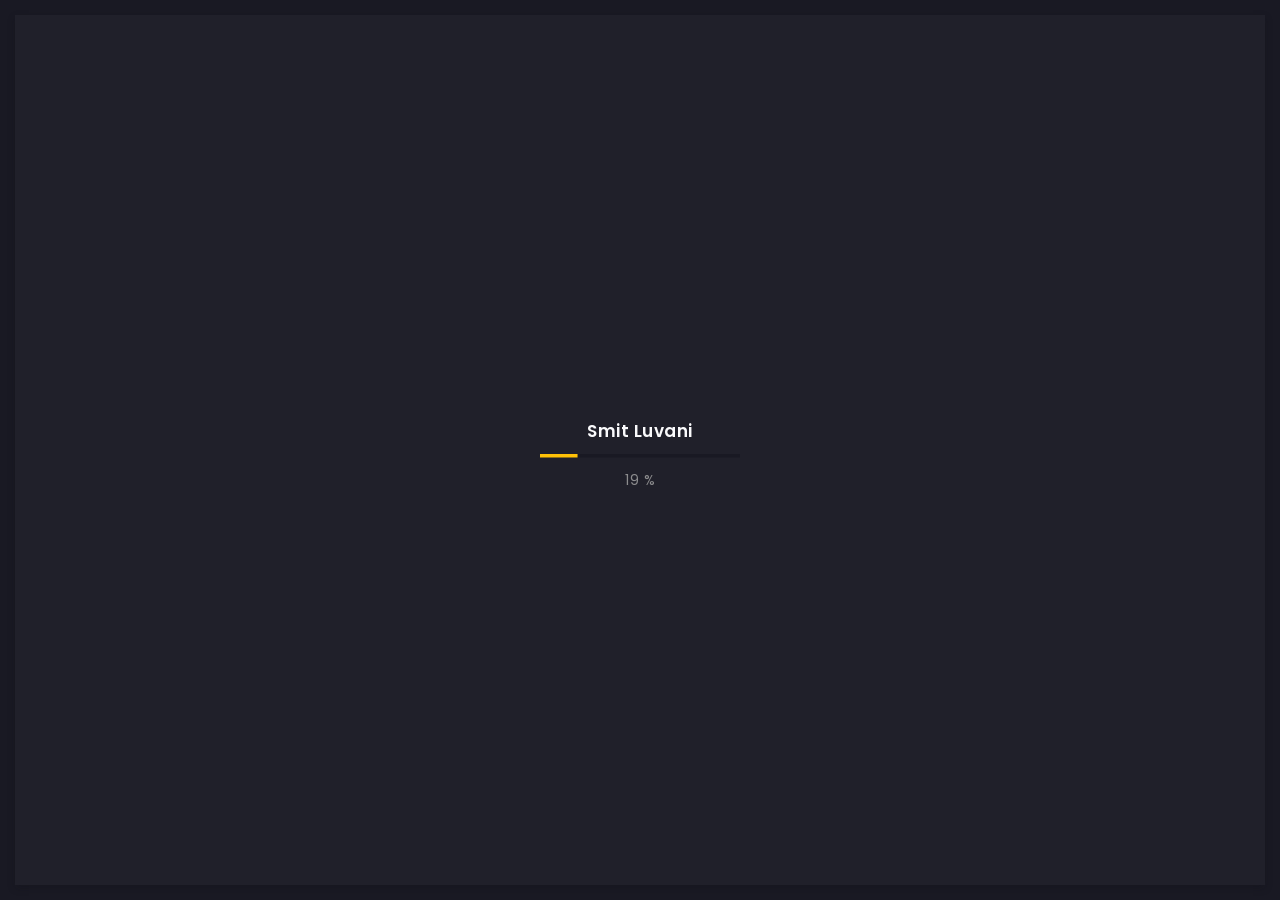
<file: index.html>
<!doctype html>
<html lang="en">

<head>
    <!-- Required meta tags -->
    <meta charset="utf-8">
    <meta name="viewport" content="width=device-width, initial-scale=1, shrink-to-fit=no">
    <!-- color of address bar in mobile browser -->
    <meta name="theme-color" content="#2B2B35">
    <!-- favicon  -->
    <link rel="shortcut icon" href="img/Smit Profile Image.jpeg" type="image/x-icon">
    <!-- bootstrap css -->
    <link rel="stylesheet" href="css/plugins/bootstrap.min.css">
    <!-- font awesome css -->
    <link rel="stylesheet" href="css/plugins/font-awesome.min.css">
    <!-- swiper css -->
    <link rel="stylesheet" href="css/plugins/swiper.min.css">
    <!-- fancybox css -->
    <link rel="stylesheet" href="css/plugins/fancybox.min.css">
    <!-- main css -->
    <link rel="stylesheet" href="css/style.css">

    <title>Smit Luvani - Portfolio</title>
</head>

<body>

    <!-- app -->
    <div class="art-app art-app-onepage">

        <!-- mobile top bar -->
        <div class="art-mobile-top-bar"></div>

        <!-- app wrapper -->
        <div class="art-app-wrapper">

            <!-- app container end -->
            <div class="art-app-container">

                <!-- info bar -->
                <div class="art-info-bar">

                    <!-- menu bar frame -->
                    <div class="art-info-bar-frame">

                        <!-- info bar header -->
                        <div class="art-info-bar-header">
                            <!-- info bar button -->
                            <a class="art-info-bar-btn" href="#">
                                <!-- icon -->
                                <i class="fas fa-ellipsis-v"></i>
                            </a>
                            <!-- info bar button end -->
                        </div>
                        <!-- info bar header end -->

                        <!-- info bar header -->
                        <div class="art-header">
                            <!-- avatar -->
                            <div class="art-avatar">
                                <a data-fancybox="avatar" href="img/profile_face.jpg" class="art-avatar-curtain">
                                    <img src="img/profile_face.jpg" alt="avatar">
                                    <i class="fas fa-expand"></i>
                                </a>
                                <!-- available -->
                                <div class="art-lamp-light">
                                    <!-- add class 'art-not-available' if not available-->
                                    <div class="art-available-lamp"></div>
                                </div>
                            </div>
                            <!-- avatar end -->
                            <!-- name -->
                            <h5 class="art-name mb-10">Smit Luvani</h5>
                            <!-- post -->
                            <div class="art-sm-text">Full Stack Developer <br> Node JS & AWS Expert </div>
                        </div>
                        <!-- info bar header end -->

                        <!-- scroll frame -->
                        <div id="scrollbar2" class="art-scroll-frame">

                            <!-- info bar about -->
                            <div class="art-table p-15-15">
                                <!-- about text -->
                                <ul>
                                    <!-- country -->
                                    <li>
                                        <h6>Residence:</h6><span>Germany</span>
                                    </li>
                                    <!-- city -->
                                    <li>
                                        <h6>Origin:</h6><span>India</span>
                                    </li>
                                    <!-- age -->
                                    <li>
                                        <h6>Age:</h6><span>22</span>
                                    </li>
                                </ul>
                            </div>
                            <!-- info bar about end -->

                            <!-- divider -->
                            <div class="art-ls-divider"></div>

                            <!-- language skills -->
                            <div class="art-lang-skills p-30-15">

                                <!-- skill -->
                                <div class="art-lang-skills-item">
                                    <div id="circleprog1" class="art-cirkle-progress"></div>
                                    <!-- title -->
                                    <h6>English</h6>
                                </div>
                                <!-- skill end -->

                                <!-- skill -->
                                <div class="art-lang-skills-item">
                                    <div id="circleprog2" class="art-cirkle-progress"></div>
                                    <!-- title -->
                                    <h6>Hindi</h6>
                                </div>
                                <!-- skill end -->

                                <!-- skill -->
                                <div class="art-lang-skills-item">
                                    <div id="circleprog3" class="art-cirkle-progress"></div>
                                    <!-- title -->
                                    <h6>Gujarati</h6>
                                </div>
                                <!-- skill end -->

                            </div>
                            <!-- language skills end -->

                            <!-- divider -->
                            <div class="art-ls-divider"></div>

                            <!-- hard skills -->
                            <div class="art-hard-skills p-30-15">

                                <!-- skill -->
                                <div class="art-hard-skills-item">
                                    <div class="art-skill-heading">
                                        <!-- title -->
                                        <h6>Node JS + Express</h6>
                                    </div>
                                    <!-- progressbar frame -->
                                    <div class="art-line-progress">
                                        <!-- progressbar -->
                                        <div id="lineprog1"></div>
                                    </div>
                                    <!-- progressbar frame end -->
                                </div>
                                <!-- skill end -->

                                <!-- skill -->
                                <div class="art-hard-skills-item">
                                    <div class="art-skill-heading">
                                        <!-- title -->
                                        <h6>Amazon Web Service</h6>
                                    </div>
                                    <!-- progressbar frame -->
                                    <div class="art-line-progress">
                                        <!-- progressbar -->
                                        <div id="lineprog2"></div>
                                    </div>
                                    <!-- progressbar frame end -->
                                </div>
                                <!-- skill end -->

                                <!-- skill -->
                                <div class="art-hard-skills-item">
                                    <div class="art-skill-heading">
                                        <!-- title -->
                                        <h6>Cloud Database (MongoDB, PostgreSQL, Firebase)</h6>
                                    </div>
                                    <!-- progressbar frame -->
                                    <div class="art-line-progress">
                                        <!-- progressbar -->
                                        <div id="lineprog3"></div>
                                    </div>
                                    <!-- progressbar frame end -->
                                </div>
                                <!-- skill end -->

                                <!-- skill -->
                                <div class="art-hard-skills-item">
                                    <div class="art-skill-heading">
                                        <!-- title -->
                                        <h6>PHP & MySQL</h6>
                                    </div>
                                    <!-- progressbar frame -->
                                    <div class="art-line-progress">
                                        <!-- progressbar -->
                                        <div id="lineprog4"></div>
                                    </div>
                                    <!-- progressbar frame end -->
                                </div>
                                <!-- skill end -->

                                <!-- skill -->
                                <div class="art-hard-skills-item">
                                    <div class="art-skill-heading">
                                        <!-- title -->
                                        <h6>React/React Native</h6>
                                    </div>
                                    <!-- progressbar frame -->
                                    <div class="art-line-progress">
                                        <!-- progressbar -->
                                        <div id="lineprog5"></div>
                                    </div>
                                    <!-- progressbar frame end -->
                                </div>
                                <!-- skill end -->

                            </div>
                            <!-- language skills end -->

                            <!-- divider -->
                            <div class="art-ls-divider"></div>

                            <!-- knowledge list -->
                            <ul class="art-knowledge-list p-15-0">
                                <!-- list item -->
                                <li>Gitlab with CI/CD & GitHub</li>
                                <!-- list item -->
                                <li>Critical Thinking</li>
                                <!-- list item -->
                                <li>System Analysis</li>
                                <!-- list item -->
                                <li>Database Design</li>
                                <!-- list item -->
                                <li>Management Skill</li>
                            </ul>
                            <!-- knowledge list end -->

                            <!-- divider -->
                            <div class="art-ls-divider"></div>

                            <!-- links frame -->
                            <div class="art-links-frame p-15-15">

                                <!-- cv button -->
                                <a href="https://srv-store1.gofile.io/download/oNdPR9/SMIT_LUVANI_RESUME.pdf" class="art-link" target="_blank">Download Resume</a>
                            </div>
                            <!-- links frame end -->

                        </div>
                        <!-- scroll frame end -->

                        <!-- sidebar social -->
                        <div class="art-ls-social">
                            <!-- social link -->
                            <a href="https://www.linkedin.com/in/smit-luvani/" target="_blank"><i class="fab fa-linkedin-in"></i></a>
                            <!-- social link -->
                            <a href="https://gitlab.com/smit-luvani" target="_blank"><i class="fab fa-gitlab"></i></a>
                            <!-- social link -->
                            <a href="https://github.com/smit-luvani" target="_blank"><i class="fab fa-github"></i></a>
                            <!-- social link -->
                            <a href="https://twitter.com/luvani31" target="_blank"><i class="fab fa-twitter"></i></a>
                            <!-- social link -->
                            <a href="https://t.me/luvani" target="_blank"><i class="fab fa-telegram"></i></a>
                        </div>
                        <!-- sidebar social end -->

                    </div>
                    <!-- menu bar frame end -->

                </div>
                <!-- info bar end -->

                <!-- content -->
                <div class="art-content">

                    <!-- curtain -->
                    <div class="art-curtain"></div>

                    <!-- top background -->
                    <div class="art-top-bg" style="background-image: url(img/bg.jpg)">
                        <!-- overlay -->
                        <div class="art-top-bg-overlay"></div>
                        <!-- overlay end -->
                    </div>
                    <!-- top background end -->

                    <!-- swup container -->
                    <div class="transition-fade" id="swup">

                        <!-- scroll frame -->
                        <div id="scrollbar" class="art-scroll-frame">

                            <!-- container -->
                            <div class="container-fluid">

                                <!-- row -->
                                <div class="row p-60-0 p-lg-30-0 p-md-15-0">
                                    <!-- col -->
                                    <div class="col-lg-12">

                                        <!-- banner -->
                                        <div class="art-a art-banner" style="background-image: url(img/bg.jpg)">
                                            <!-- banner back -->
                                            <div class="art-banner-back"></div>
                                            <!-- banner dec -->
                                            <div class="art-banner-dec"></div>
                                            <!-- banner overlay -->
                                            <div class="art-banner-overlay">
                                                <!-- main title -->
                                                <div class="art-banner-title">
                                                    <!-- title -->
                                                    <h1 class="mb-15">Web & Mobile App Developer</h1>
                                                    <!-- suptitle -->
                                                    <div class="art-lg-text art-code mb-25">&lt;<i>code</i>&gt; I build <span class="txt-rotate" data-period="2000" data-rotate='[ "Web Based Application", "Desktop Application", "Continuous Integration and Continuous Delivery", "Cloud Computer and Database Integration" ]'></span>&lt;/<i>code</i>&gt;</div>
                                                    <div class="art-buttons-frame">
                                                        <a href="https://srv-store1.gofile.io/download/oNdPR9/SMIT_LUVANI_RESUME.pdf" class="art-btn art-btn-md"><span>Download Resume</span></a>
                                                    </div>
                                                </div>
                                                <!-- main title end -->
                                                <!-- photo -->
                                                <img src="img/Smit_Profile_Image-PNG.png" class="art-banner-photo" alt="Smit Luvani">
                                            </div>
                                            <!-- banner overlay end -->
                                        </div>
                                        <!-- banner end -->

                                    </div>
                                    <!-- col end -->
                                </div>
                                <!-- row end -->

                            </div>
                            <!-- container end -->

                            <!-- container -->
                            <div class="container-fluid">

                                <!-- row -->
                                <div class="row p-30-0">

                                    <!-- col -->
                                    <div class="col-md-3 col-6">

                                        <!-- couner frame -->
                                        <div class="art-counter-frame">
                                            <!-- counter -->
                                            <div class="art-counter-box">
                                                <!-- counter number -->
                                                <span class="art-counter">3</span><span class="art-counter-plus">+</span>
                                            </div>
                                            <!-- counter end -->
                                            <!-- title -->
                                            <h6>Years Experience</h6>
                                        </div>
                                        <!-- couner frame end -->

                                    </div>
                                    <!-- col end -->

                                    <!-- col -->
                                    <div class="col-md-3 col-6">

                                        <!-- couner frame -->
                                        <div class="art-counter-frame">
                                            <!-- counter -->
                                            <div class="art-counter-box">
                                                <!-- counter number -->
                                                <span class="art-counter">9</span>
                                            </div>
                                            <!-- counter end -->
                                            <!-- title -->
                                            <h6>Completed Long-Term Projects</h6>
                                        </div>
                                        <!-- couner frame end -->

                                    </div>
                                    <!-- col end -->

                                    <!-- col -->
                                    <div class="col-md-3 col-6">

                                        <!-- couner frame -->
                                        <div class="art-counter-frame">
                                            <!-- counter -->
                                            <div class="art-counter-box">
                                                <!-- counter number -->
                                                <span class="art-counter">4</span>
                                            </div>
                                            <!-- counter end -->
                                            <!-- title -->
                                            <h6>Under Continuous Development</h6>
                                        </div>
                                        <!-- couner frame end -->

                                    </div>
                                    <!-- col end -->

                                    <!-- col -->
                                    <div class="col-md-3 col-6">

                                        <!-- couner frame -->
                                        <div class="art-counter-frame">
                                            <!-- counter -->
                                            <div class="art-counter-box">
                                                <!-- counter number -->
                                                <span class="art-counter">20</span><span class="art-counter-plus">+</span>
                                            </div>
                                            <!-- counter end -->
                                            <!-- title -->
                                            <h6>Programming Language Skill</h6>
                                        </div>
                                        <!-- couner frame end -->

                                    </div>
                                    <!-- col end -->

                                </div>
                                <!-- row end -->

                            </div>
                            <!-- container end -->

                            <!-- container [MY EXPERTISE] -->
                            <div class="container-fluid">

                                <!-- row -->
                                <div class="row">

                                    <!-- col -->
                                    <div class="col-lg-12">

                                        <!-- section title -->
                                        <div class="art-section-title">
                                            <!-- title frame -->
                                            <div class="art-title-frame">
                                                <!-- title -->
                                                <h4>My Expertise</h4>
                                            </div>
                                            <!-- title frame end -->
                                        </div>
                                        <!-- section title end -->

                                    </div>
                                    <!-- col end -->

                                    <!-- col -->
                                    <div class="col-lg-4 col-md-6">

                                        <!-- service -->
                                        <div class="art-a art-service-icon-box">
                                            <!-- service content -->
                                            <div class="art-service-ib-content">
                                                <!-- title -->
                                                <h5 class="mb-15">Back-End Development</h5>
                                                <!-- text -->
                                                <div class="mb-15">I build APIs with Validation, Security and Integrity. I have integrated payment gateway Razorpay and PayTM. Also AWS S3 Integration has been done to store Application files.</div>
                                            </div>
                                            <!-- service content end -->
                                        </div>
                                        <!-- service end -->

                                    </div>
                                    <!-- col end -->

                                    <!-- col -->
                                    <div class="col-lg-4 col-md-6">

                                        <!-- service -->
                                        <div class="art-a art-service-icon-box">
                                            <!-- service content -->
                                            <div class="art-service-ib-content">
                                                <!-- title -->
                                                <h5 class="mb-15">Front-End Development</h5>
                                                <!-- text -->
                                                <div class="mb-15">I have very well knowledge of HTML + HTML5, CSS + CSS3, Javascript, JQuery and AJAX. With that, I have basic knowledge and rough hand on Vue JS, React JS, React Native and Angular. </div>
                                            </div>
                                            <!-- service content end -->
                                        </div>
                                        <!-- service end -->

                                    </div>
                                    <!-- col end -->

                                    <!-- col -->
                                    <div class="col-lg-4 col-md-6">

                                        <!-- service -->
                                        <div class="art-a art-service-icon-box">
                                            <!-- service content -->
                                            <div class="art-service-ib-content">
                                                <!-- title -->
                                                <h5 class="mb-15">CI/CD Pipeline</h5>
                                                <!-- text -->
                                                <div class="mb-15">Continuous Integration works by pushing small code chunks to your application’s codebase hosted in a Git repository, and to every push, run a pipeline of scripts to build the code changes. </div>
                                            </div>
                                            <!-- service content end -->
                                        </div>
                                        <!-- service end -->

                                    </div>
                                    <!-- col end -->

                                    <!-- col -->
                                    <div class="col-lg-4 col-md-6">

                                        <!-- service -->
                                        <div class="art-a art-service-icon-box">
                                            <!-- service content -->
                                            <div class="art-service-ib-content">
                                                <!-- title -->
                                                <h5 class="mb-15">Database Design</h5>
                                                <!-- text -->
                                                <div class="mb-15">I have designed SQL and No SQL databases. It's very important to have valid, correct and meaningful architecture for an application.I have experience of MySQL, MongoDB, and Firebase Realtime Database.
                                                </div>
                                            </div>
                                            <!-- service content end -->
                                        </div>
                                        <!-- service end -->

                                    </div>
                                    <!-- col end -->

                                    <!-- col -->
                                    <div class="col-lg-4 col-md-6">

                                        <!-- service -->
                                        <div class="art-a art-service-icon-box">
                                            <!-- service content -->
                                            <div class="art-service-ib-content">
                                                <!-- title -->
                                                <h5 class="mb-15">Amazon Web Service</h5>
                                                <!-- text -->
                                                <div class="mb-15">I am well experienced in EC2, Beanstalk, Route 53 (+ Certificate Manager), Load Balancer, Auto Scaling, Cloud Watch and S3 Storage. I have certificate from <a href="https://aws.training" class="art-link art-color-link ">aws.training</a></div>
                                            </div>
                                            <!-- service content end -->
                                        </div>
                                        <!-- service end -->

                                    </div>
                                    <!-- col end -->

                                </div>
                                <!-- row end -->

                            </div>
                            <!-- container end -->

                            <!-- container [CONTACT INFORMATION] -->
                            <div class="container-fluid">

                                <!-- row -->
                                <div class="row p-30-0">

                                    <!-- col -->
                                    <div class="col-lg-12">

                                        <!-- section title -->
                                        <div class="art-section-title">
                                            <!-- title frame -->
                                            <div class="art-title-frame">
                                                <!-- title -->
                                                <h4>Contact information</h4>
                                            </div>
                                            <!-- title frame end -->
                                        </div>
                                        <!-- section title end -->

                                    </div>
                                    <!-- col end -->
                                    <!-- col -->
                                    <div class="col-lg-4">
                                        <!-- contact card -->
                                        <div class="art-a art-card">
                                            <div class="art-table p-15-15">
                                                <ul>
                                                    <li>
                                                        <h6>Country:</h6><span>Germany</span>
                                                    </li>
                                                    <li>
                                                        <h6>Origin:</h6><span>India</span>
                                                    </li>
                                                    <li>
                                                        <h6>LinkedIn:</h6><a href="https://www.upwork.com/o/profiles/users/~0181bcf5d5c69f77c4/?viewMode=1" target="_blank">View Profile</a>
                                                    </li>
                                                </ul>
                                            </div>
                                        </div>
                                        <!-- contact card end -->
                                    </div>
                                    <!-- col end -->
                                    <!-- col -->
                                    <div class="col-lg-4">
                                        <!-- contact card -->
                                        <div class="art-a art-card">
                                            <div class="art-table p-15-15">
                                                <ul>
                                                    <li>
                                                        <h6>Email:</h6><span>svluvani@mail.com</span>
                                                    </li>
                                                    <li>
                                                        <h6>Telegram:</h6><span>@luvani31</span>
                                                    </li>
                                                    <li>
                                                        <h6>Skype:</h6><span>svluvani</span>
                                                    </li>
                                                </ul>
                                            </div>
                                        </div>
                                        <!-- contact card end -->
                                    </div>
                                    <!-- col end -->
                                    <!-- col -->
                                    <div class="col-lg-4">
                                        <!-- contact card -->
                                        <div class="art-a art-card">
                                            <div class="art-table p-15-15">
                                                <ul>
                                                    <li>
                                                        <h6>Upwork:</h6><a href="https://www.upwork.com/o/profiles/users/~0181bcf5d5c69f77c4/?viewMode=1" target="_blank">View Profile</a>
                                                    </li>
                                                    <li>
                                                        <h6>Github:</h6><a href="https://github.com/smit-luvani" target="_blank">View Profile</a>
                                                    </li>
                                                    <li>
                                                        <h6>Gitlab:</h6><a href="https://gitlab.com/smit-luvani" target="_blank">View Profile</a>
                                                    </li>
                                                </ul>
                                            </div>
                                        </div>
                                        <!-- contact card end -->

                                    </div>
                                    <!-- col end -->

                                    <!-- col -->
                                    <div class="col-lg-12 d-none">

                                        <!-- section title -->
                                        <div class="art-section-title">
                                            <!-- title frame -->
                                            <div class="art-title-frame">
                                                <!-- title -->
                                                <h4>Get in touch</h4>
                                            </div>
                                            <!-- title frame end -->
                                        </div>
                                        <!-- section title end -->

                                        <!-- contact form frame -->
                                        <div class="art-a art-card">

                                            <!-- contact form -->
                                            <form id="form" class="art-contact-form">
                                                <!-- form field -->
                                                <div class="art-form-field">
                                                    <!-- name input -->
                                                    <input id="name" name="name" class="art-input" type="text" placeholder="Name" required>
                                                    <!-- label -->
                                                    <label for="name"><i class="fas fa-user"></i></label>
                                                </div>
                                                <!-- form field end -->
                                                <!-- form field -->
                                                <div class="art-form-field">
                                                    <!-- email input -->
                                                    <input id="email" name="email" class="art-input" type="email" placeholder="Email" required>
                                                    <!-- label -->
                                                    <label for="email"><i class="fas fa-at"></i></label>
                                                </div>
                                                <!-- form field end -->
                                                <!-- form field -->
                                                <div class="art-form-field">
                                                    <!-- message textarea -->
                                                    <textarea id="message" name="text" class="art-input" placeholder="Message" required></textarea>
                                                    <!-- label -->
                                                    <label for="message"><i class="far fa-envelope"></i></label>
                                                </div>
                                                <!-- form field end -->
                                                <!-- button -->
                                                <div class="art-submit-frame">
                                                    <button class="art-btn art-btn-md art-submit" type="submit"><span>Send message</span></button>
                                                    <!-- success -->
                                                    <div class="art-success">Success <i class="fas fa-check"></i></div>
                                                </div>
                                            </form>
                                            <!-- contact form end -->

                                        </div>
                                        <!-- contact form frame end -->

                                    </div>
                                    <!-- col end -->

                                </div>
                                <!-- row end -->

                            </div>
                            <!-- container end -->

                            <!-- container [WORKS] -->
                            <div class="container-fluid">

                                <!-- row -->
                                <div class="row p-30-0">

                                    <!-- col -->
                                    <div class="col-lg-12">

                                        <!-- section title -->
                                        <div class="art-section-title">
                                            <!-- title frame -->
                                            <div class="art-title-frame">
                                                <!-- title -->
                                                <h4>Works</h4>
                                            </div>
                                            <!-- title frame end -->
                                            <!-- right frame -->
                                            <div class="art-right-frame d-none">
                                                <!-- filter -->
                                                <div class="art-filter">
                                                    <!-- filter link -->
                                                    <a href="#" data-filter="*" class="art-link art-current">All Categories</a>
                                                    <!-- filter link -->
                                                    <a href="#" data-filter=".admin_portal" class="art-link">Administrator Portal</a>
                                                    <!-- filter link -->
                                                    <a href="#" data-filter=".logos" class="art-link"></a>
                                                    <!-- filter link -->
                                                    <a href="#" data-filter=".drawings" class="art-link">Drawings</a>
                                                    <!-- filter link -->
                                                    <a href="#" data-filter=".ui" class="art-link">UI Elements</a>
                                                </div>
                                                <!-- filter end -->
                                            </div>
                                            <!-- right frame end -->
                                        </div>
                                        <!-- section title end -->

                                    </div>
                                    <!-- col end -->

                                    <div class="art-grid art-grid-3-col art-gallery">

                                        <!-- grid item -->
                                        <div class="art-grid-item webTemplates">
                                            <!-- grid item frame -->
                                            <a data-fancybox="gallery" href="img/works/original-size/FWG.png" class="art-a art-portfolio-item-frame art-horizontal">
                                                <!-- img -->
                                                <img src="img/works/original-size/FWG.png" alt="item">
                                                <!-- zoom icon -->
                                                <span class="art-item-hover"><i class="fas fa-expand"></i></span>
                                            </a>
                                            <!-- grid item frame end -->
                                            <!-- description -->
                                            <div class="art-item-description">
                                                <!-- title -->
                                                <h5 class="mb-15">Fitness With Gomzi</h5>
                                                <div class="mb-15">Best Dietitian & Nutritionist in Surat</div>
                                                <!-- button -->
                                                <a href="https://fitnesswithgomzi.com/" class="art-link art-color-link art-w-chevron">Visit Website</a>
                                            </div>
                                            <!-- description end -->

                                        </div>
                                        <!-- grid item end -->

                                        <!-- grid item -->
                                        <div class="art-grid-item logos">
                                            <!-- grid item frame -->
                                            <a data-fancybox="gallery" href="img/works/original-size/FG-DIGITAL.png" class="art-a art-portfolio-item-frame art-vertical">
                                                <!-- img -->
                                                <img src="img/works/original-size/FG-DIGITAL.png" alt="item">
                                                <!-- zoom icon -->
                                                <span class="art-item-hover"><i class="fas fa-expand"></i></span>
                                            </a>
                                            <!-- grid item frame end -->
                                            <!-- description -->
                                            <div class="art-item-description">
                                                <!-- title -->
                                                <h5 class="mb-15">FG Digital</h5>
                                                <div class="mb-15">Project Management System for Client and Client Portal</div>
                                                <!-- button -->
                                                <a href="https://fgdigitals.com/fg-pms.html" class="art-link art-color-link art-w-chevron">Visit Website</a>
                                            </div>
                                            <!-- description end -->

                                        </div>
                                        <!-- grid item end -->

                                        <!-- grid item -->
                                        <div class="art-grid-item drawings">
                                            <!-- grid item frame -->
                                            <a data-fancybox="gallery" href="img/works/original-size/FG-DIGITAL-FREEDOM.png" class="art-a art-portfolio-item-frame art-square">
                                                <!-- img -->
                                                <img src="img/works/original-size/FG-DIGITAL-FREEDOM.png" alt="item">
                                                <!-- zoom icon -->
                                                <span class="art-item-hover"><i class="fas fa-expand"></i></span>
                                            </a>
                                            <!-- grid item frame end -->
                                            <!-- description -->
                                            <div class="art-item-description">
                                                <!-- title -->
                                                <h5 class="mb-15">Digital Freedom</h5>
                                                <div class="mb-15">Freedom Program for Corporate to grow their business </div>
                                                <!-- button -->
                                                <a href="https://fgdigitals.com/digital-freedom-program.html" class="art-link art-color-link art-w-chevron">Visit Website</a>
                                            </div>
                                            <!-- description end -->

                                        </div>
                                        <!-- grid item end -->

                                        <!-- grid item -->
                                        <div class="art-grid-item ui">
                                            <!-- grid item frame -->
                                            <a data-fancybox="gallery" href="img/works/original-size/FG-MEALS.png" class="art-a art-portfolio-item-frame art-vertical">
                                                <!-- img -->
                                                <img src="img/works/original-size/FG-MEALS.png" alt="item">
                                                <!-- zoom icon -->
                                                <span class="art-item-hover"><i class="fas fa-expand"></i></span>
                                            </a>
                                            <!-- grid item frame end -->
                                            <!-- description -->
                                            <div class="art-item-description">
                                                <!-- title -->
                                                <h5 class="mb-15">FG Meals</h5>
                                                <div class="mb-15">Diet Food Delivery with Customization Full Day Meals</div>
                                                <!-- button -->
                                                <a href="#" class="art-link art-color-link art-w-chevron">Visit Website</a>
                                            </div>
                                            <!-- description end -->

                                        </div>
                                        <!-- grid item end -->

                                        <!-- grid item -->
                                        <div class="art-grid-item webTemplates">
                                            <!-- grid item frame -->
                                            <a data-fancybox="gallery" href="img/works/original-size/FG-IIT.png" class="art-a art-portfolio-item-frame art-square">
                                                <!-- img -->
                                                <img src="img/works/original-size/FG-IIT.png" alt="item">
                                                <!-- zoom icon -->
                                                <span class="art-item-hover"><i class="fas fa-expand"></i></span>
                                            </a>
                                            <!-- grid item frame end -->
                                            <!-- description -->
                                            <div class="art-item-description">
                                                <!-- title -->
                                                <h5 class="mb-15">FG IIT</h5>
                                                <div class="mb-15">Online Teaching Portal with Examination and Certificate Distribution System</div>
                                                <!-- button -->
                                                <a href="#" class="art-link art-color-link art-w-chevron">Visit Website</a>
                                            </div>
                                            <!-- description end -->

                                        </div>
                                        <!-- grid item end -->

                                        <!-- grid item -->
                                        <div class="art-grid-item webTemplates">
                                            <!-- grid item frame -->
                                            <a data-fancybox="gallery" href="img/works/original-size/SEMICOLON-SOLUTION.png" class="art-a art-portfolio-item-frame art-square">
                                                <!-- img -->
                                                <img src="img/works/original-size/SEMICOLON-SOLUTION.png" alt="item">
                                                <!-- zoom icon -->
                                                <span class="art-item-hover"><i class="fas fa-expand"></i></span>
                                            </a>
                                            <!-- grid item frame end -->
                                            <!-- description -->
                                            <div class="art-item-description">
                                                <!-- title -->
                                                <h5 class="mb-15">Semicolon Solution</h5>
                                                <!-- button -->
                                                <a href="https://www.semicolonsolution.com/" class="art-link art-color-link art-w-chevron">Visit Website</a>
                                            </div>
                                            <!-- description end -->

                                        </div>
                                        <!-- grid item end -->
                                    </div>

                                </div>
                                <!-- row end -->

                            </div>
                            <!-- container end -->

                            <!-- container [CERTIFICATES] -->
                            <div class="container-fluid">

                                <!-- row -->
                                <div class="row">

                                    <!-- col -->
                                    <div class="col-lg-6">

                                        <!-- section title -->
                                        <div class="art-section-title">
                                            <!-- title frame -->
                                            <div class="art-title-frame">
                                                <!-- title -->
                                                <h4>Certificates</h4>
                                            </div>
                                            <!-- title frame end -->
                                        </div>
                                        <!-- section title end -->

                                        <!-- timeline -->
                                        <div class="art-timeline art-gallery" id="history">
                                            <div class="art-timeline-item">
                                                <div class="art-timeline-mark-light"></div>
                                                <div class="art-timeline-mark"></div>

                                                <div class="art-a art-timeline-content">
                                                    <div class="art-card-header">
                                                        <div class="art-left-side">
                                                            <h5>AWS Cloud Practitioner Essentials (Second Edition)</h5>
                                                            <div class="art-el-suptitle mb-15">AWS Training</div>
                                                        </div>
                                                        <div class="art-right-side">
                                                            <span class="art-date">3 September, 2020</span>
                                                        </div>
                                                    </div>

                                                    <p>I have successfully completed course and make it clear understanding towards AWS Cloud.</p>
                                                    <a data-fancybox="diplome" href="files/AWS Cloud Practitioner Essentials (Second Edition).pdf" class="art-link art-color-link art-w-chevron">View Certificate</a>
                                                </div>
                                            </div>

                                            <div class="art-timeline-item">
                                                <div class="art-timeline-mark-light"></div>
                                                <div class="art-timeline-mark"></div>

                                                <div class="art-a art-timeline-content">
                                                    <div class="art-card-header">
                                                        <div class="art-left-side">
                                                            <h5>Microsoft Azure Administrator</h5>
                                                            <div class="art-el-suptitle mb-15">Cognixia</div>
                                                        </div>
                                                        <div class="art-right-side">
                                                            <span class="art-date">19 July, 2019</span>
                                                        </div>
                                                    </div>
                                                    <p>I have attend Webinar for "Understanding the new AZ-103 : Microsoft Azure Administrator" and got adequate information and knowledge about azure cloud.</p>
                                                    <a data-fancybox="diplome" href="files/Smit Luvani Cognixia.pdf" class="art-link art-color-link art-w-chevron">View Certificate</a>
                                                </div>
                                            </div>

                                        </div>
                                        <!-- timeline end -->

                                    </div>
                                    <div class="col-lg-6">

                                        <!-- section title -->
                                        <div class="art-section-title">
                                            <!-- title frame -->
                                            <div class="art-title-frame">
                                                <!-- title -->
                                                <h4>Personal Projects</h4>
                                            </div>
                                            <!-- title frame end -->
                                        </div>
                                        <!-- section title end -->

                                        <!-- timeline -->
                                        <div class="art-timeline">

                                            <div class="art-timeline-item">
                                                <div class="art-timeline-mark-light"></div>
                                                <div class="art-timeline-mark"></div>


                                                <div class="art-a art-timeline-content">
                                                    <div class="art-card-header">
                                                        <div class="art-left-side">
                                                            <h5>Express Forster</h5>
                                                            <div class="art-el-suptitle mb-15">Express Pre Configured Template </div>
                                                        </div>
                                                        <div class="art-right-side">
                                                            <span class="art-date">Oct 2020 - Present</span>
                                                        </div>
                                                    </div>
                                                    <p>A Node JS Express Quick Start Templates with AWS S3, Razorpay, Firebase, Node Mailer, Mongoose (MongoDB), and many other services. Template has organized directory structure and MVC framework in-built
                                                        capable to handle huge traffic. </p>
                                                    <a href="https://github.com/smit-luvani/express-forster" class="art-link art-color-link art-w-chevron" target="_blank">Go to Repository</a>
                                                </div>
                                            </div>

                                            <div class="art-timeline-item">
                                                <div class="art-timeline-mark-light"></div>
                                                <div class="art-timeline-mark"></div>


                                                <div class="art-a art-timeline-content">
                                                    <div class="art-card-header">
                                                        <div class="art-left-side">
                                                            <h5>School Score</h5>
                                                            <div class="art-el-suptitle mb-15">Online School Management Platform</div>
                                                        </div>
                                                        <div class="art-right-side">
                                                            <span class="art-date">July 2019 - Present</span>
                                                        </div>
                                                    </div>
                                                    <p>A Online Educational Institute Management and Student Communication Platform. I'm founder of this project and hope to release it out on web as soon as possible.</p>
                                                    <a data-fancybox="recommendation" href="#art-recomendation-popup-1" class="art-link art-color-link art-w-chevron">Co-Founder Context</a>
                                                    <a href="https://www.schoolscore.in" class="art-link art-color-link art-w-chevron" target="_blank">Visit Website</a>
                                                </div>

                                                <!-- popup -->
                                                <div class="art-recomendation-popup" style="display: none;" id="art-recomendation-popup-1">

                                                    <!-- testimonial -->
                                                    <div class="art-a art-testimonial">
                                                        <!-- testimonial body -->
                                                        <div class="testimonial-body">
                                                            <!-- photo -->
                                                            <img class="art-testimonial-face" src="img/testimonials/JENIL_NAROLA.jpg" alt="face">
                                                            <!-- name -->
                                                            <h5>Jenil Narola</h5>
                                                            <div class="art-el-suptitle mb-15">Co-Founder</div>
                                                            <!-- text -->
                                                            <div class="mb-15">I am working on this project with Smit Luvani. I really appreciate efforts given by Smit Luvani to make it online for free. I really recommend people to check it out.</div>
                                                        </div>
                                                        <!-- testimonial body end -->
                                                        <!-- testimonial footer -->
                                                        <div class="art-testimonial-footer">
                                                            <div class="art-left-side">
                                                                <!-- star rate -->
                                                                <ul class="art-star-rate">
                                                                    <li><i class="fas fa-star"></i></li>
                                                                    <li><i class="fas fa-star"></i></li>
                                                                    <li><i class="fas fa-star"></i></li>
                                                                    <li><i class="fas fa-star"></i></li>
                                                                    <li><i class="fas fa-star"></i></li>
                                                                </ul>
                                                                <!-- star rate end -->
                                                            </div>
                                                            <div class="art-right-side">

                                                            </div>
                                                        </div>
                                                        <!-- testimonial footer end -->
                                                    </div>
                                                    <!-- testimonial end -->

                                                </div>
                                                <!-- popup end -->
                                            </div>
                                        </div>
                                        <!-- timeline end -->
                                    </div>
                                    <!-- col end -->
                                </div>
                                <!-- row end -->
                            </div>
                            <!-- container end -->

                            <!-- container [RECOMMENDATIONS & CLIENT REVIEWS] -->
                            <div class="container-fluid">

                                <!-- row -->
                                <div class="row">

                                    <!-- col -->
                                    <div class="col-lg-12">

                                        <!-- section title -->
                                        <div class="art-section-title">
                                            <!-- title frame -->
                                            <div class="art-title-frame">
                                                <!-- title -->
                                                <h4>Recommendations & Client Reviews</h4>
                                            </div>
                                            <!-- title frame end -->
                                        </div>
                                        <!-- section title end -->

                                    </div>
                                    <!-- col end -->

                                    <!-- col -->
                                    <div class="col-lg-12">

                                        <!-- slider container -->
                                        <div class="swiper-container art-testimonial-slider" style="overflow: visible">
                                            <!-- slider wrapper -->
                                            <div class="swiper-wrapper">
                                                <!-- slide -->
                                                <div class="swiper-slide">

                                                    <!-- testimonial -->
                                                    <div class="art-a art-testimonial">
                                                        <!-- testimonial body -->
                                                        <div class="testimonial-body">
                                                            <!-- photo -->
                                                            <img class="art-testimonial-face" src="img/testimonials/DT_GAUTAM_JANI.jpeg" alt="face">
                                                            <!-- name -->
                                                            <h5>Dt. Gautam Jani</h5>
                                                            <div class="art-el-suptitle mb-15">Founder of FG Group</div>
                                                            <!-- text -->
                                                            <div class="mb-15">I am working with Smit Luvani more than a year. He is very punctual, hard working and experienced developer. I would like to recommend Smit for better development of application.</div>
                                                        </div>
                                                        <!-- testimonial body end -->
                                                        <!-- testimonial footer -->
                                                        <div class="art-testimonial-footer">
                                                            <div class="art-left-side">
                                                                <!-- star rate -->
                                                                <ul class="art-star-rate">
                                                                    <li><i class="fas fa-star"></i></li>
                                                                    <li><i class="fas fa-star"></i></li>
                                                                    <li><i class="fas fa-star"></i></li>
                                                                    <li><i class="fas fa-star"></i></li>
                                                                    <li><i class="fas fa-star"></i></li>
                                                                </ul>
                                                                <!-- star rate end -->
                                                            </div>
                                                            <div class="art-right-side">

                                                            </div>
                                                        </div>
                                                        <!-- testimonial footer end -->
                                                    </div>
                                                    <!-- testimonial end -->

                                                </div>
                                                <!-- slide end -->

                                                <!-- slide -->
                                                <div class="swiper-slide">

                                                    <!-- testimonial -->
                                                    <div class="art-a art-testimonial">
                                                        <!-- testimonial body -->
                                                        <div class="testimonial-body">
                                                            <!-- photo -->
                                                            <img class="art-testimonial-face" src="img/testimonials/RUTVIK_GUMASANA.jpg" alt="face">
                                                            <!-- name -->
                                                            <h5>Rutvik Gumasana</h5>
                                                            <div class="art-el-suptitle mb-15">CEO of Semicolon Solution</div>
                                                            <!-- text -->
                                                            <div class="mb-15">I managed Smit Luvani directly in my company. He is very punctual and passionate about given task. Smit is very good system analyst, database designer and programmer. </div>
                                                        </div>
                                                        <!-- testimonial body end -->
                                                        <!-- testimonial footer -->
                                                        <div class="art-testimonial-footer">
                                                            <div class="art-left-side">
                                                                <!-- star rate -->
                                                                <ul class="art-star-rate">
                                                                    <li><i class="fas fa-star"></i></li>
                                                                    <li><i class="fas fa-star"></i></li>
                                                                    <li><i class="fas fa-star"></i></li>
                                                                    <li><i class="fas fa-star"></i></li>
                                                                    <li><i class="fas fa-star"></i></li>
                                                                </ul>
                                                                <!-- star rate end -->
                                                            </div>
                                                            <div class="art-right-side">

                                                            </div>
                                                        </div>
                                                        <!-- testimonial footer end -->
                                                    </div>
                                                    <!-- testimonial end -->

                                                </div>
                                                <!-- slide end -->

                                                <!-- slide -->
                                                <div class="swiper-slide">

                                                    <!-- testimonial -->
                                                    <div class="art-a art-testimonial">
                                                        <!-- testimonial body -->
                                                        <div class="testimonial-body">
                                                            <!-- photo -->
                                                            <img class="art-testimonial-face" src="img/testimonials/JENIL_NAROLA.jpg" alt="face">
                                                            <!-- name -->
                                                            <h5>Jenil Narola</h5>
                                                            <div class="art-el-suptitle mb-15">Senior Web Developer</div>
                                                            <!-- text -->
                                                            <div class="mb-15">I am working with Smit Luvani on various project. He has delivered many successful projects. I would say that Smit is perfect for application analysis, execution and long term project. </div>
                                                        </div>
                                                        <!-- testimonial body end -->
                                                        <!-- testimonial footer -->
                                                        <div class="art-testimonial-footer">
                                                            <div class="art-left-side">
                                                                <!-- star rate -->
                                                                <ul class="art-star-rate">
                                                                    <li><i class="fas fa-star"></i></li>
                                                                    <li><i class="fas fa-star"></i></li>
                                                                    <li><i class="fas fa-star"></i></li>
                                                                    <li><i class="fas fa-star"></i></li>
                                                                    <li><i class="fas fa-star"></i></li>
                                                                </ul>
                                                                <!-- star rate end -->
                                                            </div>
                                                            <div class="art-right-side">

                                                            </div>
                                                        </div>
                                                        <!-- testimonial footer end -->
                                                    </div>
                                                    <!-- testimonial end -->

                                                </div>
                                                <!-- slide end -->

                                            </div>
                                            <!-- slider wrapper end -->
                                        </div>
                                        <!-- slider container end -->

                                    </div>
                                    <!-- col end -->

                                    <!-- col -->
                                    <div class="col-lg-12 d-none">

                                        <!-- slider navigation -->
                                        <div class="art-slider-navigation">

                                            <!-- left side -->
                                            <div class="art-sn-left">

                                                <!-- slider pagination -->
                                                <div class="swiper-pagination"></div>

                                            </div>
                                            <!-- left side end -->

                                            <!-- right side -->
                                            <div class="art-sn-right">

                                                <!-- slider navigation -->
                                                <div class="art-slider-nav-frame">
                                                    <!-- prev -->
                                                    <div class="art-slider-nav art-testi-swiper-prev"><i class="fas fa-chevron-left"></i></div>
                                                    <!-- next -->
                                                    <div class="art-slider-nav art-testi-swiper-next"><i class="fas fa-chevron-right"></i></div>
                                                </div>
                                                <!-- slider navigation -->

                                            </div>
                                            <!-- right side end -->

                                        </div>
                                        <!-- slider navigation end -->

                                    </div>
                                    <!-- col end -->

                                </div>
                                <!-- row end -->

                            </div>
                            <!-- container end -->

                            <!-- container -->
                            <div class="container-fluid mt-1">

                                <!-- footer -->
                                <footer>
                                    <!-- copyright -->
                                    <div>© 2020 Smit Luvani</div>
                                </footer>
                                <!-- footer end -->

                            </div>
                            <!-- container end -->

                        </div>
                        <!-- scroll frame end -->

                    </div>
                    <!-- swup container end -->

                </div>
                <!-- content end -->

            </div>
            <!-- app container end -->

        </div>
        <!-- app wrapper end -->

        <!-- preloader -->
        <div class="art-preloader">
            <!-- preloader content -->
            <div class="art-preloader-content">
                <!-- title -->
                <h4>Smit Luvani</h4>
                <!-- progressbar -->
                <div id="preloader" class="art-preloader-load"></div>
            </div>
            <!-- preloader content end -->
        </div>
        <!-- preloader end -->

    </div>
    <!-- app end -->
    <div id="swupMenu"></div>

    <!-- jquery js -->
    <script src="js/plugins/jquery.min.js"></script>
    <!-- anime js -->
    <script src="js/plugins/anime.min.js"></script>
    <!-- swiper js -->
    <script src="js/plugins/swiper.min.js"></script>
    <!-- progressbar js -->
    <script src="js/plugins/progressbar.min.js"></script>
    <!-- smooth scrollbar js -->
    <script src="js/plugins/smooth-scrollbar.min.js"></script>
    <!-- overscroll js -->
    <script src="js/plugins/overscroll.min.js"></script>
    <!-- typing js -->
    <script src="js/plugins/typing.min.js"></script>
    <!-- isotope js -->
    <script src="js/plugins/isotope.min.js"></script>
    <!-- fancybox js -->
    <script src="js/plugins/fancybox.min.js"></script>
    <!-- swup js -->
    <script src="js/plugins/swup.min.js"></script>

    <!-- main js -->
    <script src="js/main.js"></script>

</body>

</html>
</file>
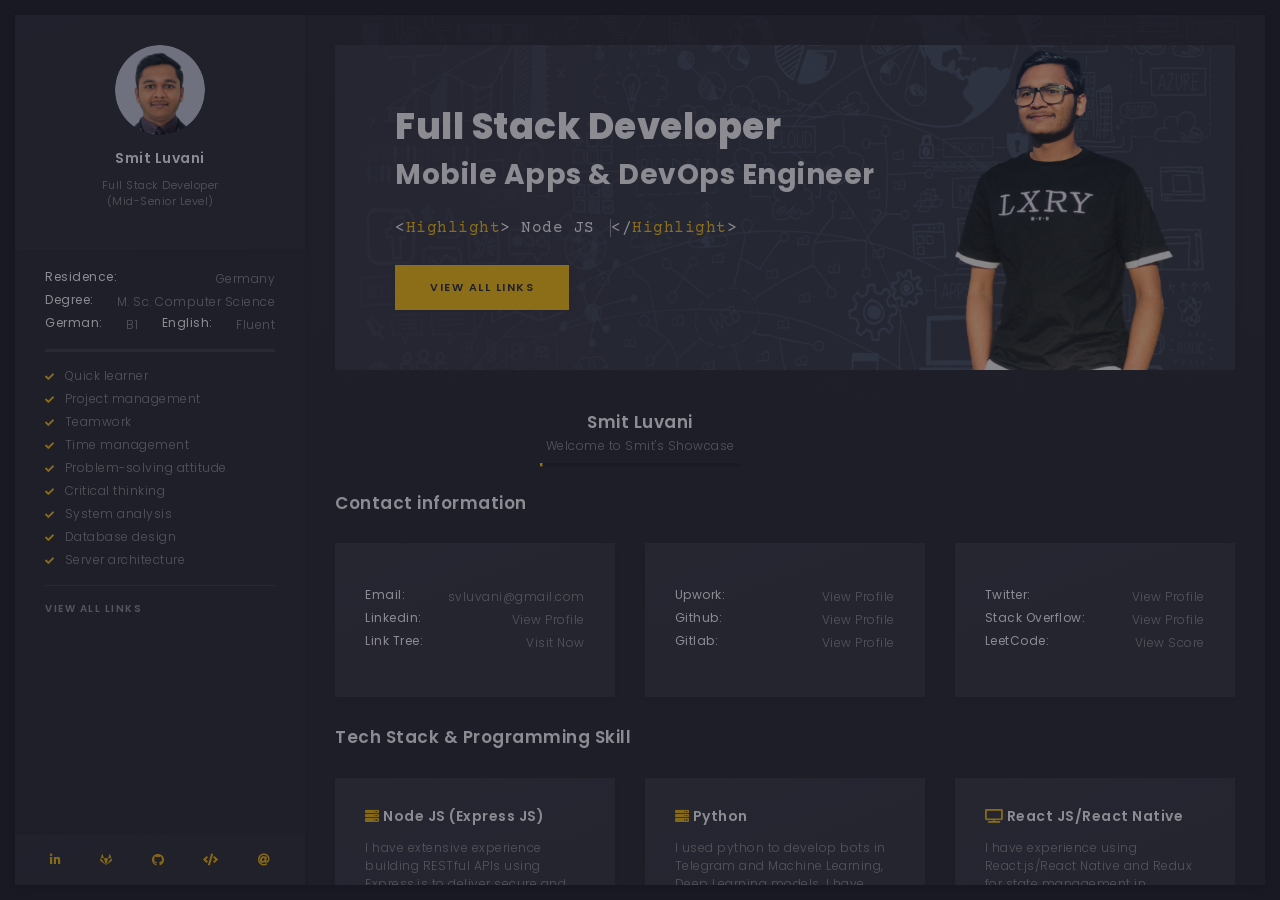
<file: docs/index.html>
<!doctype html>
<html lang="en">

<head>
    <!-- Required meta tags -->
    <meta charset="utf-8">
    <meta name="viewport" content="width=device-width, initial-scale=1, shrink-to-fit=no">
    <!-- color of address bar in mobile browser -->
    <meta name="theme-color" content="#2B2B35">
    <!-- favicon  -->
    <link rel="shortcut icon" href="img/smit-luvani-favicon.png" type="image/x-icon">
    <!-- bootstrap css -->
    <link rel="stylesheet" href="css/plugins/bootstrap.min.css">
    <!-- font awesome css -->
    <link rel="stylesheet" href="css/plugins/font-awesome.min.css">
    <!-- swiper css -->
    <link rel="stylesheet" href="css/plugins/swiper.min.css">
    <!-- fancybox css -->
    <link rel="stylesheet" href="css/plugins/fancybox.min.css">
    <!-- main css -->
    <link rel="stylesheet" href="css/style.css">

    <title>Smit Luvani - Portfolio</title>

    <meta name="title" content="Smit Luvani - Portfolio">
    <meta name="description" content="Explore the portfolio of Smit Luvani, a skilled full-stack developer with experience in JavaScript, TypeScript, React, Node.js, and cloud architecture. View projects, skills, and contact information." />
    <meta name="keywords" content="Smit Luvani, full-stack developer, JavaScript, TypeScript, React, Node.js, web development, cloud architecture, portfolio, backend developer, frontend developer, software engineer" />
    <meta name="robots" content="index, follow">
    <meta http-equiv="Content-Type" content="text/html; charset=utf-8">
    <meta name="language" content="English">
    <meta name="revisit-after" content="15 days">
    <meta name="author" content="Smit Luvani" />
    <meta charset="UTF-8" />
    <meta name="viewport" content="width=device-width, initial-scale=1.0" />

    <meta property="og:title" content="Smit Luvani | Full-Stack Developer Portfolio" />
    <meta property="og:description" content="Explore the portfolio of Smit Luvani, a skilled full-stack developer with experience in JavaScript, TypeScript, React, Node.js, and cloud architecture." />
    <meta property="og:image" content="https://smit-luvani.github.io/profile/img/smit-luvani-profile.png" />
    <meta property="og:url" content="https://smit-luvani.github.io/profile" />
    <meta property="og:type" content="website" />

    <meta name="twitter:card" content="https://smit-luvani.github.io/profile/img/smit-luvani-full.png" />
    <meta name="twitter:title" content="Smit Luvani | Full-Stack Developer Portfolio" />
    <meta name="twitter:description" content="Explore the portfolio of Smit Luvani, a skilled full-stack developer with experience in JavaScript, TypeScript, React, Node.js, and cloud architecture." />
    <meta name="twitter:image" content="https://smit-luvani.github.io/profile/img/smit-luvani-profile.png" />
    <meta name="twitter:url" content="https://smit-luvani.github.io/profile" />

    <!-- Global site tag (gtag.js) - Google Analytics -->
    <script async src="https://www.googletagmanager.com/gtag/js?id=G-KPV6WG0MVK"></script>
    <script>
        window.dataLayer = window.dataLayer || [];

        function gtag() {
            dataLayer.push(arguments);
        }
        gtag('js', new Date());

        gtag('config', 'G-KPV6WG0MVK');
    </script>

    <!-- Custom CSS -->
    <style>
        i[class^='fas'] {
            color: #F1B608
        }

        i[class^='fab'] {
            color: #F1B608
        }

        .art-service-ib-content {
            min-height: 250px;
            padding: 0;
        }
    </style>
</head>

<body>

    <!-- app -->
    <div class="art-app art-app-onepage">

        <!-- mobile top bar -->
        <div class="art-mobile-top-bar"></div>

        <!-- app wrapper -->
        <div class="art-app-wrapper">

            <!-- app container end -->
            <div class="art-app-container">

                <!-- info bar -->
                <div class="art-info-bar">

                    <!-- menu bar frame -->
                    <div class="art-info-bar-frame">

                        <!-- info bar header -->
                        <div class="art-info-bar-header">
                            <!-- info bar button -->
                            <a class="art-info-bar-btn" href="#">
                                <!-- icon -->
                                <i class="fas fa-ellipsis-v"></i>
                            </a>
                            <!-- info bar button end -->
                        </div>
                        <!-- info bar header end -->

                        <!-- info bar header -->
                        <div class="art-header">
                            <!-- avatar -->
                            <div class="art-avatar">
                                <a data-fancybox="avatar" href="img/smit-luvani-profile.png" class="art-avatar-curtain">
                                    <img src="img/smit-luvani-profile.png" alt="avatar">
                                    <i class="fas fa-expand"></i>
                                </a>
                                <!-- available -->
                                <!-- <div class="art-lamp-light"> -->
                                <!-- add class 'art-not-available' if not available -->
                                <!-- <div class="art-available-lamp" style="background: #0F9F48;"></div> -->
                                <!-- </div> -->
                            </div>
                            <!-- avatar end -->
                            <!-- name -->
                            <h5 class="art-name mb-10">Smit Luvani</h5>
                            <!-- post -->
                            <div class="art-sm-text">Full Stack Developer <br> (Mid-Senior Level) </div>
                        </div>
                        <!-- info bar header end -->

                        <!-- scroll frame -->
                        <div id="scrollbar2" class="art-scroll-frame">

                            <!-- info bar about -->
                            <div class="art-table p-15-15">
                                <!-- about text -->
                                <ul>
                                    <li>
                                        <h6>Residence:</h6><span>Germany</span>
                                    </li>
                                    <li>
                                        <h6>Degree:</h6><span>M. Sc. Computer Science</span>
                                    </li>
                                    <li>
                                        <h6>German:</h6><span>B1</span>
                                        <h6>English:</h6><span>Fluent</span>
                                    </li>
                                </ul>
                            </div>
                            <!-- info bar about end -->

                            <!-- divider -->
                            <div class="art-ls-divider"></div>

                            <!-- language skills -->
                            <div class="art-lang-skills p-30-15 d-none">

                                <!-- skill -->
                                <div class="art-lang-skills-item">
                                    <div id="circleprog1" class="art-cirkle-progress"></div>
                                    <!-- title -->
                                    <h6>Review</h6>
                                </div>
                                <!-- skill end -->

                                <!-- skill -->
                                <div class="art-lang-skills-item">
                                    <div id="circleprog2" class="art-cirkle-progress"></div>
                                    <!-- title -->
                                    <h6>Response Time</h6>
                                </div>
                                <!-- skill end -->

                                <!-- skill -->
                                <div class="art-lang-skills-item">
                                    <div id="circleprog3" class="art-cirkle-progress"></div>
                                    <!-- title -->
                                    <h6>Up Time</h6>
                                </div>
                                <!-- skill end -->

                            </div>
                            <!-- language skills end -->

                            <!-- divider -->
                            <div class="art-ls-divider"></div>

                            <!-- hard skills -->
                            <div class="art-hard-skills p-30-15 d-none">

                                <!-- skill -->
                                <div class="art-hard-skills-item">
                                    <div class="art-skill-heading">
                                        <!-- title -->
                                        <h6>JavaScript/TypeScript</h6>
                                    </div>
                                    <!-- progressbar frame -->
                                    <div class="art-line-progress">
                                        <!-- progressbar -->
                                        <div id="lineprog1"></div>
                                    </div>
                                    <!-- progressbar frame end -->
                                </div>
                                <!-- skill end -->

                                <!-- skill -->
                                <div class="art-hard-skills-item">
                                    <div class="art-skill-heading">
                                        <!-- title -->
                                        <h6>Amazon Web Service, Google Cloud Platform</h6>
                                    </div>
                                    <!-- progressbar frame -->
                                    <div class="art-line-progress">
                                        <!-- progressbar -->
                                        <div id="lineprog2"></div>
                                    </div>
                                    <!-- progressbar frame end -->
                                </div>
                                <!-- skill end -->

                                <!-- skill -->
                                <div class="art-hard-skills-item">
                                    <div class="art-skill-heading">
                                        <!-- title -->
                                        <h6>Cloud Database (MongoDB, PostgreSQL, Firebase, MySQL)</h6>
                                    </div>
                                    <!-- progressbar frame -->
                                    <div class="art-line-progress">
                                        <!-- progressbar -->
                                        <div id="lineprog3"></div>
                                    </div>
                                    <!-- progressbar frame end -->
                                </div>
                                <!-- skill end -->

                                <!-- skill -->
                                <div class="art-hard-skills-item">
                                    <div class="art-skill-heading">
                                        <!-- title -->
                                        <h6>WebSocket & Payment Gateway</h6>
                                    </div>
                                    <!-- progressbar frame -->
                                    <div class="art-line-progress">
                                        <!-- progressbar -->
                                        <div id="lineprog4"></div>
                                    </div>
                                    <!-- progressbar frame end -->
                                </div>
                                <!-- skill end -->

                                <!-- skill -->
                                <div class="art-hard-skills-item">
                                    <div class="art-skill-heading">
                                        <!-- title -->
                                        <h6>React/React Native</h6>
                                    </div>
                                    <!-- progressbar frame -->
                                    <div class="art-line-progress">
                                        <!-- progressbar -->
                                        <div id="lineprog5"></div>
                                    </div>
                                    <!-- progressbar frame end -->
                                </div>
                                <!-- skill end -->

                            </div>
                            <!-- language skills end -->

                            <!-- divider -->
                            <div class="art-ls-divider"></div>

                            <!-- knowledge list -->
                            <ul class="art-knowledge-list p-15-0">
                                <li>Quick learner</li>
                                <li>Project management</li>
                                <li>Teamwork</li>
                                <li>Time management</li>
                                <li>Problem-solving attitude</li>
                                <li>Critical thinking</li>
                                <li>System analysis</li>
                                <li>Database design</li>
                                <li>Server architecture</li>
                            </ul>
                            <!-- knowledge list end -->

                            <!-- divider -->
                            <div class="art-ls-divider"></div>

                            <!-- links frame -->
                            <div class="art-links-frame p-15-15">
                                <!-- cv button -->
                                <a href="https://flowcv.me/smit-luvani" class="art-link" target="_blank">View All Links</a>
                            </div>
                            <!-- links frame end -->

                        </div>
                        <!-- scroll frame end -->

                        <!-- sidebar social -->
                        <div class="art-ls-social">
                            <!-- social link -->
                            <a href="https://www.linkedin.com/in/smit-luvani/" target="_blank"><i class="fab fa-linkedin-in"></i></a>
                            <!-- social link -->
                            <a href="https://gitlab.com/smit-luvani" target="_blank"><i class="fab fa-gitlab"></i></a>
                            <!-- social link -->
                            <a href="https://github.com/smit-luvani" target="_blank"><i class="fab fa-github"></i></a>
                            <!-- social link -->
                            <a href="https://leetcode.com/u/smit-luvani/" target="_blank"><i class="fas fa-code"></i></a>
                            <!-- social link -->
                            <a href="mailto:svluvani@gmail.com" target="_blank"><i class="fas fa-at"></i></a>
                        </div>
                        <!-- sidebar social end -->

                    </div>
                    <!-- menu bar frame end -->

                </div>
                <!-- info bar end -->

                <!-- content -->
                <div class="art-content">

                    <!-- curtain -->
                    <div class="art-curtain"></div>

                    <!-- top background -->
                    <div class="art-top-bg" style="background-image: url(img/1805598.png)">
                        <!-- overlay -->
                        <div class="art-top-bg-overlay"></div>
                        <!-- overlay end -->
                    </div>
                    <!-- top background end -->

                    <!-- swup container -->
                    <div class="transition-fade" id="swup">

                        <!-- scroll frame -->
                        <div id="scrollbar" class="art-scroll-frame">

                            <!-- container -->
                            <div class="container-fluid">

                                <!-- row -->
                                <div class="row p-60-0 p-lg-30-0 p-md-15-0">
                                    <!-- col -->
                                    <div class="col-lg-12">

                                        <!-- banner -->
                                        <div class="art-a art-banner" style="background-image: url(img/1805598-resize.png);">
                                            <!-- banner back -->
                                            <div class="art-banner-back"></div>
                                            <!-- banner dec -->
                                            <div class="art-banner-dec"></div>
                                            <!-- banner overlay -->
                                            <div class="art-banner-overlay">
                                                <!-- main title -->
                                                <div class="art-banner-title">
                                                    <!-- title -->
                                                    <h1 class="mb-10">Full Stack Developer <br>
                                                        <h3 class="mb-4">Mobile Apps & DevOps Engineer</h3>
                                                    </h1>
                                                    <!-- subtitle -->
                                                    <div class="art-lg-text art-code mb-25">&lt;<i>Highlight</i>&gt; <span class="txt-rotate" data-period="200" data-rotate='[ "Node JS & Express JS", "TDD & BDD Approach", "SQL-NoSQL Database" ,"React & React Native (w/ Redux)", "DevOps", "Amazon Web Service", "Google Cloud Platform", "WebSocket", "Git, GitHub, Gitlab", "Serverless Architecture"]'></span>&lt;/<i>Highlight</i>&gt;</div>
                                                    <div class="art-buttons-frame">
                                                        <a href="https://flowcv.me/smit-luvani" class="art-btn art-btn-md" target="_blank"><span>View All Links</span></a>
                                                    </div>
                                                </div>
                                                <!-- main title end -->
                                                <!-- photo -->
                                                <img src="img/smit-luvani-full.png" class="art-banner-photo" alt="Smit Luvani">
                                            </div>
                                            <!-- banner overlay end -->
                                        </div>
                                        <!-- banner end -->

                                    </div>
                                    <!-- col end -->
                                </div>
                                <!-- row end -->

                            </div>
                            <!-- container end -->

                            <!-- container -->
                            <div class="container-fluid">

                                <!-- row -->
                                <div class="row p-30-0">

                                    <!-- col -->
                                    <div class="col-md-3 col-6">

                                        <!-- counter frame -->
                                        <div class="art-counter-frame">
                                            <!-- counter -->
                                            <div class="art-counter-box">
                                                <!-- counter number -->
                                                <span class="art-counter">5</span><span class="art-counter-plus">+</span>
                                            </div>
                                            <!-- counter end -->
                                            <!-- title -->
                                            <h6>Years Experience</h6>
                                        </div>
                                        <!-- counter frame end -->

                                    </div>
                                    <!-- col end -->

                                    <!-- col -->
                                    <div class="col-md-3 col-6">

                                        <!-- counter frame -->
                                        <div class="art-counter-frame">
                                            <!-- counter -->
                                            <div class="art-counter-box">
                                                <!-- counter number -->
                                                <span class="art-counter">16</span><span class="art-counter-plus">+</span>
                                            </div>
                                            <!-- counter end -->
                                            <!-- title -->
                                            <h6>Different Projects</h6>
                                        </div>
                                        <!-- counter frame end -->

                                    </div>
                                    <!-- col end -->

                                    <!-- col -->
                                    <div class="col-md-3 col-6">

                                        <!-- counter frame -->
                                        <div class="art-counter-frame">
                                            <!-- counter -->
                                            <div class="art-counter-box">
                                                <!-- counter number -->
                                                <span class="art-counter">9</span><span class="art-counter-plus">+</span>
                                            </div>
                                            <!-- counter end -->
                                            <!-- title -->
                                            <h6>Worked with agencies</h6>
                                        </div>
                                        <!-- counter frame end -->

                                    </div>
                                    <!-- col end -->

                                    <!-- col -->
                                    <div class="col-md-3 col-6">

                                        <!-- counter frame -->
                                        <div class="art-counter-frame">
                                            <!-- counter -->
                                            <div class="art-counter-box">
                                                <!-- counter number -->
                                                <span class="art-counter">10</span><span class="art-counter-plus">+</span>
                                            </div>
                                            <!-- counter end -->
                                            <!-- title -->
                                            <h6>Happy Clients</h6>
                                        </div>
                                        <!-- counter frame end -->

                                    </div>
                                    <!-- col end -->

                                </div>
                                <!-- row end -->

                            </div>
                            <!-- container end -->

                            <!-- container [CONTACT INFORMATION] -->
                            <div class="container-fluid">

                                <!-- row -->
                                <div class="row p-30-0">

                                    <!-- col -->
                                    <div class="col-lg-12">

                                        <!-- section title -->
                                        <div class="art-section-title">
                                            <!-- title frame -->
                                            <div class="art-title-frame">
                                                <!-- title -->
                                                <h4>Contact information</h4>
                                            </div>
                                            <!-- title frame end -->
                                        </div>
                                        <!-- section title end -->

                                    </div>
                                    <!-- col end -->
                                    <!-- col -->
                                    <div class="col-lg-4">
                                        <!-- contact card -->
                                        <div class="art-a art-card">
                                            <div class="art-table p-15-15">
                                                <ul>
                                                    <li>
                                                        <h6>Email:</h6><a href="mailto:svluvani@gmail.com" target="_blank">svluvani@gmail.com</a>
                                                    </li>
                                                    <li>
                                                        <h6>Linkedin:</h6><a href="https://www.linkedin.com/in/smit-luvani/" target="_blank">View Profile</a>
                                                    </li>
                                                    <li>
                                                        <h6>Link Tree:</h6><a href="https://flowcv.me/smit-luvani" target="_blank">Visit Now</a>
                                                    </li>
                                                </ul>
                                            </div>
                                        </div>
                                        <!-- contact card end -->
                                    </div>
                                    <!-- col end -->
                                    <!-- col -->
                                    <div class="col-lg-4">
                                        <!-- contact card -->
                                        <div class="art-a art-card">
                                            <div class="art-table p-15-15">
                                                <ul>
                                                    <li>
                                                        <h6>Upwork:</h6><a href="https://www.upwork.com/o/profiles/users/~0181bcf5d5c69f77c4/?s=1110580755107926016" target="_blank">View Profile</a>
                                                    </li>
                                                    <li>
                                                        <h6>Github:</h6><a href="https://github.com/smit-luvani" target="_blank">View Profile</a>
                                                    </li>
                                                    <li>
                                                        <h6>Gitlab:</h6><a href="https://gitlab.com/smit-luvani" target="_blank">View Profile</a>
                                                    </li>
                                                </ul>
                                            </div>
                                        </div>
                                        <!-- contact card end -->

                                    </div>
                                    <!-- col end -->

                                    <!-- col -->
                                    <div class="col-lg-4">
                                        <!-- contact card -->
                                        <div class="art-a art-card">
                                            <div class="art-table p-15-15">
                                                <ul>
                                                    <li>
                                                        <h6>Twitter:</h6><a href="https://www.upwork.com/o/profiles/users/~0181bcf5d5c69f77c4/?s=1110580755107926016" target="_blank">View Profile</a>
                                                    </li>
                                                    <li>
                                                        <h6>Stack Overflow:</h6><a href="https://stackoverflow.com/users/10753768/smit-luvani" target="_blank">View Profile</a>
                                                    </li>
                                                    <li>
                                                        <h6>LeetCode: </h6><a href="https://leetcode.com/u/smit-luvani/" target="_blank">View Score</a>
                                                    </li>
                                                </ul>
                                            </div>
                                        </div>
                                        <!-- contact card end -->

                                    </div>
                                    <!-- col end -->

                                    <!-- col -->
                                    <div class="col-lg-12 d-none">

                                        <!-- section title -->
                                        <div class="art-section-title">
                                            <!-- title frame -->
                                            <div class="art-title-frame">
                                                <!-- title -->
                                                <h4>Get in touch</h4>
                                            </div>
                                            <!-- title frame end -->
                                        </div>
                                        <!-- section title end -->

                                        <!-- contact form frame -->
                                        <div class="art-a art-card">

                                            <!-- contact form -->
                                            <form id="form" class="art-contact-form">
                                                <!-- form field -->
                                                <div class="art-form-field">
                                                    <!-- name input -->
                                                    <input id="name" name="name" class="art-input" type="text" placeholder="Name" required>
                                                    <!-- label -->
                                                    <label for="name"><i class="fas fa-user"></i></label>
                                                </div>
                                                <!-- form field end -->
                                                <!-- form field -->
                                                <div class="art-form-field">
                                                    <!-- email input -->
                                                    <input id="email" name="email" class="art-input" type="email" placeholder="Email" required>
                                                    <!-- label -->
                                                    <label for="email"><i class="fas fa-at"></i></label>
                                                </div>
                                                <!-- form field end -->
                                                <!-- form field -->
                                                <div class="art-form-field">
                                                    <!-- message textarea -->
                                                    <textarea id="message" name="text" class="art-input" placeholder="Message" required></textarea>
                                                    <!-- label -->
                                                    <label for="message"><i class="far fa-envelope"></i></label>
                                                </div>
                                                <!-- form field end -->
                                                <!-- button -->
                                                <div class="art-submit-frame">
                                                    <button class="art-btn art-btn-md art-submit" type="submit"><span>Send message</span></button>
                                                    <!-- success -->
                                                    <div class="art-success">Success <i class="fas fa-check"></i></div>
                                                </div>
                                            </form>
                                            <!-- contact form end -->

                                        </div>
                                        <!-- contact form frame end -->

                                    </div>
                                    <!-- col end -->

                                </div>
                                <!-- row end -->

                            </div>
                            <!-- container end -->

                            <!-- container [Tech Stack & Programming Skill] -->
                            <div class="container-fluid">

                                <!-- row -->
                                <div class="row">

                                    <!-- col -->
                                    <div class="col-lg-12">

                                        <!-- section title -->
                                        <div class="art-section-title">
                                            <!-- title frame -->
                                            <div class="art-title-frame">
                                                <!-- title -->
                                                <h4>Tech Stack & Programming Skill</h4>
                                            </div>
                                            <!-- title frame end -->
                                        </div>
                                        <!-- section title end -->

                                    </div>
                                    <!-- col end -->

                                    <!-- col -->
                                    <div class="col-lg-4 col-md-6">

                                        <!-- service -->
                                        <div class="art-a art-service-icon-box">
                                            <!-- service content -->
                                            <div class="art-service-ib-content">
                                                <!-- title -->
                                                <h5 class="mb-15"> <i class="fas fa-server"></i> Node JS (Express JS)</h5>
                                                <!-- text -->
                                                <div class="mb-15">I have extensive experience building RESTful APIs using Express.js to deliver secure and efficient server-side web applications. This includes best practices for data validation, error handling, and secure session management, as well as integrating with authentication and authorization services for user authentication and access control.</div>
                                            </div>
                                            <!-- service content end -->
                                        </div>
                                        <!-- service end -->

                                    </div>
                                    <!-- col end -->

                                    <!-- col -->
                                    <div class="col-lg-4 col-md-6">

                                        <!-- service -->
                                        <div class="art-a art-service-icon-box">
                                            <!-- service content -->
                                            <div class="art-service-ib-content">
                                                <!-- title -->
                                                <h5 class="mb-15"> <i class="fas fa-server"></i> Python </h5>
                                                <!-- text -->
                                                <div class="mb-15">I used python to develop bots in Telegram and Machine Learning, Deep Learning models. I have experience in Python with Tensorflow, Keras, Numpy, Pandas, Matplotlib, Scikit-learn, and many more.
                                                </div>
                                            </div>
                                            <!-- service content end -->
                                        </div>
                                        <!-- service end -->

                                    </div>
                                    <!-- col end -->

                                    <!-- col -->
                                    <div class="col-lg-4 col-md-6">

                                        <!-- service -->
                                        <div class="art-a art-service-icon-box">
                                            <!-- service content -->
                                            <div class="art-service-ib-content">
                                                <!-- title -->
                                                <h5 class="mb-15"> <i class="fas fa-tv"></i> React JS/React Native</h5>
                                                <!-- text -->
                                                <div class="mb-15">I have experience using React.js/React Native and Redux for state management in web/mobile apps. I manage Redux stores, dispatch actions to update state, and use middleware for side effects and async operations. I follow best practices for structuring Redux code and integrating with React.</div>
                                            </div>
                                            <!-- service content end -->
                                        </div>
                                        <!-- service end -->

                                    </div>
                                    <!-- col end -->

                                    <!-- col -->
                                    <div class="col-lg-4 col-md-6">

                                        <!-- service -->
                                        <div class="art-a art-service-icon-box">
                                            <!-- service content -->
                                            <div class="art-service-ib-content">
                                                <!-- title -->
                                                <h5 class="mb-15"> <i class="fas fa-tv"></i> HTML- CSS - JS</h5>
                                                <!-- text -->
                                                <div class="mb-15"> I have experience using HTML, CSS, and vanilla JavaScript to develop and style user interfaces for web applications, including creating and organizing HTML page structures, styling with CSS selectors and properties, and using JavaScript to handle user interactions and manipulate the DOM. </div>
                                            </div>
                                            <!-- service content end -->
                                        </div>
                                        <!-- service end -->

                                    </div>
                                    <!-- col end -->

                                    <!-- col -->
                                    <div class="col-lg-4 col-md-6">

                                        <!-- service -->
                                        <div class="art-a art-service-icon-box">
                                            <!-- service content -->
                                            <div class="art-service-ib-content">
                                                <!-- title -->
                                                <h5 class="mb-15"> <i class="fas fa-rocket"></i> Bluetooth Low Energy (BLE) integration</h5>
                                                <!-- text -->
                                                <div class="mb-15">I have experience using React Native to develop mobile applications that interact with Bluetooth Low Energy (BLE) devices, including scanning for and connecting to BLE peripherals, reading and writing characteristics, and handling Bluetooth events using the React Native BLE library. </div>
                                            </div>
                                            <!-- service content end -->
                                        </div>
                                        <!-- service end -->

                                    </div>
                                    <!-- col end -->

                                    <!-- col -->
                                    <div class="col-lg-4 col-md-6">

                                        <!-- service -->
                                        <div class="art-a art-service-icon-box">
                                            <!-- service content -->
                                            <div class="art-service-ib-content">
                                                <!-- title -->
                                                <h5 class="mb-15"> <i class="fas fa-database"></i> Database Design</h5>
                                                <!-- text -->
                                                <div class="mb-15">I excel in database design, optimizing data models, migration strategies, and schema adhering to normalization principles for data integrity. I also manage performance, queries, backup, recovery, security, and monitoring for databases like MySQL, PostgresSQL, MSSQL, MongoDB, and Firebase.
                                                </div>
                                            </div>
                                            <!-- service content end -->
                                        </div>
                                        <!-- service end -->

                                    </div>
                                    <!-- col end -->

                                    <!-- col -->
                                    <div class="col-lg-4 col-md-6">

                                        <!-- service -->
                                        <div class="art-a art-service-icon-box">
                                            <!-- service content -->
                                            <div class="art-service-ib-content">
                                                <!-- title -->
                                                <h5 class="mb-15"> <i class="fas fa-credit-card"></i> Payment Integration </h5>
                                                <!-- text -->
                                                <div class="mb-15">I have experience integrating payment systems into web and mobile applications, including designing and implementing checkout flows, integrating with third-party payment gateways such as Stripe, Razorpay and PayPal, and ensuring compliance with PCI DSS (Payment Card Industry Data Security Standard) and other relevant security standards. </div>
                                            </div>
                                            <!-- service content end -->
                                        </div>
                                        <!-- service end -->

                                    </div>
                                    <!-- col end -->

                                    <!-- col -->
                                    <div class="col-lg-4 col-md-6">

                                        <!-- service -->
                                        <div class="art-a art-service-icon-box">
                                            <!-- service content -->
                                            <div class="art-service-ib-content">
                                                <!-- title -->
                                                <h5 class="mb-15"><i class="fas fa-fire"></i> Firebase</h5>
                                                <!-- text -->
                                                <div class="mb-15">I use Firestore as a NoSQL database for web/mobile apps, designing and querying data, syncing with Firebase Cloud Functions. Also, I use Firebase App Distribution for testing and Firebase Cloud Storage for secure content storage.</div>
                                            </div>
                                            <!-- service content end -->
                                        </div>
                                        <!-- service end -->

                                    </div>
                                    <!-- col end -->

                                    <!-- col -->
                                    <div class="col-lg-4 col-md-6">

                                        <!-- service -->
                                        <div class="art-a art-service-icon-box">
                                            <!-- service content -->
                                            <div class="art-service-ib-content">
                                                <!-- title -->
                                                <h5 class="mb-15"><i class="fab fa-rocketchat"></i> Web Socket</h5>
                                                <!-- text -->
                                                <div class="mb-15">I've' experience implementing real-time bidirectional communication between web clients and servers using WebSockets, including designing and implementing WebSocket servers, handling message serialization and deserialization, and integrating with front-end JavaScript frameworks such as React and Angular to build interactive real-time applications.
                                                </div>
                                            </div>
                                            <!-- service content end -->
                                        </div>
                                        <!-- service end -->

                                    </div>
                                    <!-- col end -->

                                    <!-- col -->
                                    <div class="col-lg-4 col-md-6">

                                        <!-- service -->
                                        <div class="art-a art-service-icon-box">
                                            <!-- service content -->
                                            <div class="art-service-ib-content">
                                                <!-- title -->
                                                <h5 class="mb-15"><i class="fas fa-clock"></i> Cron Jobs / Custom Scheduler</h5>
                                                <!-- text -->
                                                <div class="mb-15">I've implemented schedulers for email and SMS automation, such as for marketing and reminders. Experience with scheduling and automating web app tasks using cron jobs, including configuring and editing scripts on Unix-based systems, and integrating with external services for automated actions.
                                                </div>
                                            </div>
                                            <!-- service content end -->
                                        </div>
                                        <!-- service end -->

                                    </div>
                                    <!-- col end -->

                                    <!-- col -->
                                    <div class="col-lg-4 col-md-6">

                                        <!-- service -->
                                        <div class="art-a art-service-icon-box">
                                            <!-- service content -->
                                            <div class="art-service-ib-content">
                                                <!-- title -->
                                                <h5 class="mb-15"><i class="fab fa-wordpress"></i> WordPress</h5>
                                                <!-- text -->
                                                <div class="mb-15">I have basic experience working with WordPress to create and manage websites, including setting up and customizing pre-built themes, installing and configuring plugins, and creating and publishing website content through the WordPress CMS.</div>
                                            </div>
                                            <!-- service content end -->
                                        </div>
                                        <!-- service end -->

                                    </div>
                                    <!-- col end -->

                                </div>
                                <!-- row end -->

                            </div>
                            <!-- container end -->

                            <!-- container [Cloud Computing] -->
                            <div class="container-fluid">

                                <!-- row -->
                                <div class="row">

                                    <!-- col -->
                                    <div class="col-lg-12">

                                        <!-- section title -->
                                        <div class="art-section-title">
                                            <!-- title frame -->
                                            <div class="art-title-frame">
                                                <!-- title -->
                                                <h4>Cloud Computing</h4>
                                            </div>
                                            <!-- title frame end -->
                                        </div>
                                        <!-- section title end -->

                                    </div>
                                    <!-- col end -->

                                    <!-- col -->
                                    <div class="col-lg-4 col-md-6">

                                        <!-- service -->
                                        <div class="art-a art-service-icon-box">
                                            <!-- service content -->
                                            <div class="art-service-ib-content">
                                                <!-- title -->
                                                <h5 class="mb-15"><i class="fab fa-aws"></i> AWS EC2</h5>
                                                <!-- text -->
                                                <div class="mb-15">I have experience setting up and managing AWS EC2 instances, including configuring security groups, managing instance storage and data backups, and integrating with other AWS services such as S3 and RDS to build scalable and reliable web applications.</div>
                                            </div>
                                            <!-- service content end -->
                                        </div>
                                        <!-- service end -->

                                    </div>
                                    <!-- col end -->

                                    <!-- col -->
                                    <div class="col-lg-4 col-md-6">

                                        <!-- service -->
                                        <div class="art-a art-service-icon-box">
                                            <!-- service content -->
                                            <div class="art-service-ib-content">
                                                <!-- title -->
                                                <h5 class="mb-15"><i class="fab fa-aws"></i> AWS Load Balancer and Auto Scaling</h5>
                                                <!-- text -->
                                                <div class="mb-15">I configured and managed AWS Load Balancer and Auto Scaling to distribute traffic, improve availability, and handle traffic spikes. This included setting up and configuring load balancers, monitoring and scaling instances based on demand, and integrating with other AWS services to build highly available and scalable web apps.</div>
                                            </div>
                                            <!-- service content end -->
                                        </div>
                                        <!-- service end -->

                                    </div>
                                    <!-- col end -->

                                    <!-- col -->
                                    <div class="col-lg-4 col-md-6">

                                        <!-- service -->
                                        <div class="art-a art-service-icon-box">
                                            <!-- service content -->
                                            <div class="art-service-ib-content">
                                                <!-- title -->
                                                <h5 class="mb-15"><i class="fab fa-aws"></i> AWS Beanstalk</h5>
                                                <!-- text -->
                                                <div class="mb-15">I have experience using AWS Elastic Beanstalk to deploy and manage web applications, including setting up and configuring application environments, scaling and load balancing instances based on traffic, and integrating with other AWS services to build scalable and fault-tolerant applications.</div>
                                            </div>
                                            <!-- service content end -->
                                        </div>
                                        <!-- service end -->

                                    </div>
                                    <!-- col end -->

                                    <!-- col -->
                                    <div class="col-lg-4 col-md-6">

                                        <!-- service -->
                                        <div class="art-a art-service-icon-box">
                                            <!-- service content -->
                                            <div class="art-service-ib-content">
                                                <!-- title -->
                                                <h5 class="mb-15"><i class="fab fa-aws"></i> AWS S3 Storage & Cloudfront</h5>
                                                <!-- text -->
                                                <div class="mb-15">I have experience using AWS S3 Storage and CloudFront to store and distribute static and dynamic content, including setting up and configuring buckets, managing object permissions, and optimizing content delivery using edge locations and caching strategies.</div>
                                            </div>
                                            <!-- service content end -->
                                        </div>
                                        <!-- service end -->

                                    </div>
                                    <!-- col end -->

                                    <!-- col -->
                                    <div class="col-lg-4 col-md-6">

                                        <!-- service -->
                                        <div class="art-a art-service-icon-box">
                                            <!-- service content -->
                                            <div class="art-service-ib-content">
                                                <!-- title -->
                                                <h5 class="mb-15"><i class="fab fa-aws"></i> AWS RDS</h5>
                                                <!-- text -->
                                                <div class="mb-15">I have experience using AWS RDS to set up and manage relational databases, including configuring database instances, monitoring performance, and automating backups and disaster recovery.</div>
                                            </div>
                                            <!-- service content end -->
                                        </div>
                                        <!-- service end -->

                                    </div>
                                    <!-- col end -->

                                    <!-- col -->
                                    <div class="col-lg-4 col-md-6">

                                        <!-- service -->
                                        <div class="art-a art-service-icon-box">
                                            <!-- service content -->
                                            <div class="art-service-ib-content">
                                                <!-- title -->
                                                <h5 class="mb-15"><i class="fab fa-aws"></i> AWS Lambda (Serverless)</h5>
                                                <!-- text -->
                                                <div class="mb-15">I developed a personal project utilizing AWS Lambda to automate CRM backups. This solution schedules tasks to retrieve backup data from Zoho CRM and securely store it in the user's preferred cloud storage. This serverless architecture ensures efficient, scalable, and reliable backup management with minimal operational overhead.</div>
                                            </div>
                                            <!-- service content end -->
                                        </div>
                                        <!-- service end -->

                                    </div>
                                    <!-- col end -->

                                    <!-- col -->
                                    <div class="col-lg-4 col-md-6">

                                        <!-- service -->
                                        <div class="art-a art-service-icon-box">
                                            <!-- service content -->
                                            <div class="art-service-ib-content">
                                                <!-- title -->
                                                <h5 class="mb-15"><i class="fab fa-aws"></i> Amazon SES</h5>
                                                <!-- text -->
                                                <div class="mb-15">I have utilized Amazon Simple Email Service (SES) to implement a reliable and scalable email delivery system. By integrating SES, I ensured efficient and high-performance email communication, leveraging its robust features to handle bulk emails, manage delivery rates, and maintain a high level of deliverability and engagement.</div>
                                            </div>
                                            <!-- service content end -->
                                        </div>
                                        <!-- service end -->

                                    </div>
                                    <!-- col end -->

                                    <!-- col -->
                                    <div class="col-lg-4 col-md-6">

                                        <!-- service -->
                                        <div class="art-a art-service-icon-box">
                                            <!-- service content -->
                                            <div class="art-service-ib-content">
                                                <!-- title -->
                                                <h5 class="mb-15"><i class="fab fa-aws"></i> AWS Route 53 & Certificate Manager</h5>
                                                <!-- text -->
                                                <div class="mb-15">I have experience using AWS Route 53 and Certificate Manager to manage DNS records and SSL/TLS certificates, including configuring domain names, setting up routing policies, and securing website traffic with SSL/TLS encryption.</div>
                                            </div>
                                            <!-- service content end -->
                                        </div>
                                        <!-- service end -->

                                    </div>
                                    <!-- col end -->

                                    <!-- col -->
                                    <div class="col-lg-4 col-md-6">

                                        <!-- service -->
                                        <div class="art-a art-service-icon-box">
                                            <!-- service content -->
                                            <div class="art-service-ib-content">
                                                <!-- title -->
                                                <h5 class="mb-15"><i class="fab fa-aws"></i> AWS Identity and Access Management (IAM)</h5>
                                                <!-- text -->
                                                <div class="mb-15">I have experience using AWS IAM to manage user identities, roles, and permissions, including creating and configuring policies, enforcing least privilege access, and integrating with other AWS services for authentication and authorization.</div>
                                            </div>
                                            <!-- service content end -->
                                        </div>
                                        <!-- service end -->

                                    </div>
                                    <!-- col end -->

                                    <!-- col -->
                                    <div class="col-lg-4 col-md-6">

                                        <!-- service -->
                                        <div class="art-a art-service-icon-box">
                                            <!-- service content -->
                                            <div class="art-service-ib-content">
                                                <!-- title -->
                                                <h5 class="mb-15"><i class="fab fa-aws"></i> AWS Cloudfront </h5>
                                                <!-- text -->
                                                <div class="mb-15">I have experience using AWS CloudFront to improve website and application performance by accelerating content delivery and reducing server load, and integrating it with Amazon S3 for content management and distribution.</div>
                                            </div>
                                            <!-- service content end -->
                                        </div>
                                        <!-- service end -->

                                    </div>
                                    <!-- col end -->

                                    <!-- col -->
                                    <div class="col-lg-4 col-md-6">

                                        <!-- service -->
                                        <div class="art-a art-service-icon-box">
                                            <!-- service content -->
                                            <div class="art-service-ib-content">
                                                <!-- title -->
                                                <h5 class="mb-15"><i class="fab fa-aws"></i> AWS Amplify </h5>
                                                <!-- text -->
                                                <div class="mb-15">I have configured Amplify to automate deployment from Gitlab repository with branching and environment management.</div>
                                            </div>
                                            <!-- service content end -->
                                        </div>
                                        <!-- service end -->

                                    </div>
                                    <!-- col end -->

                                    <!-- col -->
                                    <div class="col-lg-4 col-md-6">

                                        <!-- service -->
                                        <div class="art-a art-service-icon-box">
                                            <!-- service content -->
                                            <div class="art-service-ib-content">
                                                <!-- title -->
                                                <h5 class="mb-15"><i class="fab fa-google"></i> GCP App Engine </h5>
                                                <!-- text -->
                                                <div class="mb-15">I have experience using Google Cloud Platform's App Engine to deploy and scale web applications, including configuring App Engine services, setting up automatic scaling and monitoring, and using App Engine's APIs and services to build and manage web applications. </div>
                                            </div>
                                            <!-- service content end -->
                                        </div>
                                        <!-- service end -->

                                    </div>
                                    <!-- col end -->

                                </div>
                                <!-- row end -->

                            </div>
                            <!-- container end -->

                            <!-- container [CMS and CRM] -->
                            <div class="container-fluid">

                                <!-- row -->
                                <div class="row">
                                    <!-- col -->
                                    <div class="col-lg-12">

                                        <!-- section title -->
                                        <div class="art-section-title">
                                            <!-- title frame -->
                                            <div class="art-title-frame">
                                                <!-- title -->
                                                <h4> DevOps </h4>
                                            </div>
                                            <!-- title frame end -->
                                        </div>
                                        <!-- section title end -->

                                    </div>
                                    <!-- col end -->

                                    <!-- col -->
                                    <div class="col-lg-4 col-md-6">

                                        <!-- service -->
                                        <div class="art-a art-service-icon-box">
                                            <!-- service content -->
                                            <div class="art-service-ib-content">
                                                <!-- title -->
                                                <h5 class="mb-15"><i class="fab fa-windows"></i> OS Experience</h5>
                                                <!-- text -->
                                                <div class="mb-15">With extensive knowledge and hands-on experience in operating systems, I am proficient in managing and optimizing Windows, Ubuntu, and Linux servers. My deep expertise in Linux command line operations enables me to execute complex tasks with precision and efficiency, ensuring reliable and secure system performance.</div>
                                            </div>
                                            <!-- service content end -->
                                        </div>
                                        <!-- service end -->

                                    </div>
                                    <!-- col end -->

                                    <!-- col -->
                                    <div class="col-lg-4 col-md-6">

                                        <!-- service -->
                                        <div class="art-a art-service-icon-box">
                                            <!-- service content -->
                                            <div class="art-service-ib-content">
                                                <!-- title -->
                                                <h5 class="mb-15"><i class="fab fa-dev"></i> DevOps</h5>
                                                <!-- text -->
                                                <div class="mb-15">I have engineered a robust CI/CD pipeline that automates the build and deployment process on AWS EC2 instances via AWS Elastic Beanstalk. This pipeline is tailored to specific server environments, ensuring seamless, consistent, and efficient deployment of applications with minimal downtime.</div>
                                            </div>
                                            <!-- service content end -->
                                        </div>
                                        <!-- service end -->

                                    </div>
                                    <!-- col end -->

                                    <!-- col -->
                                    <div class="col-lg-4 col-md-6">

                                        <!-- service -->
                                        <div class="art-a art-service-icon-box">
                                            <!-- service content -->
                                            <div class="art-service-ib-content">
                                                <!-- title -->
                                                <h5 class="mb-15"><i class="fab fa-docker"></i> Docker</h5>
                                                <!-- text -->
                                                <div class="mb-15">I have substantial experience with Docker for containerizing applications, ensuring scalable and portable deployments. By leveraging Docker Compose, I efficiently automate and manage container orchestration, streamlining the development and deployment lifecycle with precision and flexibility.</div>
                                            </div>
                                            <!-- service content end -->
                                        </div>
                                        <!-- service end -->

                                    </div>
                                    <!-- col end -->

                                    <!-- col -->
                                    <div class="col-lg-4 col-md-6">

                                        <!-- service -->
                                        <div class="art-a art-service-icon-box">
                                            <!-- service content -->
                                            <div class="art-service-ib-content">
                                                <!-- title -->
                                                <h5 class="mb-15"><i class="fab fa-docker"></i> Gitlab CI</h5>
                                                <!-- text -->
                                                <div class="mb-15">I possess hands-on experience with GitLab CI for automating the continuous integration and deployment of software applications. By harnessing GitLab's built-in pipelines and runners, I streamline the build, test, and deployment processes, ensuring a seamless and efficient workflow that accelerates software delivery.</div>
                                            </div>
                                            <!-- service content end -->
                                        </div>
                                        <!-- service end -->

                                    </div>
                                    <!-- col end -->

                                    <!-- col -->
                                    <div class="col-lg-4 col-md-6">

                                        <!-- service -->
                                        <div class="art-a art-service-icon-box">
                                            <!-- service content -->
                                            <div class="art-service-ib-content">
                                                <!-- title -->
                                                <h5 class="mb-15"><i class="fab fa-docker"></i> Jenkins</h5>
                                                <!-- text -->
                                                <div class="mb-15">I have extensive experience with Jenkins, particularly in the context of Hardware-in-the-Loop (HIL) testing. By leveraging Jenkins, I automate complex workflows, integrating HIL systems into continuous integration pipelines to enhance testing efficiency and ensure reliable, real-time validation of hardware-software interactions.</div>
                                            </div>
                                            <!-- service content end -->
                                        </div>
                                        <!-- service end -->

                                    </div>
                                    <!-- col end -->
                                </div>
                                <!-- row end -->

                            </div>
                            <!-- container end -->

                            <!-- container [CMS and CRM] -->
                            <div class="container-fluid">

                                <!-- row -->
                                <div class="row">

                                    <!-- col -->
                                    <div class="col-lg-12">

                                        <!-- section title -->
                                        <div class="art-section-title">
                                            <!-- title frame -->
                                            <div class="art-title-frame">
                                                <!-- title -->
                                                <h4> CMS and CRM Integration </h4>
                                            </div>
                                            <!-- title frame end -->
                                        </div>
                                        <!-- section title end -->

                                    </div>
                                    <!-- col end -->

                                    <!-- col -->
                                    <div class="col-lg-4 col-md-6">

                                        <!-- service -->
                                        <div class="art-a art-service-icon-box">
                                            <!-- service content -->
                                            <div class="art-service-ib-content">
                                                <!-- title -->
                                                <h5 class="mb-15"><i class="fab fa-sketch"></i> Sanity.io </h5>
                                                <!-- text -->
                                                <div class="mb-15">I have experience using Sanity.io as a headless CMS for managing and delivering content in a flexible and scalable way, leveraging its APIs to integrate with other tools and services.</div>
                                            </div>
                                            <!-- service content end -->
                                        </div>
                                        <!-- service end -->

                                    </div>
                                    <!-- col end -->

                                    <!-- col -->
                                    <div class="col-lg-4 col-md-6">

                                        <!-- service -->
                                        <div class="art-a art-service-icon-box">
                                            <!-- service content -->
                                            <div class="art-service-ib-content">
                                                <!-- title -->
                                                <h5 class="mb-15"><i class="fas fa-bullseye"></i> Zoho CRM </h5>
                                                <!-- text -->
                                                <div class="mb-15">I have experience using Zoho CRM to manage customer data and relationships, utilizing its advanced features and integrations to automate workflows, generate leads, and analyze sales performance.</div>
                                            </div>
                                            <!-- service content end -->
                                        </div>
                                        <!-- service end -->

                                    </div>
                                    <!-- col end -->

                                </div>
                                <!-- row end -->

                            </div>
                            <!-- container end -->

                            <!-- container [CODE MANAGEMENT] -->
                            <div class="container-fluid">

                                <!-- row -->
                                <div class="row">

                                    <!-- col -->
                                    <div class="col-lg-12">

                                        <!-- section title -->
                                        <div class="art-section-title">
                                            <!-- title frame -->
                                            <div class="art-title-frame">
                                                <!-- title -->
                                                <h4>Source Code Management</h4>
                                            </div>
                                            <!-- title frame end -->
                                        </div>
                                        <!-- section title end -->

                                    </div>
                                    <!-- col end -->

                                    <!-- col -->
                                    <div class="col-lg-4 col-md-6">

                                        <!-- service -->
                                        <div class="art-a art-service-icon-box">
                                            <!-- service content -->
                                            <div class="art-service-ib-content">
                                                <!-- title -->
                                                <h5 class="mb-15"><i class="fab fa-github"></i> Git</h5>
                                                <!-- text -->
                                                <div class="mb-15">I have experience with Git, including creating and managing repositories, committing changes, branching and merging code, collaborating with other developers, and using Git to manage project history.</div>
                                            </div>
                                            <!-- service content end -->
                                        </div>
                                        <!-- service end -->

                                    </div>
                                    <!-- col end -->

                                    <!-- col -->
                                    <div class="col-lg-4 col-md-6">

                                        <!-- service -->
                                        <div class="art-a art-service-icon-box">
                                            <!-- service content -->
                                            <div class="art-service-ib-content">
                                                <!-- title -->
                                                <h5 class="mb-15"><i class="fab fa-github"></i> Github</h5>
                                                <!-- text -->
                                                <div class="mb-15">I am proficient in Git and GitHub for code management and collaboration, including repository creation, committing, branching, merging, and utilizing pull requests, issues, and project boards to streamline workflows and communicate with other developers.</div>
                                            </div>
                                            <!-- service content end -->
                                        </div>
                                        <!-- service end -->

                                    </div>
                                    <!-- col end -->

                                    <!-- col -->
                                    <div class="col-lg-4 col-md-6">

                                        <!-- service -->
                                        <div class="art-a art-service-icon-box">
                                            <!-- service content -->
                                            <div class="art-service-ib-content">
                                                <!-- title -->
                                                <h5 class="mb-15"><i class="fab fa-gitlab"></i> Gitlab</h5>
                                                <!-- text -->
                                                <div class="mb-15">I have experience to work with Gitlab that includes project management, integration, repository configuration, merge request, environment variables for CI, and Webhook.</div>
                                            </div>
                                            <!-- service content end -->
                                        </div>
                                        <!-- service end -->

                                    </div>
                                    <!-- col end -->

                                </div>
                                <!-- row end -->

                            </div>
                            <!-- container end -->

                            <!-- container [PROJECT MANAGEMENT] -->
                            <div class="container-fluid">

                                <!-- row -->
                                <div class="row">

                                    <!-- col -->
                                    <div class="col-lg-12">

                                        <!-- section title -->
                                        <div class="art-section-title">
                                            <!-- title frame -->
                                            <div class="art-title-frame">
                                                <!-- title -->
                                                <h4>Project Management</h4>
                                            </div>
                                            <!-- title frame end -->
                                        </div>
                                        <!-- section title end -->

                                    </div>
                                    <!-- col end -->

                                    <!-- col -->
                                    <div class="col-lg-4 col-md-6">

                                        <!-- service -->
                                        <div class="art-a art-service-icon-box">
                                            <!-- service content -->
                                            <div class="art-service-ib-content">
                                                <!-- title -->
                                                <h5 class="mb-15"><i class="fas fa-layer-group"></i> Scrum</h5>
                                                <!-- text -->
                                                <div class="mb-15">I am experienced in working with the Scrum methodology to manage software development projects, utilizing its iterative approach to plan and execute sprints, conduct daily stand-ups, and review and prioritize backlogs.</div>
                                            </div>
                                            <!-- service content end -->
                                        </div>
                                        <!-- service end -->

                                    </div>
                                    <!-- col end -->

                                    <!-- col -->
                                    <div class="col-lg-4 col-md-6">

                                        <!-- service -->
                                        <div class="art-a art-service-icon-box">
                                            <!-- service content -->
                                            <div class="art-service-ib-content">
                                                <!-- title -->
                                                <h5 class="mb-15"><i class="fab fa-trello"></i> Jira / Trello</h5>
                                                <!-- text -->
                                                <div class="mb-15">For project management, I have used Jira and Trello to track tasks, user stories, and bugs. Both tools are great for agile development and collaboration, with Jira offering more advanced features for larger projects.</div>
                                            </div>
                                            <!-- service content end -->
                                        </div>
                                        <!-- service end -->

                                    </div>
                                    <!-- col end -->

                                </div>
                                <!-- row end -->

                            </div>
                            <!-- container end -->

                            <!-- container [Data Science] -->
                            <div class="container-fluid">

                                <!-- row -->
                                <div class="row">

                                    <!-- col -->
                                    <div class="col-lg-12">

                                        <!-- section title -->
                                        <div class="art-section-title">
                                            <!-- title frame -->
                                            <div class="art-title-frame">
                                                <!-- title -->
                                                <h4>Data Science</h4>
                                            </div>
                                            <!-- title frame end -->
                                        </div>
                                        <!-- section title end -->

                                    </div>
                                    <!-- col end -->

                                    <!-- col -->
                                    <div class="col-lg-4 col-md-6">

                                        <!-- service -->
                                        <div class="art-a art-service-icon-box">
                                            <!-- service content -->
                                            <div class="art-service-ib-content">
                                                <!-- title -->
                                                <h5 class="mb-15"><i class="fas fa-robot"></i> Deep Learning</h5>
                                                <!-- text -->
                                                <div class="mb-15">I gained knowledge and programming experience in Deep Learning through my master studies at university. I have worked on pytorch for CNN, ResNet, Transfer Learning for Saliency Prediction, and Variational
                                                    AutoEncoders. </div>
                                            </div>
                                            <!-- service content end -->
                                        </div>
                                        <!-- service end -->

                                    </div>
                                    <!-- col end -->

                                    <!-- col -->
                                    <div class="col-lg-4 col-md-6">

                                        <!-- service -->
                                        <div class="art-a art-service-icon-box">
                                            <!-- service content -->
                                            <div class="art-service-ib-content">
                                                <!-- title -->
                                                <h5 class="mb-15"><i class="fas fa-chart-line"></i> Machine Learning</h5>
                                                <!-- text -->
                                                <div class="mb-15">I and my colleague made report on AirBnb San Francisco using Logistic Regression, Lasso CV, Ridge CV and Polynomial Regression model to analyze the data and predict the price for new hotel in the same location.</div>
                                            </div>
                                            <!-- service content end -->
                                        </div>
                                        <!-- service end -->

                                    </div>
                                    <!-- col end -->

                                </div>
                                <!-- row end -->

                            </div>
                            <!-- container end -->

                            <!-- container [Blockchain] -->
                            <div class="container-fluid">

                                <!-- row -->
                                <div class="row">

                                    <!-- col -->
                                    <div class="col-lg-12">

                                        <!-- section title -->
                                        <div class="art-section-title">
                                            <!-- title frame -->
                                            <div class="art-title-frame">
                                                <!-- title -->
                                                <h4>Blockchain & Smart Contracts</h4>
                                            </div>
                                            <!-- title frame end -->
                                        </div>
                                        <!-- section title end -->

                                    </div>
                                    <!-- col end -->

                                    <!-- col -->
                                    <div class="col-lg-4 col-md-6">

                                        <!-- service -->
                                        <div class="art-a art-service-icon-box">
                                            <!-- service content -->
                                            <div class="art-service-ib-content">
                                                <!-- title -->
                                                <h5 class="mb-15"><i class="fab fa-aws"></i> Web 3.0</h5>
                                                <!-- text -->
                                                <div class="mb-15">For emerging technology for the circular economy, I am learning to make smart contracts using Solidity language. I have deployed a contract for learning purposes. I am looking for work from you. Web 3.0
                                                    is the future and I would like to work in it. </div>
                                            </div>
                                            <!-- service content end -->
                                        </div>
                                        <!-- service end -->

                                    </div>
                                    <!-- col end -->

                                </div>
                                <!-- row end -->

                            </div>
                            <!-- container end -->

                            <!-- container [SOFTWARE ARCHITECTURE] -->
                            <div class="container-fluid">

                                <!-- row -->
                                <div class="row">

                                    <!-- col -->
                                    <div class="col-lg-12">

                                        <!-- section title -->
                                        <div class="art-section-title">
                                            <!-- title frame -->
                                            <div class="art-title-frame">
                                                <!-- title -->
                                                <h4>Software Architecture</h4>
                                            </div>
                                            <!-- title frame end -->
                                        </div>
                                        <!-- section title end -->

                                    </div>
                                    <!-- col end -->

                                    <!-- col -->
                                    <div class="col-lg-4 col-md-6">

                                        <!-- service -->
                                        <div class="art-a art-service-icon-box">
                                            <!-- service content -->
                                            <div class="art-service-ib-content">
                                                <!-- title -->
                                                <h5 class="mb-15"><i class="fas fa-sitemap"></i> Monolithic</h5>
                                                <!-- text -->
                                                <div class="mb-15">I have worked on various project with monolithic architecture and successfully handout with reliable solution for users. I'd complex, web socket and payment gateway integrated projects with this architecture.
                                                </div>
                                            </div>
                                            <!-- service content end -->
                                        </div>
                                        <!-- service end -->

                                    </div>
                                    <!-- col end -->

                                    <!-- col -->
                                    <div class="col-lg-4 col-md-6">

                                        <!-- service -->
                                        <div class="art-a art-service-icon-box">
                                            <!-- service content -->
                                            <div class="art-service-ib-content">
                                                <!-- title -->
                                                <h5 class="mb-15"> <i class="fas fa-project-diagram"></i> Microservice Architecture</h5>
                                                <!-- text -->
                                                <div class="mb-15">I have knowledge about microservice architecture. I have a running project under this architecture term. It uses docker and AWS to handle serverless application to connect each function (microservice) of
                                                    application.
                                                </div>
                                            </div>
                                            <!-- service content end -->
                                        </div>
                                        <!-- service end -->

                                    </div>
                                    <!-- col end -->

                                </div>
                                <!-- row end -->

                            </div>
                            <!-- container end -->

                            <!-- container [BASIC KNOWLEDGE] -->
                            <div class="container-fluid">

                                <!-- row -->
                                <div class="row">

                                    <!-- col -->
                                    <div class="col-lg-12">

                                        <!-- section title -->
                                        <div class="art-section-title">
                                            <!-- title frame -->
                                            <div class="art-title-frame">
                                                <!-- title -->
                                                <h4>Experience cum Basic Knowledge </h4>
                                            </div>
                                            <!-- title frame end -->
                                        </div>
                                        <!-- section title end -->

                                    </div>
                                    <!-- col end -->

                                    <!-- col -->
                                    <div class="col-lg-4 col-md-6">

                                        <!-- service -->
                                        <div class="art-a art-service-icon-box">
                                            <!-- service content -->
                                            <div class="art-service-ib-content">
                                                <!-- title -->
                                                <h5 class="mb-15"><i class="fab fa-aws"></i> AWS Shield</h5>
                                                <!-- text -->
                                                <div class="mb-15">Using Shield service, It can prevent DDoS attack and minimize downtime and latency of your application on AWS. It reduce unusual and unauthentic traffic over the application. </div>
                                            </div>
                                            <!-- service content end -->
                                        </div>
                                        <!-- service end -->

                                    </div>
                                    <!-- col end -->

                                    <!-- col -->
                                    <div class="col-lg-4 col-md-6">

                                        <!-- service -->
                                        <div class="art-a art-service-icon-box">
                                            <!-- service content -->
                                            <div class="art-service-ib-content">
                                                <!-- title -->
                                                <h5 class="mb-15"><i class="fab fa-aws"></i> AWS Cognito</h5>
                                                <!-- text -->
                                                <div class="mb-15">Cognito is authorization service provided by Amazon Web Service. It helps APIs to authenticate users and can be use as middleware. It supports Google, Facebook, apple etc. authentication via SAML (Security
                                                    Assertion Markup Language) 2.0 and OpenID connect.</div>
                                            </div>
                                            <!-- service content end -->
                                        </div>
                                        <!-- service end -->

                                    </div>
                                    <!-- col end -->

                                    <!-- col -->
                                    <div class="col-lg-4 col-md-6">

                                        <!-- service -->
                                        <div class="art-a art-service-icon-box">
                                            <!-- service content -->
                                            <div class="art-service-ib-content">
                                                <!-- title -->
                                                <h5 class="mb-15"><i class="fab fa-aws"></i> AWS SNS/SQS</h5>
                                                <!-- text -->
                                                <div class="mb-15">Simple Notification service is pubsub method to publish topic-message to subscriber on the specific event. It helps to reduce work in backend as well as help to get alert on server events like usage limit
                                                    exceed etc. SQS enables to queue processing for distributed system, serverless app and microservice. </div>
                                            </div>
                                            <!-- service content end -->
                                        </div>
                                        <!-- service end -->

                                    </div>
                                    <!-- col end -->

                                    <!-- col -->
                                    <div class="col-lg-4 col-md-6">

                                        <!-- service -->
                                        <div class="art-a art-service-icon-box">
                                            <!-- service content -->
                                            <div class="art-service-ib-content">
                                                <!-- title -->
                                                <h5 class="mb-15"><i class="fab fa-aws"></i> GCP Cloud Build & Source Repository</h5>
                                                <!-- text -->
                                                <div class="mb-15">GCP is direct competitor to AWS. I've started working on GCP for auto deploying Python Django project on cloud container. I got familiar with cloud build, source repository, and cloud storage. </div>
                                            </div>
                                            <!-- service content end -->
                                        </div>
                                        <!-- service end -->

                                    </div>
                                    <!-- col end -->

                                </div>
                                <!-- row end -->

                            </div>
                            <!-- container end -->

                            <!-- container [LIVE PROJECTS] -->
                            <div class="container-fluid">

                                <!-- row -->
                                <div class="row p-30-0">

                                    <!-- col -->
                                    <div class="col-lg-12">

                                        <!-- section title -->
                                        <div class="art-section-title">
                                            <!-- title frame -->
                                            <div class="art-title-frame">
                                                <!-- title -->
                                                <h4>Featured Projects <small style="font-size: 9px;"><a href="https://www.linkedin.com/in/smit-luvani/"> (View Projects on LinkedIn) </a></small></h4>
                                            </div>
                                            <!-- title frame end -->
                                            <!-- right frame -->
                                            <div class="art-right-frame d-none">
                                                <!-- filter -->
                                                <div class="art-filter">
                                                    <!-- filter link -->
                                                    <a href="#" data-filter="*" class="art-link art-current">All Categories</a>
                                                    <!-- filter link -->
                                                    <a href="#" data-filter=".admin_portal" class="art-link">Administrator Portal</a>
                                                    <!-- filter link -->
                                                    <a href="#" data-filter=".logos" class="art-link"></a>
                                                    <!-- filter link -->
                                                    <a href="#" data-filter=".drawings" class="art-link">Drawings</a>
                                                    <!-- filter link -->
                                                    <a href="#" data-filter=".ui" class="art-link">UI Elements</a>
                                                </div>
                                                <!-- filter end -->
                                            </div>
                                            <!-- right frame end -->
                                        </div>
                                        <!-- section title end -->

                                    </div>
                                    <!-- col end -->

                                    <div class="art-grid art-grid-3-col art-gallery">

                                        <!-- grid item -->
                                        <div class="art-grid-item webTemplates">
                                            <!-- grid item frame -->
                                            <a data-fancybox="gallery" href="img/works/original-size/BackupSuit.png" class="art-a art-portfolio-item-frame art-vertical">
                                                <!-- img -->
                                                <img src="img/works/original-size/BackupSuit.png" alt="BackupSuit CRM Backups Website">
                                                <!-- zoom icon -->
                                                <span class="art-item-hover"><i class="fas fa-expand"></i></span>
                                            </a>
                                            <!-- grid item frame end -->
                                            <!-- description -->
                                            <div class="art-item-description">
                                                <!-- title -->
                                                <h5 class="mb-15">BackupSuit</h5>
                                                <div class="mb-15">Automatic Backup Scheduler for Zoho CRM</div>
                                                <!-- button -->
                                                <a href="https://crmbackups.com/" target="_blank" class="art-link art-color-link art-w-chevron">Visit Website</a>
                                            </div>
                                            <!-- description end -->

                                        </div>
                                        <!-- grid item end -->
                                    </div>
                                </div>
                                <!-- row end -->

                            </div>
                            <!-- container end -->

                            <!-- container [CERTIFICATES] -->
                            <div class="container-fluid">

                                <!-- row -->
                                <div class="row">

                                    <!-- col -->
                                    <div class="col-lg-6">

                                        <!-- section title -->
                                        <div class="art-section-title">
                                            <!-- title frame -->
                                            <div class="art-title-frame">
                                                <!-- title -->
                                                <h4>Certificates</h4>
                                            </div>
                                            <!-- title frame end -->
                                        </div>
                                        <!-- section title end -->

                                        <!-- timeline -->
                                        <div class="art-timeline art-gallery" id="history">
                                            <div class="art-timeline-item">
                                                <div class="art-timeline-mark-light"></div>
                                                <div class="art-timeline-mark"></div>

                                                <div class="art-a art-timeline-content">
                                                    <div class="art-card-header">
                                                        <div class="art-left-side">
                                                            <h5>Learning TypeScript</h5>
                                                            <div class="art-el-suptitle mb-15">LinkedIn Learning</div>
                                                        </div>
                                                        <div class="art-right-side">
                                                            <span class="art-date">11 January, 2024</span>
                                                        </div>
                                                    </div>

                                                    <p>Achieved certification in TypeScript, demonstrating advanced knowledge and skills in developing robust and scalable applications using this modern programming language. This course has equipped me with the expertise to write efficient, type-safe code and enhance software reliability.</p>
                                                    <a data-fancybox="diplome" href="files/Learning TypeScript.pdf" class="art-link art-color-link art-w-chevron">View Certificate</a>
                                                    <a data-fancybox="diplome" href="https://www.linkedin.com/learning/certificates/924c3111f3e45aa45cb6115f8493e091a7491d2176b02467c07952fb2a6e41a5" target="_blank" class="art-link art-color-link art-w-chevron">View Credentials</a>
                                                </div>
                                            </div>
                                            <div class="art-timeline-item">
                                                <div class="art-timeline-mark-light"></div>
                                                <div class="art-timeline-mark"></div>

                                                <div class="art-a art-timeline-content">
                                                    <div class="art-card-header">
                                                        <div class="art-left-side">
                                                            <h5>Project Management Skills for Leaders </h5>
                                                            <div class="art-el-suptitle mb-15">LinkedIn Learning</div>
                                                        </div>
                                                        <div class="art-right-side">
                                                            <span class="art-date">11 January, 2024</span>
                                                        </div>
                                                    </div>

                                                    <p>Earned certification in Project Management Skills for Leaders, focusing on strategic leadership and advanced project management techniques. This training has refined my ability to lead teams, manage complex projects, and drive successful outcomes through effective planning and execution.</p>
                                                    <a data-fancybox="diplome" href="files/Project Management Skills for Leaders.pdf" class="art-link art-color-link art-w-chevron">View Certificate</a>
                                                    <a data-fancybox="diplome" href="https://www.linkedin.com/learning/certificates/9ba4b50e8445070910d9904c3d4276a84a5be4e3b99f5ff7be973b9a1a4c342d" target="_blank" class="art-link art-color-link art-w-chevron">View Credentials</a>
                                                </div>
                                            </div>
                                            <div class="art-timeline-item">
                                                <div class="art-timeline-mark-light"></div>
                                                <div class="art-timeline-mark"></div>

                                                <div class="art-a art-timeline-content">
                                                    <div class="art-card-header">
                                                        <div class="art-left-side">
                                                            <h5>AWS Cloud Practitioner Essentials (Second Edition)</h5>
                                                            <div class="art-el-suptitle mb-15">AWS Training</div>
                                                        </div>
                                                        <div class="art-right-side">
                                                            <span class="art-date">3 September, 2020</span>
                                                        </div>
                                                    </div>

                                                    <p>I have successfully completed course and make it clear understanding towards AWS Cloud.</p>
                                                    <a data-fancybox="diplome" href="files/AWS Cloud Practitioner Essentials (Second Edition).pdf" class="art-link art-color-link art-w-chevron">View Certificate</a>
                                                </div>
                                            </div>

                                            <div class="art-timeline-item">
                                                <div class="art-timeline-mark-light"></div>
                                                <div class="art-timeline-mark"></div>

                                                <div class="art-a art-timeline-content">
                                                    <div class="art-card-header">
                                                        <div class="art-left-side">
                                                            <h5>Microsoft Azure Administrator</h5>
                                                            <div class="art-el-suptitle mb-15">Cognixia</div>
                                                        </div>
                                                        <div class="art-right-side">
                                                            <span class="art-date">19 July, 2019</span>
                                                        </div>
                                                    </div>
                                                    <p>I have attend Webinar for "Understanding the new AZ-103 : Microsoft Azure Administrator" and got adequate information and knowledge about azure cloud.</p>
                                                    <a data-fancybox="diplome" href="files/Smit Luvani Cognixia.pdf" class="art-link art-color-link art-w-chevron">View Certificate</a>
                                                </div>
                                            </div>

                                        </div>
                                        <!-- timeline end -->

                                    </div>
                                    <div class="col-lg-6">

                                        <!-- section title -->
                                        <div class="art-section-title">
                                            <!-- title frame -->
                                            <div class="art-title-frame">
                                                <!-- title -->
                                                <h4>Personal Projects</h4>
                                            </div>
                                            <!-- title frame end -->
                                        </div>
                                        <!-- section title end -->

                                        <!-- timeline -->
                                        <div class="art-timeline">

                                            <div class="art-timeline-item">
                                                <div class="art-timeline-mark-light"></div>
                                                <div class="art-timeline-mark"></div>

                                                <div class="art-a art-timeline-content">
                                                    <div class="art-card-header">
                                                        <div class="art-left-side">
                                                            <h5>BackupSuit (CRM Backups)</h5>
                                                            <div class="art-el-suptitle mb-15">A tool to schedule backup from CRM to Cloud Storage</div>
                                                        </div>
                                                        <div class="art-right-side">
                                                            <span class="art-date">Jan 2024 - Present</span>
                                                        </div>
                                                    </div>
                                                    <p>Developed a tool that automates CRM backup scheduling, similar to WhatsApp's nightly backups. This solution alleviates organizational concerns about data management by ensuring regular, automated backups. By storing data in personal cloud spaces, it enhances confidentiality and mitigates risks of data breaches, providing peace of mind and robust data security.</p>
                                                    <a href="https://crmbackups.com/" class="art-link art-color-link art-w-chevron" target="_blank">Visit Website</a>
                                                    <a data-fancybox="recommendation" href="#art-recomendation-popup-backupsuit" class="art-link art-color-link art-w-chevron">Co-Founder Context</a>
                                                </div>

                                                <!-- popup -->
                                                <div class="art-recomendation-popup" style="display: none;" id="art-recomendation-popup-backupsuit">

                                                    <!-- testimonial -->
                                                    <div class="art-a art-testimonial">
                                                        <!-- testimonial body -->
                                                        <div class="testimonial-body">
                                                            <!-- photo -->
                                                            <img class="art-testimonial-face" src="img/testimonials/JENIL_NAROLA.jpeg" alt="face">
                                                            <!-- name -->
                                                            <h5>Jenil Narola</h5>
                                                            <div class="art-el-suptitle mb-15">Co-Founder</div>
                                                            <!-- text -->
                                                            <div class="mb-15">We are excited to share that we co-founded this innovative BackupSuit project and have greatly enjoyed the journey of growing alongside Smit. The collaboration has been a profound learning experience, and we are now eager to showcase our achievements to the world.</div>
                                                        </div>
                                                        <!-- testimonial body end -->
                                                        <!-- testimonial footer -->
                                                        <div class="art-testimonial-footer">
                                                            <div class="art-left-side">
                                                                <!-- star rate -->
                                                                <ul class="art-star-rate">
                                                                    <li><i class="fas fa-star"></i></li>
                                                                    <li><i class="fas fa-star"></i></li>
                                                                    <li><i class="fas fa-star"></i></li>
                                                                    <li><i class="fas fa-star"></i></li>
                                                                    <li><i class="fas fa-star"></i></li>
                                                                </ul>
                                                                <!-- star rate end -->
                                                            </div>
                                                            <div class="art-right-side">

                                                            </div>
                                                        </div>
                                                        <!-- testimonial footer end -->
                                                    </div>
                                                    <!-- testimonial end -->

                                                </div>
                                                <!-- popup end -->
                                            </div>

                                            <div class="art-timeline-item">
                                                <div class="art-timeline-mark-light"></div>
                                                <div class="art-timeline-mark"></div>


                                                <div class="art-a art-timeline-content">
                                                    <div class="art-card-header">
                                                        <div class="art-left-side">
                                                            <h5>Express Forster</h5>
                                                            <div class="art-el-suptitle mb-15">Boilerplate Template for Express JS</div>
                                                        </div>
                                                        <div class="art-right-side">
                                                            <span class="art-date">Oct 2020 - Present</span>
                                                        </div>
                                                    </div>
                                                    <p>A Node JS Express Quick Start Templates featuring seamless integration with AWS S3, Razorpay, Firebase, Node Mailer, and Mongoose (MongoDB), these templates boast a clean directory structure and MVC framework for smooth scalability and high-traffic performance.</p>
                                                    <a href="https://github.com/smit-luvani/express-forster" class="art-link art-color-link art-w-chevron" target="_blank">GitHub Repository</a>
                                                    <a href="https://gitlab.com/smit-luvani/express-forster" class="art-link art-color-link art-w-chevron" target="_blank">Gitlab Repository</a>
                                                </div>
                                            </div>

                                            <div class="art-timeline-item">
                                                <div class="art-timeline-mark-light"></div>
                                                <div class="art-timeline-mark"></div>


                                                <div class="art-a art-timeline-content">
                                                    <div class="art-card-header">
                                                        <div class="art-left-side">
                                                            <h5>School Score</h5>
                                                            <div class="art-el-suptitle mb-15">Online School Management Platform</div>
                                                        </div>
                                                        <div class="art-right-side">
                                                            <span class="art-date">2019 - On Hold</span>
                                                        </div>
                                                    </div>
                                                    <p>A Online Educational Institute Management and Student Communication Platform. I am founder of this project and hope to release it out on web as soon as possible.</p>
                                                    <a data-fancybox="recommendation" href="#art-recomendation-popup-1" class="art-link art-color-link art-w-chevron">Co-Founder Context</a>
                                                    <a href="https://www.schoolscore.in" class="art-link art-color-link art-w-chevron" target="_blank">Visit Website</a>
                                                </div>

                                                <!-- popup -->
                                                <div class="art-recomendation-popup" style="display: none;" id="art-recomendation-popup-1">

                                                    <!-- testimonial -->
                                                    <div class="art-a art-testimonial">
                                                        <!-- testimonial body -->
                                                        <div class="testimonial-body">
                                                            <!-- photo -->
                                                            <img class="art-testimonial-face" src="img/testimonials/JENIL_NAROLA.jpeg" alt="face">
                                                            <!-- name -->
                                                            <h5>Jenil Narola</h5>
                                                            <div class="art-el-suptitle mb-15">Co-Founder</div>
                                                            <!-- text -->
                                                            <div class="mb-15">I am working on this project with Smit Luvani. I really appreciate efforts given by Smit Luvani to make it online for free. I really recommend people to check it out.</div>
                                                        </div>
                                                        <!-- testimonial body end -->
                                                        <!-- testimonial footer -->
                                                        <div class="art-testimonial-footer">
                                                            <div class="art-left-side">
                                                                <!-- star rate -->
                                                                <ul class="art-star-rate">
                                                                    <li><i class="fas fa-star"></i></li>
                                                                    <li><i class="fas fa-star"></i></li>
                                                                    <li><i class="fas fa-star"></i></li>
                                                                    <li><i class="fas fa-star"></i></li>
                                                                    <li><i class="fas fa-star"></i></li>
                                                                </ul>
                                                                <!-- star rate end -->
                                                            </div>
                                                            <div class="art-right-side">

                                                            </div>
                                                        </div>
                                                        <!-- testimonial footer end -->
                                                    </div>
                                                    <!-- testimonial end -->

                                                </div>
                                                <!-- popup end -->
                                            </div>
                                        </div>
                                        <!-- timeline end -->
                                    </div>
                                    <!-- col end -->
                                </div>
                                <!-- row end -->
                            </div>
                            <!-- container end -->

                            <!-- container [RECOMMENDATIONS & REVIEWS] -->
                            <div class="container-fluid" id="review">

                                <!-- row -->
                                <div class="row">

                                    <!-- col -->
                                    <div class="col-lg-12">

                                        <!-- section title -->
                                        <div class="art-section-title">
                                            <!-- title frame -->
                                            <div class="art-title-frame">
                                                <!-- title -->
                                                <h4>Recommendations & Review</h4>
                                            </div>
                                            <!-- title frame end -->
                                        </div>
                                        <!-- section title end -->

                                    </div>
                                    <!-- col end -->

                                    <!-- col -->
                                    <div class="col-lg-12">

                                        <!-- slider container -->
                                        <div class="swiper-container art-testimonial-slider" style="overflow: visible">

                                            <!-- slide -->
                                            <div class="swiper-slide">

                                                <!-- testimonial -->
                                                <div class="art-a art-testimonial">
                                                    <!-- testimonial body -->
                                                    <div class="testimonial-body">
                                                        <!-- photo -->
                                                        <img class="art-testimonial-face" src="img/testimonials/JOSEPH_MORENA.jpeg" alt="face">
                                                        <!-- name -->
                                                        <h5>Joseph Morena</h5>
                                                        <div class="art-el-suptitle mb-15"> <a href="https://yoobux.com/" target="_blank">Founder & CEO at Zapcow Inc.</a> </div>
                                                        <!-- text -->
                                                        <div class="mb-15">I highly recommend Smit for all your projects. He surpassed all expectations in his understanding of all the tasks required to successfully deliver a unique product. Dependable, accessible at all times, and highly knowledgeable. I will definitely be hiring him again. </div>
                                                    </div>
                                                    <!-- testimonial body end -->
                                                    <!-- testimonial footer -->
                                                    <div class="art-testimonial-footer">
                                                        <div class="art-left-side">
                                                            <!-- star rate -->
                                                            <ul class="art-star-rate">
                                                                <li><i class="fas fa-star"></i></li>
                                                                <li><i class="fas fa-star"></i></li>
                                                                <li><i class="fas fa-star"></i></li>
                                                                <li><i class="fas fa-star"></i></li>
                                                                <li><i class="fas fa-star"></i></li>
                                                            </ul>
                                                            <!-- star rate end -->
                                                        </div>
                                                        <div class="art-right-side">
                                                            via Linkedin · Jan 2024
                                                        </div>
                                                    </div>
                                                    <!-- testimonial footer end -->
                                                </div>
                                                <!-- testimonial end -->

                                            </div>
                                            <!-- slide end -->

                                            <!-- slide -->
                                            <div class="swiper-slide">

                                                <!-- testimonial -->
                                                <div class="art-a art-testimonial">
                                                    <!-- testimonial body -->
                                                    <div class="testimonial-body">
                                                        <!-- photo -->
                                                        <img class="art-testimonial-face" src="img/testimonials/TIM_KEOUGH.jpg" alt="face">
                                                        <!-- name -->
                                                        <h5>Tim Keough</h5>
                                                        <div class="art-el-suptitle mb-15"> <a href="https://www.chainablecorp.io/" target="_blank">Founder & CEO at Chainable Corp.</a> </div>
                                                        <!-- text -->
                                                        <div class="mb-15">Highly recommend Smit. He's a smart, hard worker who is anxious to produce great results fast. Is willing to learn new tools and happy to help on any aspects of a project</div>
                                                    </div>
                                                    <!-- testimonial body end -->
                                                    <!-- testimonial footer -->
                                                    <div class="art-testimonial-footer">
                                                        <div class="art-left-side">
                                                            <!-- star rate -->
                                                            <ul class="art-star-rate">
                                                                <li><i class="fas fa-star"></i></li>
                                                                <li><i class="fas fa-star"></i></li>
                                                                <li><i class="fas fa-star"></i></li>
                                                                <li><i class="fas fa-star"></i></li>
                                                                <li><i class="fas fa-star"></i></li>
                                                            </ul>
                                                            <!-- star rate end -->
                                                        </div>
                                                        <div class="art-right-side">
                                                            via Upwork · Oct 2021
                                                        </div>
                                                    </div>
                                                    <!-- testimonial footer end -->
                                                </div>
                                                <!-- testimonial end -->

                                            </div>
                                            <!-- slide end -->

                                            <!-- slide -->
                                            <div class="swiper-slide">

                                                <!-- testimonial -->
                                                <div class="art-a art-testimonial">
                                                    <!-- testimonial body -->
                                                    <div class="testimonial-body">
                                                        <!-- photo -->
                                                        <img class="art-testimonial-face" src="img//icons/university.png" alt="face">
                                                        <!-- name -->
                                                        <h5>Prof. Kajal Patil</h5>
                                                        <div class="art-el-suptitle mb-15"> <a href="http://utu.ac.in" target="_blank">Assistant Professor at Uka Tarsadia University</a> </div>
                                                        <!-- text -->
                                                        <div class="mb-15">I have taught Smit Luvani during his bachelor's education. He is an obedient and hardworking student during his academic duration. Also has good knowledge and grasping towards practicals.</div>
                                                    </div>
                                                    <!-- testimonial body end -->
                                                    <!-- testimonial footer -->
                                                    <div class="art-testimonial-footer">
                                                        <div class="art-left-side">
                                                            via: LinkedIn Recommendations
                                                        </div>
                                                        <div class="art-right-side">
                                                            University Professor · June 2021
                                                        </div>
                                                    </div>
                                                    <!-- testimonial footer end -->
                                                </div>
                                                <!-- testimonial end -->

                                            </div>
                                            <!-- slide end -->

                                            <!-- slide -->
                                            <div class="swiper-slide">

                                                <!-- testimonial -->
                                                <div class="art-a art-testimonial">
                                                    <!-- testimonial body -->
                                                    <div class="testimonial-body">
                                                        <!-- photo -->
                                                        <img class="art-testimonial-face" src="img/testimonials/TIM_KEOUGH.jpg" alt="face">
                                                        <!-- name -->
                                                        <h5>Tim Keough</h5>
                                                        <div class="art-el-suptitle mb-15"> <a href="https://www.chainablecorp.io/" target="_blank">Founder & CEO at Chainable Corp.</a> </div>
                                                        <!-- text -->
                                                        <div class="mb-15">Smit has been a valuable addition to the team and we are extremely happy with his work and efforts. He consistently performs and proactively asks when he needs guidance or help.</div>
                                                    </div>
                                                    <!-- testimonial body end -->
                                                    <!-- testimonial footer -->
                                                    <div class="art-testimonial-footer">
                                                        <div class="art-left-side">
                                                            <!-- star rate -->
                                                            <ul class="art-star-rate">
                                                                <li><i class="fas fa-star"></i></li>
                                                                <li><i class="fas fa-star"></i></li>
                                                                <li><i class="fas fa-star"></i></li>
                                                                <li><i class="fas fa-star"></i></li>
                                                                <li><i class="fas fa-star"></i></li>
                                                            </ul>
                                                            <!-- star rate end -->
                                                        </div>
                                                        <div class="art-right-side">
                                                            via Upwork · Apr 2021
                                                        </div>
                                                    </div>
                                                    <!-- testimonial footer end -->
                                                </div>
                                                <!-- testimonial end -->

                                            </div>
                                            <!-- slide end -->
                                            <!-- slide -->
                                            <div class="swiper-slide">

                                                <!-- testimonial -->
                                                <div class="art-a art-testimonial">
                                                    <!-- testimonial body -->
                                                    <div class="testimonial-body">
                                                        <!-- photo -->
                                                        <img class="art-testimonial-face" src="img/testimonials/DT_GAUTAM_JANI.jpeg" alt="face">
                                                        <!-- name -->
                                                        <h5>Dt. Gautam Jani</h5>
                                                        <div class="art-el-suptitle mb-15"> <a href="https://fggroup.in/" target="_blank">Founder of FG Group</a> </div>
                                                        <!-- text -->
                                                        <div class="mb-15">I am working with Smit Luvani since 2019. He is very punctual, hard working and experienced developer. I would like to recommend Smit for better development of application.</div>
                                                    </div>
                                                    <!-- testimonial body end -->
                                                    <!-- testimonial footer -->
                                                    <div class="art-testimonial-footer">
                                                        <div class="art-left-side">
                                                            <!-- star rate -->
                                                            <ul class="art-star-rate">
                                                                <li><i class="fas fa-star"></i></li>
                                                                <li><i class="fas fa-star"></i></li>
                                                                <li><i class="fas fa-star"></i></li>
                                                                <li><i class="fas fa-star"></i></li>
                                                                <li><i class="fas fa-star"></i></li>
                                                            </ul>
                                                            <!-- star rate end -->
                                                        </div>
                                                        <div class="art-right-side">
                                                            Managed Directly · Apr 2021
                                                        </div>
                                                    </div>
                                                    <!-- testimonial footer end -->
                                                </div>
                                                <!-- testimonial end -->

                                            </div>
                                            <!-- slide end -->

                                            <!-- slide -->
                                            <div class="swiper-slide">

                                                <!-- testimonial -->
                                                <div class="art-a art-testimonial">
                                                    <!-- testimonial body -->
                                                    <div class="testimonial-body">
                                                        <!-- photo -->
                                                        <img class="art-testimonial-face" src="img/testimonials/RUTVIK_GUMASANA.jpg" alt="face">
                                                        <!-- name -->
                                                        <h5>Rutvik Gumasana</h5>
                                                        <div class="art-el-suptitle mb-15"><a href="https://www.semicolonsolution.com/" target="_blank"> CEO of Semicolon Solution </a></div>
                                                        <!-- text -->
                                                        <div class="mb-15">I managed Smit Luvani directly in my company. He is very punctual and passionate about given task. Smit is very good system analyst, database designer and programmer. </div>
                                                    </div>
                                                    <!-- testimonial body end -->
                                                    <!-- testimonial footer -->
                                                    <div class="art-testimonial-footer">
                                                        <div class="art-left-side">
                                                            <!-- star rate -->
                                                            <ul class="art-star-rate">
                                                                <li><i class="fas fa-star"></i></li>
                                                                <li><i class="fas fa-star"></i></li>
                                                                <li><i class="fas fa-star"></i></li>
                                                                <li><i class="fas fa-star"></i></li>
                                                                <li><i class="fas fa-star"></i></li>
                                                            </ul>
                                                            <!-- star rate end -->
                                                        </div>
                                                        <div class="art-right-side">
                                                            Managed Directly · Feb 2021
                                                        </div>
                                                    </div>
                                                    <!-- testimonial footer end -->
                                                </div>
                                                <!-- testimonial end -->

                                            </div>
                                            <!-- slide end -->

                                            <!-- slide -->
                                            <div class="swiper-slide">

                                                <!-- testimonial -->
                                                <div class="art-a art-testimonial">
                                                    <!-- testimonial body -->
                                                    <div class="testimonial-body">
                                                        <!-- photo -->
                                                        <img class="art-testimonial-face" src="img/testimonials/JENIL_NAROLA.jpeg" alt="face">
                                                        <!-- name -->
                                                        <h5>Jenil Narola</h5>
                                                        <div class="art-el-suptitle mb-15"> <a href="http://jenil-narola.github.io/profile/" target="_blank"> Senior Full Stack Developer</a></div>
                                                        <!-- text -->
                                                        <div class="mb-15">I am working with Smit Luvani on various project. He has delivered many successful projects. I would say that Smit is perfect for application analysis, execution and long term project. </div>
                                                    </div>
                                                    <!-- testimonial body end -->
                                                    <!-- testimonial footer -->
                                                    <div class="art-testimonial-footer">
                                                        <div class="art-left-side">
                                                            <!-- star rate -->
                                                            <ul class="art-star-rate">
                                                                <li><i class="fas fa-star"></i></li>
                                                                <li><i class="fas fa-star"></i></li>
                                                                <li><i class="fas fa-star"></i></li>
                                                                <li><i class="fas fa-star"></i></li>
                                                                <li><i class="fas fa-star"></i></li>
                                                            </ul>
                                                            <!-- star rate end -->
                                                        </div>
                                                        <div class="art-right-side">
                                                            Worked Together · Feb 2021
                                                        </div>
                                                    </div>
                                                    <!-- testimonial footer end -->
                                                </div>
                                                <!-- testimonial end -->

                                            </div>
                                            <!-- slide end -->
                                        </div>
                                        <!-- slider container end -->

                                    </div>
                                    <!-- col end -->


                                </div>
                                <!-- row end -->

                            </div>
                            <!-- container end -->

                            <!-- container -->
                            <div class="container-fluid mt-1">

                                <!-- footer -->
                                <footer>
                                    <!-- copyright -->
                                    <div>©
                                        <script>
                                            document.write(new Date().getFullYear());
                                        </script>
                                        <a href="https://themeforest.net/user/beshleyua/portfolio" target="_blank"> Template By: Nazar Miller (beshleyua) </a> &nbsp;&nbsp;
                                    </div>
                                    <div>
                                        <a href="javascript:void(0)" style="text-decoration: none;color: aliceblue;"> Content modified on: 15.08.2024 </a>
                                    </div>
                                </footer>
                                <!-- footer end -->

                            </div>
                            <!-- container end -->

                        </div>
                        <!-- scroll frame end -->

                    </div>
                    <!-- swup container end -->

                </div>
                <!-- content end -->

            </div>
            <!-- app container end -->

        </div>
        <!-- app wrapper end -->

        <!-- preloader -->
        <div class="art-preloader">
            <!-- preloader content -->
            <div class="art-preloader-content">
                <!-- title -->
                <h4>Smit Luvani</h4>
                <!-- progressbar -->
                <div id="preloader" class="art-preloader-load">Welcome to Smit's Showcase</div>
            </div>
            <!-- preloader content end -->
        </div>
        <!-- preloader end -->

    </div>
    <!-- app end -->
    <div id="swupMenu"></div>

    <!-- jquery js -->
    <script src="js/plugins/jquery.min.js"></script>
    <!-- anime js -->
    <script src="js/plugins/anime.min.js"></script>
    <!-- swiper js -->
    <script src="js/plugins/swiper.min.js"></script>
    <!-- progressbar js -->
    <script src="js/plugins/progressbar.min.js"></script>
    <!-- smooth scrollbar js -->
    <script src="js/plugins/smooth-scrollbar.min.js"></script>
    <!-- overscroll js -->
    <script src="js/plugins/overscroll.min.js"></script>
    <!-- typing js -->
    <script src="js/plugins/typing.min.js"></script>
    <!-- isotope js -->
    <script src="js/plugins/isotope.min.js"></script>
    <!-- fancybox js -->
    <script src="js/plugins/fancybox.min.js"></script>
    <!-- swup js -->
    <script src="js/plugins/swup.min.js"></script>

    <!-- main js -->
    <script src="js/main.js"></script>

    <!-- LinkedIn badge -->
    <script src="https://platform.linkedin.com/badges/js/profile.js" async defer type="text/javascript"></script>
</body>

</html>
</file>
<file: css/style.css>
/* -------------------------------------------
Author:		Nazar Miller
------------------------------------------- */


/*--------------------------------------------

1. common
      - fonts
      - text defaults
      - title defaults
      - text config
      - container
      - buttons frame
      - suptitle
      - divider
      - image defaults
      - link defaults
      - table
      - quote
      - list
2. link
3. buttons
4. space
5. app marcup
      - top background
      - preloader
      - scroll frame
      - app
      - mobile top bar
      - info bar
      - content
      - menu bar
      - marcup media queries
6. info bar
      - header
      - name
      - language skills
      - hard skills
      - knowledge
      - info bar links
      - social links
      - progresbar color
7. menu bar
      - main menu
      - language change
      - current page title
8. content
      - section title
      - card
      - banner
      - typing code
      - counters
      - services
      - price
      - testimonials
      - timeline
      - contact form
      - blog
      - pagination
      - brands
      - footer
9. portfolio
      - filter
      - portfolio items
      - touch device querie
      - single project
      - fancybox customization
10. media queries
11. burger button
12. transitions
      - in animation
      - out animation


--------------------------------------------*/


/*
$main-color: #FFC107
$main-color: #f44336;
$main-color: #4CAF50;
$main-color: #64B5F6;
*/


/* ------------------------------

common

------------------------------ */


/* ----- fonts ----- */

@import url("https://fonts.googleapis.com/css2?family=Poppins:ital,wght@0,100;0,200;0,300;0,400;0,500;0,600;0,700;0,800;0,900;1,100;1,200;1,300;1,400;1,500;1,600;1,700;1,800;1,900&amp;display=swap");
@import url("https://fonts.googleapis.com/css2?family=Courier+Prime:ital,wght@0,400;0,700;1,400;1,700&amp;display=swap");

/* ----- text defaults ----- */

body {
    color: #8c8c8e;
    font-size: 12px;
    font-family: "Poppins", sans-serif;
    font-weight: 300;
    letter-spacing: 0.5px;
    font-smooth: subpixel-antialiased;
}


/* ----- title defaults ----- */

h1,
h2,
h3,
h4,
h5,
h6 {
    font-weight: 700;
    color: #fafafc;
    margin-bottom: 0;
    font-family: "Poppins", sans-serif;
}

h1 {
    font-size: 52px;
    font-weight: 800;
}

h4 {
    font-size: 17px;
    font-weight: 600;
}

h5 {
    font-size: 14px;
    font-weight: 600;
}

h6 {
    font-size: 12px;
    font-weight: 400;
}


/* ----- text config ----- */

.art-sm-text {
    font-size: 11px;
}

.art-lg-text {
    font-size: 16px;
}

.art-white {
    color: #fafafc;
}


/* ----- container ----- */

.container-fluid {
    overflow: hidden;
    padding: 0 30px;
    position: relative;
}


/* ----- buttons frame ----- */

.art-buttons-frame a {
    margin-right: 15px;
}


/* ----- suptitle ----- */

.art-el-suptitle {
    margin-top: 5px;
    color: #646466;
    font-style: italic;
    font-size: 11px;
}


/* ----- divider ----- */

.art-ls-divider {
    background: #646466;
    width: 100%;
    height: 1px;
    opacity: 0.3;
}


/* ----- image defaults ----- */

.art-img-default {
    width: 100%;
    -webkit-box-shadow: 0 3px 8px 0 rgba(15, 15, 20, 0.2);
    box-shadow: 0 3px 8px 0 rgba(15, 15, 20, 0.2);
}


/* ----- link defaults ----- */

a {
    text-decoration: none;
    color: #8c8c8e;
}

a:hover {
    text-decoration: none;
    color: #fafafc;
}

a:focus {
    outline: inherit;
}


/* ----- table ----- */

.art-table {
    color: #8c8c8e;
}

.art-table ul {
    padding: 0;
    margin: 0;
}

.art-table ul li {
    list-style-type: none;
    display: -webkit-box;
    display: -ms-flexbox;
    display: flex;
    -webkit-box-pack: justify;
    -ms-flex-pack: justify;
    justify-content: space-between;
    margin-bottom: 5px;
}

.art-table ul li:last-child {
    margin-bottom: 0;
}


/* ----- quote ----- */

blockquote {
    margin-top: 30px;
    margin-bottom: 30px;
    background: #FFC107;
    color: #191923;
    padding: 30px;
    padding-left: 35px;
    font-weight: 400;
    font-style: italic;
    font-size: 14px;
    -webkit-box-shadow: 0 1px 4px 0 rgba(15, 15, 20, 0.1);
    box-shadow: 0 1px 4px 0 rgba(15, 15, 20, 0.1);
    position: relative;
}

blockquote:before {
    position: absolute;
    font-family: "Font Awesome 5 Free";
    font-weight: 900;
    content: "\f10d";
    font-size: 18px;
    opacity: .5;
    top: 5px;
    left: 9px;
    color: #fafafc;
}

blockquote:after {
    position: absolute;
    font-family: "Font Awesome 5 Free";
    font-weight: 900;
    content: "\f10d";
    font-size: 18px;
    opacity: .5;
    bottom: 5px;
    right: 9px;
    color: #fafafc;
    -webkit-transform: rotate(180deg);
    transform: rotate(180deg);
}


/* ----- list ----- */

.art-custom-list {
    padding-left: 25px;
}

.art-custom-list li {
    position: relative;
    list-style-type: none;
    color: #fafafc;
    margin-bottom: 5px;
}

.art-custom-list li:before {
    content: '';
    position: absolute;
    top: 4px;
    left: -25px;
    width: 10px;
    height: 10px;
    border-radius: 50%;
    border: solid 2px #FFC107;
    background: transparent;
    -webkit-box-shadow: 0 3px 8px 0 rgba(15, 15, 20, 0.2);
    box-shadow: 0 3px 8px 0 rgba(15, 15, 20, 0.2);
}


/* ------------------------------

link

------------------------------ */

.art-link {
    position: relative;
    text-transform: uppercase;
    font-size: 10px;
    display: inline-block;
    letter-spacing: 1.5px;
    font-weight: 600;
    margin-right: 15px;
    margin-bottom: 10px;
    color: #8c8c8e;
    -webkit-transition: 0.4s ease-in-out;
    transition: 0.4s ease-in-out;
}

.art-link:hover {
    color: #fafafc;
    text-shadow: 0 0 3px rgba(250, 250, 252, 0.4);
}

.art-link.art-white-link {
    color: #fafafc;
}

.art-link.art-white-link:hover {
    color: #fafafc;
    text-shadow: 0 0 3px rgba(250, 250, 252, 0.4);
    -webkit-transform: translateX(5px);
    transform: translateX(5px);
}

.art-link.art-color-link {
    color: #FFC107;
}

.art-link.art-color-link:hover {
    color: #FFC107;
    text-shadow: 0 0 3px rgba(250, 250, 252, 0.4);
    -webkit-transform: translateX(5px);
    transform: translateX(5px);
}

.art-link.art-w-chevron {
    padding-right: 10px;
}

.art-link.art-w-chevron:after {
    position: absolute;
    font-family: "Font Awesome 5 free";
    content: '\f054';
    font-weight: 900;
    display: inline-block;
    font-style: normal;
    font-variant: normal;
    text-rendering: auto;
    -webkit-font-smoothing: antialiased;
    font-size: 9px;
    top: 0.3px;
    -webkit-transform: translateX(5px);
    transform: translateX(5px);
    -webkit-transition: 0.4s ease-in-out;
    transition: 0.4s ease-in-out;
}

.art-link.art-w-chevron:hover {
    -webkit-transform: translateX(0);
    transform: translateX(0);
}

.art-link.art-w-chevron:hover:after {
    -webkit-transform: translateX(10px);
    transform: translateX(10px);
}

.art-link:last-child {
    margin-bottom: 0;
    margin-right: 0;
}

.art-link i {
    font-size: 9px;
    margin-left: 3px;
}

.art-link.art-left-link {
    padding-left: 10px;
    padding-right: 0;
}

.art-link.art-left-link.art-w-chevron:after {
    content: '\f053';
    left: 0;
    -webkit-transform: translateX(0);
    transform: translateX(0);
}

.art-link.art-left-link.art-w-chevron:hover:after {
    -webkit-transform: translateX(-5px);
    transform: translateX(-5px);
}


/* ------------------------------

button

------------------------------ */

.art-btn {
    text-transform: uppercase;
    -webkit-box-shadow: 0 1px 4px 0 rgba(15, 15, 20, 0.1);
    box-shadow: 0 1px 4px 0 rgba(15, 15, 20, 0.1);
    color: #20202a;
    background: #FFC107;
    letter-spacing: 1.5px;
    font-weight: 600;
    display: -webkit-inline-box;
    display: -ms-inline-flexbox;
    display: inline-flex;
    -webkit-box-pack: center;
    -ms-flex-pack: center;
    justify-content: center;
    -ms-flex-line-pack: center;
    align-content: center;
    border: none;
    -webkit-transition: 0.4s ease-in-out;
    transition: 0.4s ease-in-out;
}

.art-btn span {
    -ms-flex-item-align: center;
    align-self: center;
    -webkit-transition: 0.2s ease-in-out;
    transition: 0.2s ease-in-out;
}

.art-btn.art-btn-md {
    height: 45px;
    font-size: 11px;
    padding: 0 35px;
}

.art-btn.art-btn-sm {
    height: 40px;
    font-size: 11px;
    padding: 0 30px;
}

.art-btn:hover {
    -webkit-transform: translateY(-2px);
    transform: translateY(-2px);
    color: #1e1e28;
}


/* ------------------------------

space

------------------------------ */

.p-30-0 {
    padding-top: 30px;
    padding-bottom: 0;
}

.p-0-30 {
    padding-top: 0;
    padding-bottom: 30px;
}

.p-30-30 {
    padding-top: 30px;
    padding-bottom: 30px;
}

.p-30-15 {
    padding-top: 30px;
    padding-bottom: 15px;
}

.p-15-15 {
    padding-top: 15px;
    padding-bottom: 15px;
}

.p-15-0 {
    padding-top: 15px;
    padding-bottom: 0;
}

.p-60-0 {
    padding-top: 60px;
    padding-bottom: 0;
}

.p-230-0 {
    padding-top: 230px;
    padding-bottom: 0;
}

.mb-10 {
    margin-bottom: 10px;
}

.mb-15 {
    margin-bottom: 15px;
}

.mb-25 {
    margin-bottom: 25px;
}

.mb-30 {
    margin-bottom: 25px;
}

@media (max-width: 1400px) {
    .p-lg-30-0 {
        padding-top: 30px;
        padding-bottom: 0;
    }
}

@media (max-width: 920px) {
    .p-md-15-0 {
        padding-top: 15px;
        padding-bottom: 0;
    }
}


/* ------------------------------

app marcup

------------------------------ */


/* ----- top background ----- */

.art-top-bg {
    overflow: hidden;
    position: absolute;
    width: 100%;
    top: 0;
    background-position: center;
    height: 400px;
    background-size: cover;
}

.art-top-bg .art-top-bg-overlay {
    position: relative;
    height: 100%;
    width: 100%;
    background-image: -webkit-gradient(linear, left top, left bottom, from(rgba(30, 30, 40, 0.93)), color-stop(70%, rgba(30, 30, 40, 0.96)), color-stop(80%, rgba(30, 30, 40, 0.99)), to(#1e1e28));
    background-image: linear-gradient(180deg, rgba(30, 30, 40, 0.93) 0%, rgba(30, 30, 40, 0.96) 70%, rgba(30, 30, 40, 0.99) 80%, #1e1e28 100%);
}


/* ----- preloader ----- */

.art-preloader {
    margin: 15px;
    position: absolute;
    top: 0;
    left: 0;
    width: calc(100vw - 30px);
    height: calc(100vh - 30px);
    background: #20202a;
    z-index: 999999;
    display: -webkit-box;
    display: -ms-flexbox;
    display: flex;
    -webkit-box-align: center;
    -ms-flex-align: center;
    align-items: center;
    -webkit-box-pack: center;
    -ms-flex-pack: center;
    justify-content: center;
}

.art-preloader .art-preloader-content {
    margin-bottom: 15px;
    text-align: center;
}

.art-preloader .art-preloader-content .art-preloader-load {
    margin-top: 5px;
    width: 200px;
}

.art-preloader .art-preloader-content .art-preloader-load .progressbar-text {
    position: relative;
    font-size: 14px;
    font-weight: 400 !important;
    color: #8c8c8e !important;
    height: 300px;
    line-height: 350px;
}

.art-preloader-load path:first-child {
    stroke: #191923;
}

.art-preloader-load path:last-child {
    stroke: #FFC107;
}


/* ----- scroll frame ----- */

.art-scroll-frame {
    width: 100%;
    height: calc(100vh - 30px);
}

.scrollbar-track {
    visibility: hidden;
    opacity: 0;
    pointer-events: none;
}


/* ----- app ----- */

.art-app {
    padding: 15px;
    background: #191923;
    width: 100vw;
    height: 100%;
    position: relative;
    overflow: hidden;
    /* ----- mobile top bar ----- */
}

.art-app * {
    scrollbar-width: none;
}

.art-app ::-webkit-scrollbar {
    display: none;
}

.art-app .art-mobile-top-bar {
    position: fixed;
    z-index: 99;
    width: 100%;
    height: 70px;
    background: #20202a;
    -webkit-box-shadow: 0 3px 8px 0 rgba(15, 15, 20, 0.2);
    box-shadow: 0 3px 8px 0 rgba(15, 15, 20, 0.2);
    padding: 0 30px;
    display: none;
    -webkit-box-pack: justify;
    -ms-flex-pack: justify;
    justify-content: space-between;
    -webkit-box-align: center;
    -ms-flex-align: center;
    align-items: center;
}

.art-app .art-app-wrapper {
    max-width: 1440px;
    margin-left: auto;
    margin-right: auto;
    background: #1e1e28;
    background-size: cover;
    width: 100%;
    height: 100%;
    position: relative;
    overflow: hidden;
    -webkit-box-shadow: 0 3px 8px 0 rgba(15, 15, 20, 0.2);
    box-shadow: 0 3px 8px 0 rgba(15, 15, 20, 0.2);
}

.art-app .art-app-wrapper .art-app-container {
    position: relative;
    display: -webkit-box;
    display: -ms-flexbox;
    display: flex;
    -ms-flex-wrap: nowrap;
    flex-wrap: nowrap;
    /* ----- info bar ----- */
    /* ----- content ----- */
    /* ----- menu bar ----- */
}

.art-app .art-app-wrapper .art-app-container .art-info-bar {
    background: #20202a;
    width: 290px;
    min-width: 290px;
    height: calc(100vh - 30px);
    position: relative;
    z-index: 999;
    -webkit-box-shadow: 0 3px 8px 0 rgba(15, 15, 20, 0.2);
    box-shadow: 0 3px 8px 0 rgba(15, 15, 20, 0.2);
    -webkit-transition: 0.55s ease-in-out;
    transition: 0.55s ease-in-out;
}

.art-app .art-app-wrapper .art-app-container .art-info-bar .art-info-bar-frame {
    padding: 0 15px;
}

.art-app .art-app-wrapper .art-app-container .art-info-bar .art-info-bar-frame .art-info-bar-header {
    width: 100%;
    height: 70px;
    -webkit-box-pack: start;
    -ms-flex-pack: start;
    justify-content: flex-start;
    -webkit-box-align: center;
    -ms-flex-align: center;
    align-items: center;
    position: absolute;
    left: 0;
    top: 0;
    z-index: 999999999999;
    display: none;
}

.art-app .art-app-wrapper .art-app-container .art-info-bar .art-info-bar-frame .art-info-bar-header .art-info-bar-btn {
    margin-left: auto;
    pointer-events: all;
    font-size: 14px;
    padding: 30px;
}

.art-app .art-app-wrapper .art-app-container .art-info-bar .art-info-bar-frame .art-info-bar-header .art-info-bar-btn.art-disabled {
    opacity: 0;
    pointer-events: none;
}

.art-app .art-app-wrapper .art-app-container .art-info-bar .art-info-bar-frame .art-scroll-frame .scroll-content {
    padding: 240px 0 50px;
}

.art-app .art-app-wrapper .art-app-container .art-content {
    position: relative;
    overflow: hidden;
    width: 100vw;
    height: calc(100vh - 30px);
    padding-right: 80px;
    -webkit-transition: 0.55s ease-in-out;
    transition: 0.55s ease-in-out;
}

.art-app .art-app-wrapper .art-app-container .art-content .art-curtain {
    background: rgba(30, 30, 40, 0.88);
    position: absolute;
    z-index: 9;
    left: 0;
    width: 100%;
    height: 100%;
    pointer-events: none;
    opacity: 0;
    -webkit-transition: 0.55s ease-in-out;
    transition: 0.55s ease-in-out;
}

.art-app .art-app-wrapper .art-app-container .art-content.art-active {
    -webkit-transform: translateX(-150px);
    transform: translateX(-150px);
}

.art-app .art-app-wrapper .art-app-container .art-content.art-active .art-curtain {
    pointer-events: all;
    opacity: 0.7;
}

.art-app .art-app-wrapper .art-app-container .art-menu-bar {
    background: #20202a;
    width: 230px;
    height: calc(100vh - 30px);
    position: absolute;
    z-index: 99;
    right: -150px;
    top: 0;
    bottom: 0;
    -webkit-box-shadow: 0 3px 8px 0 rgba(15, 15, 20, 0.2);
    box-shadow: 0 3px 8px 0 rgba(15, 15, 20, 0.2);
    -webkit-transition: 0.55s ease-in-out;
    transition: 0.55s ease-in-out;
}

.art-app .art-app-wrapper .art-app-container .art-menu-bar .art-menu-bar-frame {
    position: relative;
}

.art-app .art-app-wrapper .art-app-container .art-menu-bar .art-menu-bar-frame .art-menu-bar-header {
    width: 100%;
    height: 70px;
    display: -webkit-box;
    display: -ms-flexbox;
    display: flex;
    -webkit-box-pack: start;
    -ms-flex-pack: start;
    justify-content: flex-start;
    -webkit-box-align: center;
    -ms-flex-align: center;
    align-items: center;
    position: absolute;
    top: 0;
    left: 0;
    z-index: 9;
    -webkit-box-shadow: 0 1px 4px 0 rgba(15, 15, 20, 0.1);
    box-shadow: 0 1px 4px 0 rgba(15, 15, 20, 0.1);
    background: linear-gradient(159deg, rgba(37, 37, 50, 0.98) 0%, rgba(35, 35, 45, 0.98) 100%);
}

.art-app .art-app-wrapper .art-app-container .art-menu-bar .art-menu-bar-frame .art-menu-bar-header .art-menu-bar-btn {
    pointer-events: all;
}

.art-app .art-app-wrapper .art-app-container .art-menu-bar .art-menu-bar-frame .art-menu-bar-header .art-menu-bar-btn.art-disabled {
    opacity: 0;
    pointer-events: none;
}

.art-app .art-app-wrapper .art-app-container .art-menu-bar.art-active {
    -webkit-transform: translateX(-150px);
    transform: translateX(-150px);
}


/* ------------------------------

app marcup (after 920px)

------------------------------ */

@media (max-width: 920px) {
    /* ----- container ----- */
    .container-fluid {
        padding-left: 15px;
        padding-right: 15px;
    }
    /* ----- preloader ----- */
    .art-preloader {
        margin: 0;
        width: 100vw;
        height: 100vh;
    }
    /* ----- scroll frame ----- */
    .art-scroll-frame {
        height: 100vh;
    }
    .art-app {
        padding: 0;
        /* ----- mobile top bar ----- */
    }
    .art-app .art-mobile-top-bar {
        display: -webkit-box;
        display: -ms-flexbox;
        display: flex;
    }
    .art-app .art-app-wrapper {
        border-radius: 0;
        height: 100vh;
    }
    .art-app .art-app-wrapper .art-app-container {
        width: 100%;
        /* ----- info bar ----- */
        /* ----- content ----- */
        /* ----- menu bar ----- */
    }
    .art-app .art-app-wrapper .art-app-container .art-info-bar {
        position: absolute;
        left: -290px;
        width: 290px;
        height: 100vh;
    }
    .art-app .art-app-wrapper .art-app-container .art-info-bar.art-active {
        -webkit-transform: translateX(290px);
        transform: translateX(290px);
    }
    .art-app .art-app-wrapper .art-app-container .art-info-bar .art-info-bar-frame .art-info-bar-header {
        display: -webkit-box;
        display: -ms-flexbox;
        display: flex;
    }
    .art-app .art-app-wrapper .art-app-container .art-info-bar .art-info-bar-frame .art-info-bar-header .art-info-bar-btn {
        -webkit-transform: translateX(70px);
        transform: translateX(70px);
        -webkit-transition: 0.4s ease-in-out;
        transition: 0.4s ease-in-out;
    }
    .art-app .art-app-wrapper .art-app-container .art-info-bar.art-active .art-info-bar-frame .art-info-bar-btn {
        -webkit-transform: translateX(0);
        transform: translateX(0);
    }
    .art-app .art-app-wrapper .art-app-container .art-content {
        position: relative;
        width: 100vw;
        height: 100vh;
        padding-right: 0;
        padding-top: 70px;
    }
    .art-app .art-app-wrapper .art-app-container .art-content .art-scroll-frame {
        height: calc(100vh - 70px);
    }
    .art-app .art-app-wrapper .art-app-container .art-content.art-active {
        -webkit-transform: none;
        transform: none;
    }
    .art-app .art-app-wrapper .art-app-container .art-content.art-active .art-curtain {
        pointer-events: all;
        opacity: 1;
    }
    .art-app .art-app-wrapper .art-app-container .art-menu-bar {
        position: absolute;
        right: -230px;
        width: 230px;
        height: 100vh;
    }
    .art-app .art-app-wrapper .art-app-container .art-menu-bar.art-active {
        -webkit-transform: translateX(-230px);
        transform: translateX(-230px);
    }
    .art-app .art-app-wrapper .art-app-container .art-menu-bar .art-menu-bar-btn {
        -webkit-transform: translateX(-80px);
        transform: translateX(-80px);
        -webkit-transition: 0.4s ease-in-out;
        transition: 0.4s ease-in-out;
    }
    .art-app .art-app-wrapper .art-app-container .art-menu-bar.art-active .art-menu-bar-btn {
        -webkit-transform: translateX(0);
        transform: translateX(0);
    }
}


/* ------------------------------

app marcup (after 290px)

------------------------------ */

@media (max-width: 290px) {
    .art-app {
        /* ----- info bar ----- */
    }
    .art-app .art-info-bar {
        width: 100vw;
    }
}


/* ------------------------------

app marcup (after 230px)

------------------------------ */

@media (max-width: 230px) {
    .art-app {
        /* ----- menu bar ----- */
    }
    .art-app .art-menu-bar {
        width: 100vw;
    }
}

.art-app-onepage .art-app-wrapper .art-app-container .art-content {
    padding-right: 0;
}


/* ------------------------------

info bar

------------------------------ */

.art-info-bar {
    padding: 0 15px;
    /* ----- header ----- */
    /* ----- name ----- */
    /* ----- language skills ----- */
    /* ----- hard skills ----- */
    /* ----- knowledge ----- */
    /* ----- info bar links ----- */
    /* ----- social links ----- */
}

.art-info-bar .art-header {
    position: absolute;
    left: 0;
    top: 0;
    z-index: 99999;
    width: 100%;
    padding: 30px;
    height: 235px;
    background: linear-gradient(159deg, rgba(37, 37, 50, 0.98) 0%, rgba(35, 35, 45, 0.98) 100%);
    text-align: center;
    -webkit-box-shadow: 0 1px 4px 0 rgba(15, 15, 20, 0.1);
    box-shadow: 0 1px 4px 0 rgba(15, 15, 20, 0.1);
}

.art-info-bar .art-header .art-avatar {
    width: 90px;
    height: 90px;
    margin: 0 auto;
    border-radius: 50%;
    position: relative;
    margin-bottom: 15px;
}

.art-info-bar .art-header .art-avatar .art-avatar-curtain {
    position: relative;
    width: 100%;
    height: 100%;
    border-radius: 50%;
    display: -webkit-box;
    display: -ms-flexbox;
    display: flex;
    -webkit-box-pack: center;
    -ms-flex-pack: center;
    justify-content: center;
    outline: inherit;
    -webkit-transition: 0.2s ease-in-out;
    transition: 0.2s ease-in-out;
    z-index: 0;
}

.art-info-bar .art-header .art-avatar .art-avatar-curtain i {
    background: linear-gradient(159deg, rgba(45, 45, 58, 0.88) 0%, rgba(43, 43, 53, 0.88) 100%);
    width: 30px;
    height: 30px;
    text-align: center;
    -ms-flex-item-align: center;
    align-self: center;
    font-weight: 700;
    font-size: 11px;
    line-height: 30px;
    color: #fafafc;
    border-radius: 50%;
    opacity: 0;
    z-index: 1;
    -webkit-transition: 0.4s ease-in-out;
    transition: 0.4s ease-in-out;
}

.art-info-bar .art-header .art-avatar .art-avatar-curtain img {
    position: absolute;
    width: 100%;
    height: 100%;
    -o-object-fit: cover;
    object-fit: cover;
    border-radius: 50%;
    z-index: 0;
}

.art-info-bar .art-header .art-avatar .art-avatar-curtain:hover {
    opacity: 1;
    -webkit-transition: 0.2s ease-in-out;
    transition: 0.2s ease-in-out;
    outline: inherit;
}

.art-info-bar .art-header .art-avatar .art-avatar-curtain:hover i {
    opacity: .7;
}

.art-info-bar .art-header .art-avatar .art-avatar-curtain:hover i:hover {
    opacity: 1;
    -webkit-transform: scale(1.07);
    transform: scale(1.07);
}

.art-info-bar .art-header .art-avatar .art-lamp-light {
    z-index: 2;
}

.art-info-bar .art-header .art-avatar .art-lamp-light:before {
    content: '';
    position: absolute;
    bottom: -1px;
    right: 1px;
    background: #fafafc;
    height: 23px;
    width: 23px;
    border-radius: 50%;
    -webkit-animation: puls 1s infinite;
    animation: puls 1s infinite;
}

@-webkit-keyframes puls {
    0% {
        -webkit-transform: scale(0.6);
        transform: scale(0.6);
        opacity: 1;
    }
    100% {
        -webkit-transform: scale(1);
        transform: scale(1);
        opacity: 0;
    }
}

@keyframes puls {
    0% {
        -webkit-transform: scale(0.6);
        transform: scale(0.6);
        opacity: 1;
    }
    100% {
        -webkit-transform: scale(1);
        transform: scale(1);
        opacity: 0;
    }
}

.art-info-bar .art-header .art-avatar .art-lamp-light .art-available-lamp {
    position: absolute;
    bottom: 3px;
    right: 5px;
    height: 15px;
    width: 15px;
    background: #FFC107;
    border-radius: 50%;
    z-index: 0;
    -webkit-transition: 0.4s ease-in-out;
    transition: 0.4s ease-in-out;
}

.art-info-bar .art-header .art-avatar .art-lamp-light .art-available-lamp:after {
    position: relative;
    content: 'I am available for freelance hire';
    width: 115px;
    display: block;
    padding: 5px 10px;
    top: -10px;
    left: 28px;
    font-size: 10px;
    font-weight: 200;
    color: #8c8c8e;
    -webkit-box-shadow: 0 1px 4px 0 rgba(15, 15, 20, 0.1);
    box-shadow: 0 1px 4px 0 rgba(15, 15, 20, 0.1);
    background: #191923;
    opacity: 0;
    pointer-events: none;
    -webkit-transform: translateX(20px);
    transform: translateX(20px);
    -webkit-transition: 0.4s ease-in-out;
    transition: 0.4s ease-in-out;
    text-align: left;
}

.art-info-bar .art-header .art-avatar .art-lamp-light .art-available-lamp:before {
    content: '';
    position: absolute;
    height: 5px;
    width: 5px;
    right: -15px;
    top: 5px;
    opacity: 0;
    background: #191923;
    pointer-events: none;
    -webkit-transform: translateX(20px) rotate(45deg);
    transform: translateX(20px) rotate(45deg);
    -webkit-transition: 0.4s ease-in-out;
    transition: 0.4s ease-in-out;
    z-index: 99;
}

.art-info-bar .art-header .art-avatar .art-lamp-light .art-available-lamp:hover {
    -webkit-transform: scale(1);
    transform: scale(1);
}

.art-info-bar .art-header .art-avatar .art-lamp-light .art-available-lamp:hover:after {
    opacity: 1;
    -webkit-transform: translateX(0);
    transform: translateX(0);
}

.art-info-bar .art-header .art-avatar .art-lamp-light .art-available-lamp:hover:before {
    opacity: 1;
    -webkit-transform: translateX(0) rotate(45deg);
    transform: translateX(0) rotate(45deg);
}

.art-info-bar .art-header .art-avatar .art-lamp-light.art-not-available:before {
    opacity: 0;
    -webkit-animation: none;
    animation: none;
}

.art-info-bar .art-header .art-avatar .art-lamp-light.art-not-available .art-available-lamp {
    background: red;
}

.art-info-bar .art-header .art-avatar .art-lamp-light.art-not-available .art-available-lamp:after {
    content: "Sorry I'm busy today";
}

.art-info-bar .art-name {
    color: #fafafc;
    -webkit-transition: 0.4s ease-in-out;
    transition: 0.4s ease-in-out;
}

.art-info-bar .art-name a {
    color: #fafafc;
    -webkit-transition: 0.4s ease-in-out;
    transition: 0.4s ease-in-out;
}

.art-info-bar .art-name:hover a {
    color: #FFC107;
}

.art-info-bar .art-lang-skills {
    display: -webkit-box;
    display: -ms-flexbox;
    display: flex;
    -ms-flex-wrap: wrap;
    flex-wrap: wrap;
    -webkit-box-pack: justify;
    -ms-flex-pack: justify;
    justify-content: space-between;
}

.art-info-bar .art-lang-skills .art-lang-skills-item {
    width: 33.33333%;
    text-align: center;
    margin-bottom: 15px;
}

.art-info-bar .art-lang-skills .art-lang-skills-item .art-cirkle-progress {
    width: 65%;
    margin: 0 auto 15px;
}

.art-info-bar .art-lang-skills .art-lang-skills-item .art-cirkle-progress .progressbar-text {
    font-size: 11px;
    color: #8c8c8e !important;
    position: relative;
    left: 45% !important;
}

.art-info-bar .art-lang-skills .art-lang-skills-item .art-cirkle-progress .progressbar-text:after {
    content: '%';
    position: absolute;
    right: -7px;
}

.art-info-bar .art-hard-skills .art-hard-skills-item {
    margin-bottom: 15px;
    position: relative;
}

.art-info-bar .art-hard-skills .art-hard-skills-item .art-skill-heading {
    display: -webkit-box;
    display: -ms-flexbox;
    display: flex;
    -webkit-box-pack: justify;
    -ms-flex-pack: justify;
    justify-content: space-between;
}

.art-info-bar .art-hard-skills .art-hard-skills-item .art-line-progress {
    width: 100%;
}

.art-info-bar .art-hard-skills .art-hard-skills-item .art-line-progress .progressbar-text {
    width: 100%;
    text-align: right;
    top: -6px !important;
    font-size: 11px;
    color: #8c8c8e !important;
}

.art-info-bar .art-knowledge-list {
    padding-left: 0;
}

.art-info-bar .art-knowledge-list li {
    list-style-type: none;
    margin-bottom: 5px;
    color: #8c8c8e;
}

.art-info-bar .art-knowledge-list li:last-child {
    margin-bottom: 0;
}

.art-info-bar .art-knowledge-list li:before {
    font-family: "Font Awesome 5 Free";
    font-weight: 900;
    content: "\f00c";
    margin-right: 5px;
    font-size: 9px;
    color: #FFC107;
    margin-right: 10px;
}

.art-info-bar .art-links-frame {
    display: -webkit-box;
    display: -ms-flexbox;
    display: flex;
    -webkit-box-pack: justify;
    -ms-flex-pack: justify;
    justify-content: space-between;
    -webkit-box-orient: vertical;
    -webkit-box-direction: normal;
    -ms-flex-direction: column;
    flex-direction: column;
}

.art-info-bar .art-ls-social {
    display: -webkit-box;
    display: -ms-flexbox;
    display: flex;
    -webkit-box-align: center;
    -ms-flex-align: center;
    align-items: center;
    -webkit-box-pack: justify;
    -ms-flex-pack: justify;
    justify-content: space-between;
    padding: 0 35px;
    height: 50px;
    background: linear-gradient(159deg, rgba(37, 37, 50, 0.98) 0%, rgba(35, 35, 45, 0.98) 100%);
    position: absolute;
    bottom: 0;
    -webkit-box-shadow: 0 1px 4px 0 rgba(15, 15, 20, 0.1);
    box-shadow: 0 1px 4px 0 rgba(15, 15, 20, 0.1);
    left: 0;
    width: 100%;
    z-index: 999;
}

.art-info-bar .art-ls-social a {
    color: #8c8c8e;
    -webkit-transition: 0.2s ease-in-out;
    transition: 0.2s ease-in-out;
}

.art-info-bar .art-ls-social a:hover {
    text-shadow: 0 0 3px rgba(250, 250, 252, 0.4);
    color: #fafafc;
}


/* ----- progresbar color ----- */

.art-line-progress path:first-child {
    stroke: #191923;
}

.art-line-progress path:last-child {
    stroke: #FFC107;
}

.art-cirkle-progress path:first-child {
    stroke: #191923;
}

.art-cirkle-progress path:last-child {
    stroke: #FFC107;
}


/* ------------------------------

menu bar

------------------------------ */

.art-menu-bar {
    /* ----- main menu  ----- */
    /* ----- language change  ----- */
    /* ----- current page title ----- */
}

.art-menu-bar nav {
    display: -webkit-box;
    display: -ms-flexbox;
    display: flex;
    -webkit-box-align: center;
    -ms-flex-align: center;
    align-items: center;
    height: 100%;
    position: relative;
}

.art-menu-bar nav .main-menu {
    width: 100%;
    padding: 0;
    margin: 0 0 60px;
}

.art-menu-bar nav .main-menu .menu-item {
    width: 100%;
    list-style-type: none;
    -webkit-transition: 0.55s ease-in-out;
    transition: 0.55s ease-in-out;
    opacity: 0;
    -webkit-transform: translateX(60px);
    transform: translateX(60px);
    transition: 0.55s ease-in-out;
}

.art-menu-bar nav .main-menu .menu-item:nth-child(1) {
    -webkit-transition-delay: 0.05s;
    transition-delay: 0.05s;
}

.art-menu-bar nav .main-menu .menu-item:nth-child(2) {
    -webkit-transition-delay: 0.1s;
    transition-delay: 0.1s;
}

.art-menu-bar nav .main-menu .menu-item:nth-child(3) {
    -webkit-transition-delay: 0.15s;
    transition-delay: 0.15s;
}

.art-menu-bar nav .main-menu .menu-item:nth-child(4) {
    -webkit-transition-delay: 0.2s;
    transition-delay: 0.2s;
}

.art-menu-bar nav .main-menu .menu-item:nth-child(5) {
    -webkit-transition-delay: 0.25s;
    transition-delay: 0.25s;
}

.art-menu-bar nav .main-menu .menu-item:nth-child(6) {
    -webkit-transition-delay: 0.3s;
    transition-delay: 0.3s;
}

.art-menu-bar nav .main-menu .menu-item:nth-child(7) {
    -webkit-transition-delay: 0.35s;
    transition-delay: 0.35s;
}

.art-menu-bar nav .main-menu .menu-item:nth-child(8) {
    -webkit-transition-delay: 0.4s;
    transition-delay: 0.4s;
}

.art-menu-bar nav .main-menu .menu-item:nth-child(9) {
    -webkit-transition-delay: 0.45s;
    transition-delay: 0.45s;
}

.art-menu-bar nav .main-menu .menu-item:nth-child(10) {
    -webkit-transition-delay: 0.5s;
    transition-delay: 0.5s;
}

.art-menu-bar nav .main-menu .menu-item a {
    padding: 7px 30px;
    display: inline-block;
    width: 100%;
    text-transform: uppercase;
    font-size: 11px;
    letter-spacing: 1px;
    font-weight: 500;
    color: #8c8c8e;
    -webkit-transition: 0.2s ease-in-out;
    transition: 0.2s ease-in-out;
}

.art-menu-bar nav .main-menu .menu-item a:hover {
    color: #fafafc;
    text-shadow: 0 0 3px rgba(250, 250, 252, 0.4);
}

.art-menu-bar nav .main-menu .menu-item.menu-item-has-children {
    padding-left: 0;
    padding-right: 0;
}

.art-menu-bar nav .main-menu .menu-item.menu-item-has-children:after {
    position: absolute;
    font-family: "Font Awesome 5 free";
    content: '\f054';
    font-weight: 900;
    display: inline-block;
    font-style: normal;
    font-variant: normal;
    text-rendering: auto;
    -webkit-font-smoothing: antialiased;
    font-size: 9px;
    top: 6px;
    right: 30px;
    -webkit-transform: translateX(5px);
    transform: translateX(5px);
    -webkit-transition: 0.4s ease-in-out;
    transition: 0.4s ease-in-out;
}

.art-menu-bar nav .main-menu .menu-item .sub-menu {
    padding-left: 0;
    width: 100%;
    display: block;
    position: relative;
    overflow: hidden;
    pointer-events: none;
    -webkit-box-shadow: inset 0 3px 8px 0 rgba(15, 15, 20, 0.2);
    box-shadow: inset 0 3px 8px 0 rgba(15, 15, 20, 0.2);
    background: #20202a;
    -webkit-filter: brightness(95%);
    filter: brightness(95%);
    max-height: 0;
    -webkit-transition: max-height 0.6s ease-in-out;
    transition: max-height 0.6s ease-in-out;
}

.art-menu-bar nav .main-menu .menu-item .sub-menu .menu-item {
    position: relative;
    opacity: 0;
    -webkit-transition: 0.55s ease-in-out;
    transition: 0.55s ease-in-out;
}

.art-menu-bar nav .main-menu .menu-item .sub-menu .menu-item a {
    padding: 7px 30px;
    font-weight: 400;
    font-size: 10px;
}

.art-menu-bar nav .main-menu .menu-item .sub-menu .menu-item .sub-menu {
    margin: 0;
    max-height: 0;
    -webkit-transition: max-height 1s ease-in-out;
    transition: max-height 1s ease-in-out;
}

.art-menu-bar nav .main-menu .menu-item .sub-menu .menu-item:hover.menu-item-has-children:after {
    -webkit-transform: rotate(90deg);
    transform: rotate(90deg);
}

.art-menu-bar nav .main-menu .menu-item .sub-menu .menu-item:hover .sub-menu {
    max-height: 500px;
}

.art-menu-bar nav .main-menu .menu-item .sub-menu .menu-item:first-child {
    margin-top: 15px;
}

.art-menu-bar nav .main-menu .menu-item .sub-menu .menu-item:last-child {
    margin-bottom: 15px;
}

.art-menu-bar nav .main-menu .menu-item .sub-menu.art-active {
    pointer-events: all;
    max-height: 500px;
}

.art-menu-bar nav .main-menu .menu-item .sub-menu.art-active .menu-item {
    opacity: 1;
}

.art-menu-bar nav .main-menu .menu-item:hover.menu-item-has-children:after {
    -webkit-transform: rotate(90deg);
    transform: rotate(90deg);
}

.art-menu-bar nav .main-menu .menu-item.current-menu-item a:first-child {
    color: #fafafc;
    text-shadow: 0 0 3px rgba(250, 250, 252, 0.4);
}

.art-menu-bar nav .main-menu .menu-item.current-menu-item .sub-menu .menu-item a {
    color: #8c8c8e;
    text-shadow: none;
}

.art-menu-bar nav .main-menu .menu-item.current-menu-item .sub-menu .menu-item a:hover {
    color: #fafafc;
    text-shadow: 0 0 3px rgba(250, 250, 252, 0.4);
}

.art-menu-bar .art-language-change {
    position: absolute;
    bottom: 0;
    left: 0;
    width: 100%;
    -webkit-box-shadow: 0 1px 4px 0 rgba(15, 15, 20, 0.1);
    box-shadow: 0 1px 4px 0 rgba(15, 15, 20, 0.1);
    background: linear-gradient(159deg, rgba(37, 37, 50, 0.98) 0%, rgba(35, 35, 45, 0.98) 100%);
    padding: 30px 26px;
    margin: 0;
}

.art-menu-bar .art-language-change li {
    list-style-type: none;
    -webkit-box-shadow: inset 0 3px 8px 0 rgba(15, 15, 20, 0.2);
    box-shadow: inset 0 3px 8px 0 rgba(15, 15, 20, 0.2);
    background: #1e1e28;
    font-size: 10px;
    border-radius: 50%;
    height: 25px;
    width: 25px;
    margin-bottom: 10px;
}

.art-menu-bar .art-language-change li a {
    text-transform: uppercase;
    height: 100%;
    width: 100%;
    font-weight: 600;
    display: block;
    text-align: center;
    line-height: 25px;
    -webkit-transition: 0.4s ease-in-out;
    transition: 0.4s ease-in-out;
}

.art-menu-bar .art-language-change li.art-active-lang {
    background-color: #FFC107;
    -webkit-box-shadow: 0 3px 8px 0 rgba(15, 15, 20, 0.2);
    box-shadow: 0 3px 8px 0 rgba(15, 15, 20, 0.2);
}

.art-menu-bar .art-language-change li.art-active-lang a {
    color: #1e1e28;
}

.art-menu-bar .art-language-change li:last-child {
    margin-bottom: 0;
}

.art-menu-bar.art-active nav .menu-item {
    opacity: 1;
    -webkit-transform: translateX(0);
    transform: translateX(0);
}

.art-menu-bar .art-current-page {
    width: 200px;
    -webkit-transform: rotate(90deg);
    transform: rotate(90deg);
    color: #fafafc;
    position: absolute;
    overflow: hidden;
    top: 200px;
    opacity: 1;
    left: -62px;
    text-transform: uppercase;
    font-size: 11px;
    opacity: 1;
    letter-spacing: 1px;
    font-weight: 500;
    -webkit-transition: 0.4s ease-in-out;
    transition: 0.4s ease-in-out;
}

.art-menu-bar a {
    display: none;
    visibility: hidden;
    opacity: 0;
}

.art-menu-bar a:first-child {
    visibility: visible;
    opacity: 1;
    display: block;
}

.art-menu-bar.art-active .art-current-page {
    opacity: 0;
}


/* ------------------------------

content

------------------------------ */


/* ----- section title ----- */

.art-section-title {
    display: -webkit-box;
    display: -ms-flexbox;
    display: flex;
    -webkit-box-pack: justify;
    -ms-flex-pack: justify;
    justify-content: space-between;
}

.art-section-title .art-title-frame {
    -ms-flex-item-align: center;
    align-self: center;
    position: relative;
    margin-bottom: 30px;
}

.art-section-title .art-right-frame {
    padding-bottom: 30px;
}


/* ----- card ----- */

.art-card {
    background: linear-gradient(159deg, #2d2d3a 0%, #2b2b35 100%);
    -webkit-box-shadow: 0 3px 8px 0 rgba(15, 15, 20, 0.2);
    box-shadow: 0 3px 8px 0 rgba(15, 15, 20, 0.2);
    padding: 30px;
    margin-bottom: 30px;
}

.art-card.art-fluid-card {
    height: calc(100% - 30px);
}


/* ----- banner ----- */

.art-banner-back {
    content: '';
    position: absolute;
    z-index: 0;
    top: -30px;
    width: 90%;
    height: 30px;
    margin-left: 5%;
    -webkit-box-shadow: 0 3px 8px 0 rgba(15, 15, 20, 0.2);
    box-shadow: 0 3px 8px 0 rgba(15, 15, 20, 0.2);
    border-top-left-radius: 3px;
    border-top-right-radius: 3px;
    background: rgba(30, 30, 40, 0.88);
}

.art-banner {
    -webkit-transition: 0.55s ease-in-out;
    transition: 0.55s ease-in-out;
    background-size: cover;
    background-position: center;
    position: relative;
    -webkit-box-shadow: 0 3px 8px 0 rgba(15, 15, 20, 0.2);
    box-shadow: 0 3px 8px 0 rgba(15, 15, 20, 0.2);
    z-index: 999;
}

.art-banner .art-banner-overlay {
    position: relative;
    display: -webkit-box;
    display: -ms-flexbox;
    display: flex;
    padding: 60px;
    width: 100%;
    background-image: -webkit-gradient(linear, left top, right top, color-stop(15%, rgba(45, 45, 58, 0.9)), color-stop(50%, rgba(45, 45, 58, 0.7)), to(rgba(43, 43, 53, 0.7)));
    background-image: linear-gradient(90deg, rgba(45, 45, 58, 0.9) 15%, rgba(45, 45, 58, 0.7) 50%, rgba(43, 43, 53, 0.7) 100%);
}

.art-banner .art-banner-overlay.art-side-overlay {
    background-image: -webkit-gradient(linear, left top, right top, color-stop(15%, rgba(45, 45, 58, 0.9)), color-stop(50%, rgba(45, 45, 58, 0.7)), to(rgba(43, 43, 53, 0)));
    background-image: linear-gradient(90deg, rgba(45, 45, 58, 0.9) 15%, rgba(45, 45, 58, 0.7) 50%, rgba(43, 43, 53, 0) 100%);
}

.art-banner .art-banner-overlay .art-banner-title {
    width: 100%;
    -ms-flex-item-align: center;
    align-self: center;
}

.art-banner .art-banner-overlay .art-banner-title h1 {
    color: #fafafc;
}

.art-banner .art-banner-overlay .art-banner-photo {
    width: 390px;
    position: absolute;
    right: 30px;
    bottom: 0;
}


/* ----- typing code ----- */

.art-code {
    font-family: "Courier Prime", monospace;
    color: #fafafc;
}

.art-code i {
    font-style: normal;
    color: #FFC107;
}


/* ----- counters ----- */

.art-counter-frame {
    display: -webkit-box;
    display: -ms-flexbox;
    display: flex;
    -webkit-box-align: center;
    -ms-flex-align: center;
    align-items: center;
    margin-bottom: 30px;
    opacity: 0;
    position: relative;
}

.art-counter-frame .art-counter-box {
    min-width: 60px;
}

.art-counter-frame .art-counter-box .art-counter {
    color: #FFC107;
    font-weight: 600;
    font-family: "Poppins", sans-serif;
    font-size: 22px;
}

.art-counter-frame .art-counter-box .art-counter-plus {
    margin-left: 3px;
    color: #FFC107;
    font-weight: 600;
    font-family: "Poppins", sans-serif;
    font-size: 22px;
}


/* ----- services ----- */

.art-service-icon-box {
    margin-bottom: 30px;
    position: relative;
    z-index: 1;
    overflow: hidden;
    -webkit-box-shadow: 0 3px 8px 0 rgba(15, 15, 20, 0.2);
    box-shadow: 0 3px 8px 0 rgba(15, 15, 20, 0.2);
    background: linear-gradient(159deg, #2d2d3a 0%, #2b2b35 100%);
}

.art-service-icon-box .art-service-ib-content {
    padding: 30px;
}

.art-service-icon-box .art-service-ib-content .art-service-ib-icon {
    position: absolute;
    right: 10px;
    bottom: -45px;
    opacity: 0.03;
    -webkit-box-pack: center;
    -ms-flex-pack: center;
    justify-content: center;
    width: 100px;
    -ms-flex-item-align: center;
    align-self: center;
}


/* ----- prices ----- */

.art-price {
    margin-bottom: 30px;
    overflow: hidden;
    position: relative;
    background-size: cover;
    background: linear-gradient(159deg, #2d2d3a 0%, #2b2b35 100%);
    -webkit-box-shadow: 0 3px 8px 0 rgba(15, 15, 20, 0.2);
    box-shadow: 0 3px 8px 0 rgba(15, 15, 20, 0.2);
    text-align: center;
    -webkit-transition: 0.55s ease-in-out;
    transition: 0.55s ease-in-out;
}

.art-price.art-popular-price {
    -webkit-transform: scale(1.03);
    transform: scale(1.03);
}

.art-price.art-popular-price:before {
    font-size: 10px;
    position: absolute;
    -webkit-transform: rotate(45deg);
    transform: rotate(45deg);
    z-index: 99;
    top: 18px;
    -webkit-box-shadow: 0 1px 4px 0 rgba(15, 15, 20, 0.1);
    box-shadow: 0 1px 4px 0 rgba(15, 15, 20, 0.1);
    font-weight: 600;
    color: #1e1e28;
    right: -72px;
    content: 'POPULAR';
    padding: 2px;
    width: 200px;
    text-align: center;
    background: #FFC107;
}

.art-price .art-price-body {
    position: relative;
    padding: 30px;
}

.art-price .art-price-body .art-asterisk {
    position: absolute;
    width: 100%;
    bottom: 10px;
    left: 0;
    text-align: center;
    font-size: 8px;
    opacity: 0.4;
}

.art-price .art-price-body .art-price-cost {
    position: relative;
    display: -webkit-inline-box;
    display: -ms-inline-flexbox;
    display: inline-flex;
    -webkit-box-pack: center;
    -ms-flex-pack: center;
    justify-content: center;
    margin-bottom: 30px;
    padding: 0 10px;
}

.art-price .art-price-body .art-price-cost .art-number {
    font-size: 32px;
    color: #FFC107;
    font-weight: 600;
    margin-bottom: 0;
}

.art-price .art-price-body .art-price-cost .art-number span {
    color: #fafafc;
    font-size: 12px;
    font-weight: 200;
    padding: 0 5px;
    opacity: 0.6;
}

.art-price .art-price-body .art-price-cost .art-number sup {
    font-size: 14px;
    position: absolute;
    top: 15px;
    right: 0;
    opacity: 0.6;
}

.art-price .art-price-body .art-price-list {
    padding: 0;
    margin: 0 0 30px;
}

.art-price .art-price-body .art-price-list li {
    list-style-type: none;
    margin-bottom: 15px;
}

.art-price .art-price-body .art-price-list li:before {
    font-family: "Font Awesome 5 Free";
    font-weight: 900;
    content: "\f00c";
    margin-right: 5px;
    font-size: 9px;
    color: #FFC107;
}

.art-price .art-price-body .art-price-list li.art-empty-item {
    opacity: 0.3;
}

.art-price .art-price-body .art-price-list li.art-empty-item:before {
    font-family: "Font Awesome 5 Free";
    font-weight: 900;
    content: "\f00d";
    margin-right: 5px;
    font-size: 9px;
    color: #FFC107;
}

.art-price .art-price-body .art-link {
    margin: 0;
}


/* ----- testimonials ----- */

.art-testimonial-slider {
    width: 100%;
}

.art-testimonial {
    position: relative;
    background-size: cover;
    padding: 30px;
    background: linear-gradient(159deg, #2d2d3a 0%, #2b2b35 100%);
    -webkit-box-shadow: 0 3px 8px 0 rgba(15, 15, 20, 0.2);
    box-shadow: 0 3px 8px 0 rgba(15, 15, 20, 0.2);
}

.art-testimonial .testimonial-body {
    width: 100%;
    height: 100%;
    z-index: 0;
}

.art-testimonial .testimonial-body .art-testimonial-face {
    position: absolute;
    -o-object-fit: cover;
    object-fit: cover;
    right: 30px;
    top: -15px;
    width: 65px;
    height: 65px;
    border-radius: 50%;
    -webkit-box-shadow: 0 3px 8px 0 rgba(15, 15, 20, 0.2);
    box-shadow: 0 3px 8px 0 rgba(15, 15, 20, 0.2);
}

.art-testimonial .art-testimonial-footer {
    position: relative;
    overflow: hidden;
    display: -webkit-box;
    display: -ms-flexbox;
    display: flex;
    -webkit-box-pack: justify;
    -ms-flex-pack: justify;
    justify-content: space-between;
    -ms-flex-line-pack: center;
    align-content: center;
}

.art-testimonial .art-testimonial-footer .art-star-rate {
    padding: 0;
    margin: 0;
    -webkit-box-shadow: inset 0 3px 8px 0 rgba(15, 15, 20, 0.2);
    box-shadow: inset 0 3px 8px 0 rgba(15, 15, 20, 0.2);
    padding: 5px 15px;
    font-size: 10px;
    margin-top: 5px;
    background: #20202a;
    border-radius: 30px;
    display: -webkit-box;
    display: -ms-flexbox;
    display: flex;
    color: #FFC107;
}

.art-testimonial .art-testimonial-footer .art-star-rate li {
    list-style-type: none;
    margin-right: 5px;
}

.art-testimonial .art-testimonial-footer .art-star-rate li.art-empty-item {
    color: rgba(43, 43, 53, 0.98);
}

.art-testimonial .art-testimonial-footer .art-testimonial-icon {
    position: absolute;
    left: 45%;
    top: 20px;
    opacity: 0.03;
    -webkit-box-pack: center;
    -ms-flex-pack: center;
    justify-content: center;
    width: 120px;
    -ms-flex-item-align: center;
    align-self: center;
}

.art-slider-navigation {
    padding: 15px 0 0;
    display: -webkit-box;
    display: -ms-flexbox;
    display: flex;
    -webkit-box-pack: justify;
    -ms-flex-pack: justify;
    justify-content: space-between;
}

.art-slider-navigation .swiper-pagination-bullet {
    margin-right: 10px;
    background-color: #8c8c8e;
    border-radius: 5px;
    opacity: 0.5;
    height: 4px;
    -webkit-transition: 0.4s ease-in-out;
    transition: 0.4s ease-in-out;
}

.art-slider-navigation .swiper-pagination-bullet:focus {
    outline: inherit;
}

.art-slider-navigation .swiper-pagination-bullet.swiper-pagination-bullet-active {
    width: 20px;
    background-color: #FFC107;
    opacity: 1;
}

.art-slider-navigation .art-slider-nav-frame {
    display: -webkit-box;
    display: -ms-flexbox;
    display: flex;
}

.art-slider-navigation .art-slider-nav-frame .art-slider-nav {
    margin-left: 15px;
    cursor: pointer;
    -webkit-transition: 0.4s ease-in-out;
    transition: 0.4s ease-in-out;
}

.art-slider-navigation .art-slider-nav-frame .art-slider-nav.swiper-button-disabled {
    opacity: 0.2;
    cursor: not-allowed;
}

.art-slider-navigation .art-slider-nav-frame .art-slider-nav:focus {
    outline: inherit;
}


/* ----- timeline ----- */

.art-timeline {
    position: relative;
}

.art-timeline::before {
    content: '';
    position: absolute;
    top: 10px;
    right: 5px;
    height: calc(100% - 10px);
    width: 5px;
    background: #191923;
}

.art-timeline .art-timeline-item {
    position: relative;
}

.art-timeline .art-timeline-item .art-timeline-mark-light {
    background: #fafafc;
    position: absolute;
    top: 4px;
    right: -4px;
    width: 23px;
    height: 23px;
    opacity: 0;
    border-radius: 50%;
    -webkit-transition: 0.4s ease-in-out;
    transition: 0.4s ease-in-out;
}

.art-timeline .art-timeline-item .art-timeline-mark {
    position: absolute;
    top: 8px;
    right: 0;
    width: 15px;
    height: 15px;
    border-radius: 50%;
    border: solid 3px #FFC107;
    background: #1e1e28;
    -webkit-box-shadow: 0 3px 8px 0 rgba(15, 15, 20, 0.2);
    box-shadow: 0 3px 8px 0 rgba(15, 15, 20, 0.2);
}

.art-timeline .art-timeline-item:hover .art-timeline-mark-light {
    -webkit-animation: puls 1s infinite;
    animation: puls 1s infinite;
}

.art-timeline .art-timeline-content {
    position: relative;
    margin-right: 45px;
    background: linear-gradient(159deg, #2d2d3a 0%, #2b2b35 100%);
    padding: 30px;
    margin-bottom: 30px;
    -webkit-box-shadow: 0 3px 8px 0 rgba(15, 15, 20, 0.2);
    box-shadow: 0 3px 8px 0 rgba(15, 15, 20, 0.2);
}

.art-timeline .art-timeline-content:after {
    height: 10px;
    width: 10px;
    background-color: rgba(43, 43, 53, 0.98);
    -webkit-transform: rotate(-135deg);
    transform: rotate(-135deg);
    content: '';
    position: absolute;
    top: 11px;
    right: -5px;
    border-top-right-radius: 50%;
}

.art-timeline .art-timeline-content .art-card-header {
    width: 100%;
    display: -webkit-box;
    display: -ms-flexbox;
    display: flex;
    -webkit-box-pack: justify;
    -ms-flex-pack: justify;
    justify-content: space-between;
    -ms-flex-wrap: wrap;
    flex-wrap: wrap;
}

.art-timeline .art-timeline-content .art-card-header .art-right-side {
    margin-bottom: 15px;
}

.art-timeline .art-timeline-content .art-card-header .art-right-side .art-date {
    color: #646466;
    margin-left: auto;
    background: #20202a;
    padding: 5px 15px;
    border-radius: 15px;
    -webkit-box-shadow: inset 0 3px 8px 0 rgba(15, 15, 20, 0.2);
    box-shadow: inset 0 3px 8px 0 rgba(15, 15, 20, 0.2);
    font-size: 10px;
}


/* ----- contact form ----- */

.art-form-field input,
.art-form-field textarea {
    height: 50px;
    width: 100%;
    background: linear-gradient(159deg, #252532 0%, #23232d 100%);
    border: none;
    color: #fafafc;
    padding-left: 65px;
    padding-right: 15px;
    -webkit-box-shadow: inset 0 1px 4px 0 rgba(15, 15, 20, 0.1);
    box-shadow: inset 0 1px 4px 0 rgba(15, 15, 20, 0.1);
    margin-bottom: 0;
    -webkit-transition: 0.4s ease-in-out;
    transition: 0.4s ease-in-out;
}

::-webkit-input-placeholder {
    color: #646466;
}

:-ms-input-placeholder {
    color: #646466;
}

::-ms-input-placeholder {
    color: #646466;
}

::placeholder {
    color: #646466;
}

.art-form-field textarea {
    padding-left: 15px;
    padding-top: 15px;
    height: 150px;
    border-left: solid 50px #20202a;
}

.art-form-field textarea.art-active {
    border-color: #FFC107;
}

.art-form-field textarea:focus {
    border-color: #FFC107;
}

.art-contact-form .art-input:focus {
    outline: none;
}

.art-contact-form .art-input.art-active+label,
.art-contact-form .art-input:focus+label {
    background: #FFC107;
    color: #20202a;
}

.art-form-field {
    position: relative;
    margin-bottom: 30px;
}

.art-contact-form label {
    text-align: center;
    color: #8c8c8e;
    position: absolute;
    height: 50px;
    width: 50px;
    background: #20202a;
    top: 0;
    left: 0;
    padding: 0 15px;
    text-transform: uppercase;
    font-size: 11px;
    line-height: 50px;
    letter-spacing: 1px;
    font-weight: 500;
    -webkit-transition: 0.4s ease-in-out;
    transition: 0.4s ease-in-out;
    cursor: text;
}

.art-submit-frame {
    position: relative;
    height: 45px;
}

.art-submit-frame .art-submit {
    margin: 0;
    overflow: hidden;
    position: relative;
    z-index: 999;
}

.art-submit-frame .art-submit:focus {
    outline: inherit;
}

.art-submit-frame .art-success {
    position: absolute;
    top: 0;
    left: 0;
    margin-top: -15px;
    overflow: hidden;
    max-width: 150px;
    -webkit-transform: scale(0);
    transform: scale(0);
    text-transform: uppercase;
    color: #fafafc;
    background: #20202a;
    letter-spacing: 1.5px;
    font-weight: 600;
    -webkit-box-pack: center;
    -ms-flex-pack: center;
    justify-content: center;
    -ms-flex-line-pack: center;
    align-content: center;
    border: none;
    height: 0;
    font-size: 11px;
    padding: 15px 35px 0;
    margin: 0;
}


/* ----- blog ----- */

.art-blog-card {
    position: relative;
    overflow: hidden;
    -webkit-box-shadow: 0 3px 8px 0 rgba(15, 15, 20, 0.2);
    box-shadow: 0 3px 8px 0 rgba(15, 15, 20, 0.2);
    margin-bottom: 30px;
}

.art-blog-card .art-port-cover {
    position: relative;
    padding-bottom: 60%;
    display: block;
}

.art-blog-card .art-port-cover img {
    width: 100%;
    height: 100%;
    position: absolute;
    -o-object-fit: cover;
    object-fit: cover;
    -o-object-position: center;
    object-position: center;
    -webkit-transition: 0.4s ease-in-out;
    transition: 0.4s ease-in-out;
}

.art-blog-card .art-post-description {
    background: linear-gradient(159deg, #2d2d3a 0%, #2b2b35 100%);
    padding: 30px;
    position: relative;
    bottom: 0;
}

.art-blog-card:hover .art-port-cover img {
    -webkit-transform: scale(1.07);
    transform: scale(1.07);
}

.art-blog-slider .art-blog-card {
    margin-bottom: 0;
}


/* ----- pagination ----- */

.art-pagination {
    -webkit-box-shadow: 0 3px 8px 0 rgba(15, 15, 20, 0.2);
    box-shadow: 0 3px 8px 0 rgba(15, 15, 20, 0.2);
    padding: 30px 30px 25px;
    background: linear-gradient(159deg, #2d2d3a 0%, #2b2b35 100%);
    -webkit-box-pack: justify;
    -ms-flex-pack: justify;
    justify-content: space-between;
    display: -webkit-box;
    display: -ms-flexbox;
    display: flex;
}

.art-pagination .art-pagination-center {
    text-align: center;
    position: absolute;
    width: 200px;
    left: 50%;
    top: 25px;
    margin-left: -100px;
}

.art-pagination .art-pagination-center a {
    -webkit-transition: 0.4s ease-in-out;
    transition: 0.4s ease-in-out;
    padding: 0 5px;
}

.art-pagination .art-pagination-center a.art-active-pag {
    color: #FFC107;
}

.art-pagination .art-link {
    margin: 0;
}


/* ----- brands ----- */

.art-brand {
    width: 120px;
    height: 120px;
    margin: 0 auto;
    display: block;
    margin-bottom: 30px;
    opacity: 0.6;
    -webkit-transition: 0.4s ease-in-out;
    transition: 0.4s ease-in-out;
}

.art-brand:hover {
    opacity: 1;
}


/* ----- footer ----- */

footer {
    width: 100%;
    padding: 17px 30px 7px;
    display: -webkit-box;
    display: -ms-flexbox;
    display: flex;
    -ms-flex-wrap: wrap;
    flex-wrap: wrap;
    -webkit-box-pack: justify;
    -ms-flex-pack: justify;
    justify-content: space-between;
    -webkit-box-align: center;
    -ms-flex-align: center;
    align-items: center;
    background: linear-gradient(159deg, #2d2d3a 0%, #2b2b35 100%);
    -webkit-box-shadow: 0 1px 4px 0 rgba(15, 15, 20, 0.1);
    box-shadow: 0 1px 4px 0 rgba(15, 15, 20, 0.1);
    font-size: 11px;
    color: #8c8c8e;
    -webkit-transition: 0.55s ease-in-out;
    transition: 0.55s ease-in-out;
    z-index: 9;
}

footer div {
    margin-bottom: 10px;
}

footer a {
    -webkit-transition: 0.2s ease-in-out;
    transition: 0.2s ease-in-out;
}

footer a:hover {
    color: #fafafc;
}


/* ------------------------------

portfolio

------------------------------ */


/* ----- filter ----- */

.art-filter a {
    color: #8c8c8e;
    margin-bottom: 0;
}

.art-filter a.art-current {
    color: #fafafc;
}


/* ----- portfolio items ----- */

.art-portfolio-item-frame {
    display: block;
    width: 100%;
    outline: inherit;
    overflow: hidden;
    -webkit-box-shadow: 0 3px 8px 0 rgba(15, 15, 20, 0.2);
    box-shadow: 0 3px 8px 0 rgba(15, 15, 20, 0.2);
    position: relative;
    padding-bottom: 60%;
}

.art-portfolio-item-frame img {
    position: absolute;
    width: 100%;
    height: 100%;
    top: 0;
    left: 0;
    -o-object-fit: cover;
    object-fit: cover;
    -o-object-position: center;
    object-position: center;
    -webkit-filter: brightness(85%) blur(0);
    filter: brightness(85%) blur(0);
    -webkit-transition: 0.4s ease-in-out;
    transition: 0.4s ease-in-out;
}

.art-portfolio-item-frame .art-item-hover {
    width: 27px;
    height: 27px;
    -webkit-box-shadow: 0 1px 4px 0 rgba(15, 15, 20, 0.1);
    box-shadow: 0 1px 4px 0 rgba(15, 15, 20, 0.1);
    border-radius: 50%;
    position: absolute;
    color: #fafafc;
    top: 30px;
    left: 30px;
    background: linear-gradient(159deg, rgba(45, 45, 58, 0.88) 0%, rgba(43, 43, 53, 0.88) 100%);
    font-size: 11px;
    opacity: 0;
    display: -webkit-box;
    display: -ms-flexbox;
    display: flex;
    -webkit-box-pack: center;
    -ms-flex-pack: center;
    justify-content: center;
    -webkit-box-align: center;
    -ms-flex-align: center;
    align-items: center;
    -webkit-transition: 0.4s ease-in-out;
    transition: 0.4s ease-in-out;
}

.art-portfolio-item-frame:hover .art-item-hover {
    opacity: 0.5;
}

.art-portfolio-item-frame:hover .art-item-hover:hover {
    opacity: 1;
    -webkit-transform: scale(1.07);
    transform: scale(1.07);
}

.art-portfolio-item-frame:hover img {
    -webkit-transform: scale(1.07);
    transform: scale(1.07);
    -webkit-filter: brightness(100%) blur(0);
    filter: brightness(100%) blur(0);
}

.art-grid {
    -webkit-transition: 0.55s ease-in-out;
    transition: 0.55s ease-in-out;
    width: 100%;
    /* clear fix */
}

.art-grid:after {
    content: '';
    display: block;
    clear: both;
}

.art-grid .art-grid-item {
    float: left;
    margin-bottom: 30px;
    overflow: hidden;
    position: relative;
    height: auto;
    padding: 0 15px;
}

.art-grid .art-grid-item .art-item-description {
    position: absolute;
    z-index: 9;
    bottom: 0;
    left: 15px;
    width: calc(100% - 29px);
    padding: 30px;
    background: linear-gradient(159deg, rgba(45, 45, 58, 0.98) 0%, rgba(43, 43, 53, 0.98) 100%);
    -webkit-box-shadow: 0 3px 8px 0 rgba(15, 15, 20, 0.2);
    box-shadow: 0 3px 8px 0 rgba(15, 15, 20, 0.2);
    -webkit-transform: translateY(100%);
    transform: translateY(100%);
    -webkit-transition: 0.55s ease-in-out;
    transition: 0.55s ease-in-out;
}

.art-grid .art-grid-item:hover .art-item-description {
    -webkit-transform: translateY(0);
    transform: translateY(0);
}

.art-grid.art-grid-2-col .art-grid-item {
    width: 50%;
}

.art-grid.art-grid-2-col .art-grid-item .art-portfolio-item-frame.art-horizontal {
    padding-bottom: 66.7%;
}

.art-grid.art-grid-2-col .art-grid-item .art-portfolio-item-frame.art-vertical {
    padding-bottom: 140%;
}

.art-grid.art-grid-2-col .art-grid-item .art-portfolio-item-frame.art-square {
    padding-bottom: 90%;
}

.art-grid.art-grid-3-col .art-grid-item {
    width: 33.3333%;
}

.art-grid.art-grid-3-col .art-grid-item .art-portfolio-item-frame.art-horizontal {
    padding-bottom: 65%;
}

.art-grid.art-grid-3-col .art-grid-item .art-portfolio-item-frame.art-vertical {
    padding-bottom: 140%;
}

.art-grid.art-grid-3-col .art-grid-item .art-portfolio-item-frame.art-square {
    padding-bottom: 90%;
}


/* ----- touch device ----- */

@media (pointer: coarse) {
    .art-portfolio-item-frame .art-item-hover {
        opacity: 0.5;
    }
    .art-grid .art-grid-item .art-item-description {
        position: relative;
        left: 0;
        width: 100%;
        -webkit-transform: translateY(0);
        transform: translateY(0);
    }
    .art-grid .art-grid-item:hover .art-item-description {
        -webkit-transform: none;
        transform: none;
    }
}


/* ----- single project ----- */

.art-project-cover {
    position: relative;
    overflow: hidden;
    -webkit-box-shadow: 0 3px 8px 0 rgba(15, 15, 20, 0.2);
    box-shadow: 0 3px 8px 0 rgba(15, 15, 20, 0.2);
    margin-bottom: 30px;
}

.art-project-cover .art-portfolio-item-frame {
    padding-bottom: 50%;
}

.art-project-category {
    color: #646466;
    margin-left: auto;
    display: inline;
    background: #20202a;
    padding: 5px 15px;
    border-radius: 15px;
    -webkit-box-shadow: inset 0 3px 8px 0 rgba(15, 15, 20, 0.2);
    box-shadow: inset 0 3px 8px 0 rgba(15, 15, 20, 0.2);
    font-size: 10px;
}


/* ----- fancybox customization ----- */

.fancybox-container {
    margin: 15px;
    width: calc(100vw - 30px);
    height: calc(100vh - 30px);
}

.fancybox-container .fancybox-bg {
    background: rgba(32, 32, 42, 0.98);
}

.fancybox-is-open .fancybox-bg {
    opacity: 1;
}

.fancybox-toolbar {
    background: linear-gradient(159deg, rgba(45, 45, 58, 0.88) 0%, rgba(43, 43, 53, 0.88) 100%);
    display: -webkit-box;
    display: -ms-flexbox;
    display: flex;
    width: calc(100vw - 30px);
    -webkit-box-pack: end;
    -ms-flex-pack: end;
    justify-content: flex-end;
    -webkit-box-align: center;
    -ms-flex-align: center;
    align-items: center;
    height: 70px;
    -webkit-box-shadow: 0 3px 8px 0 rgba(15, 15, 20, 0.2);
    box-shadow: 0 3px 8px 0 rgba(15, 15, 20, 0.2);
    z-index: 999999;
    padding: 0 17px;
    -webkit-transition: 0.55s ease-in-out;
    transition: 0.55s ease-in-out;
}

.fancybox-toolbar .fancybox-button {
    background: transparent;
    color: #8c8c8e;
}

.fancybox-toolbar .fancybox-button:hover {
    color: #fafafc;
}

.fancybox-toolbar .fancybox-button svg {
    width: 20px;
}

.fancybox-slide--image {
    padding: 130px 0 60px;
}

.fancybox-navigation .fancybox-button {
    background-color: transparent;
    margin: 0 15px;
}

.fancybox-infobar {
    top: 0;
    left: 0;
    font-size: 11px;
    margin-left: 5px;
    z-index: 9999999999999;
    height: 70px;
    width: 70px;
    display: -webkit-box;
    display: -ms-flexbox;
    display: flex;
    -webkit-box-pack: center;
    -ms-flex-pack: center;
    justify-content: center;
    -webkit-box-align: center;
    -ms-flex-align: center;
    align-items: center;
    font-weight: 400;
    color: #8c8c8e;
}

.fancybox-progress {
    background: #FFC107;
    z-index: 999999999999999999;
}

.fancybox-content .fancybox-image {
    -webkit-box-shadow: 0 3px 8px 0 rgba(15, 15, 20, 0.2);
    box-shadow: 0 3px 8px 0 rgba(15, 15, 20, 0.2);
}

.fancybox-thumbs {
    background: linear-gradient(159deg, #2d2d3a 0%, #2b2b35 100%);
    -webkit-box-shadow: 0 3px 8px 0 rgba(15, 15, 20, 0.2);
    box-shadow: 0 3px 8px 0 rgba(15, 15, 20, 0.2);
}

.fancybox-thumbs__list a:before {
    border-color: #FFC107;
    -webkit-transition: 0.4s ease-in-out;
    transition: 0.4s ease-in-out;
}

.fancybox-button[disabled] {
    -webkit-transform: scale(0);
    transform: scale(0);
    pointer-events: none;
    -webkit-transition: 0.4s ease-in-out;
    transition: 0.4s ease-in-out;
}

.art-recomendation-popup {
    background-color: transparent;
    max-width: 50%;
}


/* ------------------------------

content (after 1600px)

------------------------------ */

@media (max-width: 1600px) {
    .art-banner .art-banner-overlay .art-banner-title h1 {
        color: #fafafc;
        font-size: 42px;
    }
    .art-banner .art-banner-overlay .art-banner-photo {
        width: 360px;
    }
}


/* ------------------------------

content (after 1400px)

------------------------------ */

@media (max-width: 1400px) {
    .art-banner-back {
        display: none;
    }
    .art-banner .art-banner-overlay .art-banner-title h1 {
        color: #fafafc;
        font-size: 36px;
    }
    .art-banner .art-banner-overlay .art-banner-photo {
        width: 320px;
    }
}


/* ------------------------------

content (after 1200px)

------------------------------ */

@media (max-width: 1200px) {
    .art-banner .art-banner-overlay .art-banner-photo {
        display: none;
    }
    .art-grid.art-grid-2-col .art-grid-item {
        width: 50%;
    }
    .art-grid.art-grid-3-col .art-grid-item {
        width: 50%;
    }
}


/* ------------------------------

content (after 920px)

------------------------------ */

@media (max-width: 920px) {
    .art-banner .art-banner-overlay {
        padding: 60px 30px;
    }
    .art-banner .art-banner-overlay .art-banner-title {
        text-align: center;
    }
    .art-banner .art-banner-overlay .art-banner-title h1 {
        color: #fafafc;
        font-size: 46px;
    }
    .art-banner .art-banner-overlay .art-banner-title .art-buttons-frame {
        text-align: center;
        display: -webkit-box;
        display: -ms-flexbox;
        display: flex;
        -ms-flex-wrap: wrap;
        flex-wrap: wrap;
        -webkit-box-orient: vertical;
        -webkit-box-direction: normal;
        -ms-flex-direction: column;
        flex-direction: column;
    }
    .art-banner .art-banner-overlay .art-banner-title .art-buttons-frame a {
        max-width: 200px;
        margin: 0 auto;
    }
    .art-banner .art-banner-overlay .art-banner-title .art-buttons-frame a:first-child {
        margin-bottom: 15px;
    }
    .art-code {
        min-height: 70px;
        margin-bottom: 0;
    }
    .art-timeline .art-timeline-content {
        margin-right: 30px;
    }
    .fancybox-container {
        margin: 0;
        width: 100vw;
        height: 100vh;
    }
    .fancybox-toolbar {
        width: 100vw;
    }
    .fancybox-navigation {
        width: 100%;
        position: absolute;
        bottom: 35px;
    }
}


/* ------------------------------

content (after 768px)

------------------------------ */

@media (max-width: 768px) {
    .art-section-title {
        -webkit-box-orient: vertical;
        -webkit-box-direction: normal;
        -ms-flex-direction: column;
        flex-direction: column;
    }
    .art-section-title .art-right-frame {
        margin-left: auto;
        margin-right: auto;
    }
    .art-grid.art-grid-2-col .art-grid-item {
        width: 100%;
    }
    .art-grid.art-grid-3-col .art-grid-item {
        width: 100%;
    }
    .art-filter {
        text-align: center;
        display: -webkit-box;
        display: -ms-flexbox;
        display: flex;
        -webkit-box-orient: vertical;
        -webkit-box-direction: normal;
        -ms-flex-direction: column;
        flex-direction: column;
    }
    .art-filter a {
        margin: 0 0 10px;
    }
    .art-m-hidden {
        display: none;
    }
}


/* ------------------------------

content (after 500px)

------------------------------ */

@media (max-width: 500px) {
    .art-section-title {
        -webkit-box-orient: vertical;
        -webkit-box-direction: normal;
        -ms-flex-direction: column;
        flex-direction: column;
    }
    .art-section-title .art-right-frame {
        margin-left: auto;
        margin-right: auto;
    }
    .art-grid.art-grid-2-col .art-grid-item {
        width: 100%;
    }
    .art-grid.art-grid-3-col .art-grid-item {
        width: 100%;
    }
}


/* ------------------------------

burger button

------------------------------ */

.art-menu-bar-btn {
    margin-top: -10px;
    display: inline-block;
    width: 15px;
    height: 12px;
    padding: 30px;
}

.art-menu-bar-btn span,
.art-menu-bar-btn span:after,
.art-menu-bar-btn span:before {
    content: "";
    display: block;
    width: 15px;
    height: 3px;
    border-radius: 1px;
    background: #8c8c8e;
    -webkit-transition: 0.4s ease-in-out;
    transition: 0.4s ease-in-out;
    -webkit-backface-visibility: hidden;
    backface-visibility: hidden;
}

.art-menu-bar-btn span {
    position: relative;
    margin: 5px 0 0;
}

.art-menu-bar-btn span:after,
.art-menu-bar-btn span:before {
    position: absolute;
}

.art-menu-bar-btn span:before {
    top: -5px;
}

.art-menu-bar-btn span:after {
    top: 5px;
}

.art-menu-bar-btn.art-active span {
    -webkit-transform: rotate(45deg);
    transform: rotate(45deg);
}

.art-menu-bar-btn.art-active span:before {
    -webkit-transform: translate(0px, 5px) rotate(-90deg);
    transform: translate(0px, 5px) rotate(-90deg);
}

.art-menu-bar-btn.art-active span:after {
    -webkit-transform: translate(0px, -5px) rotate(-90deg);
    transform: translate(0px, -5px) rotate(-90deg);
}

.art-menu-bar-btn:hover span,
.art-menu-bar-btn:hover span:after,
.art-menu-bar-btn:hover span:before {
    background: #fafafc;
}


/* ------------------------------

transitions

------------------------------ */

.art-a {
    -webkit-transition: 0.55s ease-in-out;
    transition: 0.55s ease-in-out;
}


/* ----- in animation ----- */

.transition-fade {
    -webkit-transition: 0.55s ease-in-out;
    transition: 0.55s ease-in-out;
    opacity: 1;
}

.transition-fade .art-a {
    -webkit-transform: scale(1);
    transform: scale(1);
    opacity: 1;
}

.transition-fade .art-price.art-popular-price {
    -webkit-transform: scale(1.03);
    transform: scale(1.03);
}


/* ----- out animation ----- */

html.is-animating .transition-fade {
    opacity: 0;
}

html.is-animating .transition-fade .art-a {
    -webkit-transform: scale(0.93);
    transform: scale(0.93);
    opacity: 0;
}

html.is-animating .art-a,
html.is-animating .art-current-page {
    opacity: 0;
}


/* ----- in animation ----- */

.fade-right {
    -webkit-transform: translateX(0);
    transform: translateX(0);
    opacity: 1;
}


/* ----- out animation ----- */

html.is-animating .fade-right {
    -webkit-transform: translateX(-60px);
    transform: translateX(-60px);
    opacity: 0;
}


/* ----- in animation ----- */

.fade-left {
    -webkit-transform: translateX(0);
    transform: translateX(0);
    opacity: 1;
}


/* ----- out animation ----- */

html.is-animating .fade-left {
    -webkit-transform: translateX(60px);
    transform: translateX(60px);
    opacity: 0;
}

@media (max-width: 920px) {
    .transition-fade .art-price.art-popular-price {
        -webkit-transform: scale(1);
        transform: scale(1);
    }
}


/*# sourceMappingURL=style.css.map */
</file>
<file: docs/css/style.css>
/* -------------------------------------------
Author:		Nazar Miller
------------------------------------------- */


/*--------------------------------------------

1. common
      - fonts
      - text defaults
      - title defaults
      - text config
      - container
      - buttons frame
      - suptitle
      - divider
      - image defaults
      - link defaults
      - table
      - quote
      - list
2. link
3. buttons
4. space
5. app marcup
      - top background
      - preloader
      - scroll frame
      - app
      - mobile top bar
      - info bar
      - content
      - menu bar
      - marcup media queries
6. info bar
      - header
      - name
      - language skills
      - hard skills
      - knowledge
      - info bar links
      - social links
      - progresbar color
7. menu bar
      - main menu
      - language change
      - current page title
8. content
      - section title
      - card
      - banner
      - typing code
      - counters
      - services
      - price
      - testimonials
      - timeline
      - contact form
      - blog
      - pagination
      - brands
      - footer
9. portfolio
      - filter
      - portfolio items
      - touch device querie
      - single project
      - fancybox customization
10. media queries
11. burger button
12. transitions
      - in animation
      - out animation


--------------------------------------------*/


/*
$main-color: #FFC107
$main-color: #f44336;
$main-color: #4CAF50;
$main-color: #64B5F6;
*/


/* ------------------------------

common

------------------------------ */


/* ----- fonts ----- */

@import url("https://fonts.googleapis.com/css2?family=Poppins:ital,wght@0,100;0,200;0,300;0,400;0,500;0,600;0,700;0,800;0,900;1,100;1,200;1,300;1,400;1,500;1,600;1,700;1,800;1,900&amp;display=swap");
@import url("https://fonts.googleapis.com/css2?family=Courier+Prime:ital,wght@0,400;0,700;1,400;1,700&amp;display=swap");

/* ----- text defaults ----- */

body {
    color: #8c8c8e;
    font-size: 12px;
    font-family: "Poppins", sans-serif;
    font-weight: 300;
    letter-spacing: 0.5px;
    font-smooth: subpixel-antialiased;
}


/* ----- title defaults ----- */

h1,
h2,
h3,
h4,
h5,
h6 {
    font-weight: 700;
    color: #fafafc;
    margin-bottom: 0;
    font-family: "Poppins", sans-serif;
}

h1 {
    font-size: 52px;
    font-weight: 800;
}

h4 {
    font-size: 17px;
    font-weight: 600;
}

h5 {
    font-size: 14px;
    font-weight: 600;
}

h6 {
    font-size: 12px;
    font-weight: 400;
}


/* ----- text config ----- */

.art-sm-text {
    font-size: 11px;
}

.art-lg-text {
    font-size: 16px;
}

.art-white {
    color: #fafafc;
}


/* ----- container ----- */

.container-fluid {
    overflow: hidden;
    padding: 0 30px;
    position: relative;
}


/* ----- buttons frame ----- */

.art-buttons-frame a {
    margin-right: 15px;
}


/* ----- suptitle ----- */

.art-el-suptitle {
    margin-top: 5px;
    color: #646466;
    font-style: italic;
    font-size: 11px;
}


/* ----- divider ----- */

.art-ls-divider {
    background: #646466;
    width: 100%;
    height: 1px;
    opacity: 0.3;
}


/* ----- image defaults ----- */

.art-img-default {
    width: 100%;
    -webkit-box-shadow: 0 3px 8px 0 rgba(15, 15, 20, 0.2);
    box-shadow: 0 3px 8px 0 rgba(15, 15, 20, 0.2);
}


/* ----- link defaults ----- */

a {
    text-decoration: none;
    color: #8c8c8e;
}

a:hover {
    text-decoration: none;
    color: #fafafc;
}

a:focus {
    outline: inherit;
}


/* ----- table ----- */

.art-table {
    color: #8c8c8e;
}

.art-table ul {
    padding: 0;
    margin: 0;
}

.art-table ul li {
    list-style-type: none;
    display: -webkit-box;
    display: -ms-flexbox;
    display: flex;
    -webkit-box-pack: justify;
    -ms-flex-pack: justify;
    justify-content: space-between;
    margin-bottom: 5px;
}

.art-table ul li:last-child {
    margin-bottom: 0;
}


/* ----- quote ----- */

blockquote {
    margin-top: 30px;
    margin-bottom: 30px;
    background: #FFC107;
    color: #191923;
    padding: 30px;
    padding-left: 35px;
    font-weight: 400;
    font-style: italic;
    font-size: 14px;
    -webkit-box-shadow: 0 1px 4px 0 rgba(15, 15, 20, 0.1);
    box-shadow: 0 1px 4px 0 rgba(15, 15, 20, 0.1);
    position: relative;
}

blockquote:before {
    position: absolute;
    font-family: "Font Awesome 5 Free";
    font-weight: 900;
    content: "\f10d";
    font-size: 18px;
    opacity: .5;
    top: 5px;
    left: 9px;
    color: #fafafc;
}

blockquote:after {
    position: absolute;
    font-family: "Font Awesome 5 Free";
    font-weight: 900;
    content: "\f10d";
    font-size: 18px;
    opacity: .5;
    bottom: 5px;
    right: 9px;
    color: #fafafc;
    -webkit-transform: rotate(180deg);
    transform: rotate(180deg);
}


/* ----- list ----- */

.art-custom-list {
    padding-left: 25px;
}

.art-custom-list li {
    position: relative;
    list-style-type: none;
    color: #fafafc;
    margin-bottom: 5px;
}

.art-custom-list li:before {
    content: '';
    position: absolute;
    top: 4px;
    left: -25px;
    width: 10px;
    height: 10px;
    border-radius: 50%;
    border: solid 2px #FFC107;
    background: transparent;
    -webkit-box-shadow: 0 3px 8px 0 rgba(15, 15, 20, 0.2);
    box-shadow: 0 3px 8px 0 rgba(15, 15, 20, 0.2);
}


/* ------------------------------

link

------------------------------ */

.art-link {
    position: relative;
    text-transform: uppercase;
    font-size: 10px;
    display: inline-block;
    letter-spacing: 1.5px;
    font-weight: 600;
    margin-right: 15px;
    margin-bottom: 10px;
    color: #8c8c8e;
    -webkit-transition: 0.4s ease-in-out;
    transition: 0.4s ease-in-out;
}

.art-link:hover {
    color: #fafafc;
    text-shadow: 0 0 3px rgba(250, 250, 252, 0.4);
}

.art-link.art-white-link {
    color: #fafafc;
}

.art-link.art-white-link:hover {
    color: #fafafc;
    text-shadow: 0 0 3px rgba(250, 250, 252, 0.4);
    -webkit-transform: translateX(5px);
    transform: translateX(5px);
}

.art-link.art-color-link {
    color: #FFC107;
}

.art-link.art-color-link:hover {
    color: #FFC107;
    text-shadow: 0 0 3px rgba(250, 250, 252, 0.4);
    -webkit-transform: translateX(5px);
    transform: translateX(5px);
}

.art-link.art-w-chevron {
    padding-right: 10px;
}

.art-link.art-w-chevron:after {
    position: absolute;
    font-family: "Font Awesome 5 free";
    content: '\f054';
    font-weight: 900;
    display: inline-block;
    font-style: normal;
    font-variant: normal;
    text-rendering: auto;
    -webkit-font-smoothing: antialiased;
    font-size: 9px;
    top: 0.3px;
    -webkit-transform: translateX(5px);
    transform: translateX(5px);
    -webkit-transition: 0.4s ease-in-out;
    transition: 0.4s ease-in-out;
}

.art-link.art-w-chevron:hover {
    -webkit-transform: translateX(0);
    transform: translateX(0);
}

.art-link.art-w-chevron:hover:after {
    -webkit-transform: translateX(10px);
    transform: translateX(10px);
}

.art-link:last-child {
    margin-bottom: 0;
    margin-right: 0;
}

.art-link i {
    font-size: 9px;
    margin-left: 3px;
}

.art-link.art-left-link {
    padding-left: 10px;
    padding-right: 0;
}

.art-link.art-left-link.art-w-chevron:after {
    content: '\f053';
    left: 0;
    -webkit-transform: translateX(0);
    transform: translateX(0);
}

.art-link.art-left-link.art-w-chevron:hover:after {
    -webkit-transform: translateX(-5px);
    transform: translateX(-5px);
}


/* ------------------------------

button

------------------------------ */

.art-btn {
    text-transform: uppercase;
    -webkit-box-shadow: 0 1px 4px 0 rgba(15, 15, 20, 0.1);
    box-shadow: 0 1px 4px 0 rgba(15, 15, 20, 0.1);
    color: #20202a;
    background: #FFC107;
    letter-spacing: 1.5px;
    font-weight: 600;
    display: -webkit-inline-box;
    display: -ms-inline-flexbox;
    display: inline-flex;
    -webkit-box-pack: center;
    -ms-flex-pack: center;
    justify-content: center;
    -ms-flex-line-pack: center;
    align-content: center;
    border: none;
    -webkit-transition: 0.4s ease-in-out;
    transition: 0.4s ease-in-out;
}

.art-btn span {
    -ms-flex-item-align: center;
    align-self: center;
    -webkit-transition: 0.2s ease-in-out;
    transition: 0.2s ease-in-out;
}

.art-btn.art-btn-md {
    height: 45px;
    font-size: 11px;
    padding: 0 35px;
}

.art-btn.art-btn-sm {
    height: 40px;
    font-size: 11px;
    padding: 0 30px;
}

.art-btn:hover {
    -webkit-transform: translateY(-2px);
    transform: translateY(-2px);
    color: #1e1e28;
}


/* ------------------------------

space

------------------------------ */

.p-30-0 {
    padding-top: 30px;
    padding-bottom: 0;
}

.p-0-30 {
    padding-top: 0;
    padding-bottom: 30px;
}

.p-30-30 {
    padding-top: 30px;
    padding-bottom: 30px;
}

.p-30-15 {
    padding-top: 30px;
    padding-bottom: 15px;
}

.p-15-15 {
    padding-top: 15px;
    padding-bottom: 15px;
}

.p-15-0 {
    padding-top: 15px;
    padding-bottom: 0;
}

.p-60-0 {
    padding-top: 60px;
    padding-bottom: 0;
}

.p-230-0 {
    padding-top: 230px;
    padding-bottom: 0;
}

.mb-10 {
    margin-bottom: 10px;
}

.mb-15 {
    margin-bottom: 15px;
}

.mb-25 {
    margin-bottom: 25px;
}

.mb-30 {
    margin-bottom: 25px;
}

@media (max-width: 1400px) {
    .p-lg-30-0 {
        padding-top: 30px;
        padding-bottom: 0;
    }
}

@media (max-width: 920px) {
    .p-md-15-0 {
        padding-top: 15px;
        padding-bottom: 0;
    }
}


/* ------------------------------

app marcup

------------------------------ */


/* ----- top background ----- */

.art-top-bg {
    overflow: hidden;
    position: absolute;
    width: 100%;
    top: 0;
    background-position: center;
    height: 400px;
    background-size: cover;
}

.art-top-bg .art-top-bg-overlay {
    position: relative;
    height: 100%;
    width: 100%;
    background-image: -webkit-gradient(linear, left top, left bottom, from(rgba(30, 30, 40, 0.93)), color-stop(70%, rgba(30, 30, 40, 0.96)), color-stop(80%, rgba(30, 30, 40, 0.99)), to(#1e1e28));
    background-image: linear-gradient(180deg, rgba(30, 30, 40, 0.93) 0%, rgba(30, 30, 40, 0.96) 70%, rgba(30, 30, 40, 0.99) 80%, #1e1e28 100%);
}


/* ----- preloader ----- */

.art-preloader {
    margin: 15px;
    position: absolute;
    top: 0;
    left: 0;
    width: calc(100vw - 30px);
    height: calc(100vh - 30px);
    background: #20202a;
    z-index: 999999;
    display: -webkit-box;
    display: -ms-flexbox;
    display: flex;
    -webkit-box-align: center;
    -ms-flex-align: center;
    align-items: center;
    -webkit-box-pack: center;
    -ms-flex-pack: center;
    justify-content: center;
}

.art-preloader .art-preloader-content {
    margin-bottom: 15px;
    text-align: center;
}

.art-preloader .art-preloader-content .art-preloader-load {
    margin-top: 5px;
    width: 200px;
}

.art-preloader .art-preloader-content .art-preloader-load .progressbar-text {
    position: relative;
    font-size: 14px;
    font-weight: 400 !important;
    color: #8c8c8e !important;
    height: 300px;
    line-height: 350px;
}

.art-preloader-load path:first-child {
    stroke: #191923;
}

.art-preloader-load path:last-child {
    stroke: #FFC107;
}


/* ----- scroll frame ----- */

.art-scroll-frame {
    width: 100%;
    height: calc(100vh - 30px);
}

.scrollbar-track {
    visibility: hidden;
    opacity: 0;
    pointer-events: none;
}


/* ----- app ----- */

.art-app {
    padding: 15px;
    background: #191923;
    width: 100vw;
    height: 100%;
    position: relative;
    overflow: hidden;
    /* ----- mobile top bar ----- */
}

.art-app * {
    scrollbar-width: none;
}

.art-app ::-webkit-scrollbar {
    display: none;
}

.art-app .art-mobile-top-bar {
    position: fixed;
    z-index: 99;
    width: 100%;
    height: 70px;
    background: #20202a;
    -webkit-box-shadow: 0 3px 8px 0 rgba(15, 15, 20, 0.2);
    box-shadow: 0 3px 8px 0 rgba(15, 15, 20, 0.2);
    padding: 0 30px;
    display: none;
    -webkit-box-pack: justify;
    -ms-flex-pack: justify;
    justify-content: space-between;
    -webkit-box-align: center;
    -ms-flex-align: center;
    align-items: center;
}

.art-app .art-app-wrapper {
    max-width: 1440px;
    margin-left: auto;
    margin-right: auto;
    background: #1e1e28;
    background-size: cover;
    width: 100%;
    height: 100%;
    position: relative;
    overflow: hidden;
    -webkit-box-shadow: 0 3px 8px 0 rgba(15, 15, 20, 0.2);
    box-shadow: 0 3px 8px 0 rgba(15, 15, 20, 0.2);
}

.art-app .art-app-wrapper .art-app-container {
    position: relative;
    display: -webkit-box;
    display: -ms-flexbox;
    display: flex;
    -ms-flex-wrap: nowrap;
    flex-wrap: nowrap;
    /* ----- info bar ----- */
    /* ----- content ----- */
    /* ----- menu bar ----- */
}

.art-app .art-app-wrapper .art-app-container .art-info-bar {
    background: #20202a;
    width: 290px;
    min-width: 290px;
    height: calc(100vh - 30px);
    position: relative;
    z-index: 999;
    -webkit-box-shadow: 0 3px 8px 0 rgba(15, 15, 20, 0.2);
    box-shadow: 0 3px 8px 0 rgba(15, 15, 20, 0.2);
    -webkit-transition: 0.55s ease-in-out;
    transition: 0.55s ease-in-out;
}

.art-app .art-app-wrapper .art-app-container .art-info-bar .art-info-bar-frame {
    padding: 0 15px;
}

.art-app .art-app-wrapper .art-app-container .art-info-bar .art-info-bar-frame .art-info-bar-header {
    width: 100%;
    height: 70px;
    -webkit-box-pack: start;
    -ms-flex-pack: start;
    justify-content: flex-start;
    -webkit-box-align: center;
    -ms-flex-align: center;
    align-items: center;
    position: absolute;
    left: 0;
    top: 0;
    z-index: 999999999999;
    display: none;
}

.art-app .art-app-wrapper .art-app-container .art-info-bar .art-info-bar-frame .art-info-bar-header .art-info-bar-btn {
    margin-left: auto;
    pointer-events: all;
    font-size: 14px;
    padding: 30px;
}

.art-app .art-app-wrapper .art-app-container .art-info-bar .art-info-bar-frame .art-info-bar-header .art-info-bar-btn.art-disabled {
    opacity: 0;
    pointer-events: none;
}

.art-app .art-app-wrapper .art-app-container .art-info-bar .art-info-bar-frame .art-scroll-frame .scroll-content {
    padding: 240px 0 50px;
}

.art-app .art-app-wrapper .art-app-container .art-content {
    position: relative;
    overflow: hidden;
    width: 100vw;
    height: calc(100vh - 30px);
    padding-right: 80px;
    -webkit-transition: 0.55s ease-in-out;
    transition: 0.55s ease-in-out;
}

.art-app .art-app-wrapper .art-app-container .art-content .art-curtain {
    background: rgba(30, 30, 40, 0.88);
    position: absolute;
    z-index: 9;
    left: 0;
    width: 100%;
    height: 100%;
    pointer-events: none;
    opacity: 0;
    -webkit-transition: 0.55s ease-in-out;
    transition: 0.55s ease-in-out;
}

.art-app .art-app-wrapper .art-app-container .art-content.art-active {
    -webkit-transform: translateX(-150px);
    transform: translateX(-150px);
}

.art-app .art-app-wrapper .art-app-container .art-content.art-active .art-curtain {
    pointer-events: all;
    opacity: 0.7;
}

.art-app .art-app-wrapper .art-app-container .art-menu-bar {
    background: #20202a;
    width: 230px;
    height: calc(100vh - 30px);
    position: absolute;
    z-index: 99;
    right: -150px;
    top: 0;
    bottom: 0;
    -webkit-box-shadow: 0 3px 8px 0 rgba(15, 15, 20, 0.2);
    box-shadow: 0 3px 8px 0 rgba(15, 15, 20, 0.2);
    -webkit-transition: 0.55s ease-in-out;
    transition: 0.55s ease-in-out;
}

.art-app .art-app-wrapper .art-app-container .art-menu-bar .art-menu-bar-frame {
    position: relative;
}

.art-app .art-app-wrapper .art-app-container .art-menu-bar .art-menu-bar-frame .art-menu-bar-header {
    width: 100%;
    height: 70px;
    display: -webkit-box;
    display: -ms-flexbox;
    display: flex;
    -webkit-box-pack: start;
    -ms-flex-pack: start;
    justify-content: flex-start;
    -webkit-box-align: center;
    -ms-flex-align: center;
    align-items: center;
    position: absolute;
    top: 0;
    left: 0;
    z-index: 9;
    -webkit-box-shadow: 0 1px 4px 0 rgba(15, 15, 20, 0.1);
    box-shadow: 0 1px 4px 0 rgba(15, 15, 20, 0.1);
    background: linear-gradient(159deg, rgba(37, 37, 50, 0.98) 0%, rgba(35, 35, 45, 0.98) 100%);
}

.art-app .art-app-wrapper .art-app-container .art-menu-bar .art-menu-bar-frame .art-menu-bar-header .art-menu-bar-btn {
    pointer-events: all;
}

.art-app .art-app-wrapper .art-app-container .art-menu-bar .art-menu-bar-frame .art-menu-bar-header .art-menu-bar-btn.art-disabled {
    opacity: 0;
    pointer-events: none;
}

.art-app .art-app-wrapper .art-app-container .art-menu-bar.art-active {
    -webkit-transform: translateX(-150px);
    transform: translateX(-150px);
}


/* ------------------------------

app marcup (after 920px)

------------------------------ */

@media (max-width: 920px) {
    /* ----- container ----- */
    .container-fluid {
        padding-left: 15px;
        padding-right: 15px;
    }
    /* ----- preloader ----- */
    .art-preloader {
        margin: 0;
        width: 100vw;
        height: 100vh;
    }
    /* ----- scroll frame ----- */
    .art-scroll-frame {
        height: 100vh;
    }
    .art-app {
        padding: 0;
        /* ----- mobile top bar ----- */
    }
    .art-app .art-mobile-top-bar {
        display: -webkit-box;
        display: -ms-flexbox;
        display: flex;
    }
    .art-app .art-app-wrapper {
        border-radius: 0;
        height: 100vh;
    }
    .art-app .art-app-wrapper .art-app-container {
        width: 100%;
        /* ----- info bar ----- */
        /* ----- content ----- */
        /* ----- menu bar ----- */
    }
    .art-app .art-app-wrapper .art-app-container .art-info-bar {
        position: absolute;
        left: -290px;
        width: 290px;
        height: 100vh;
    }
    .art-app .art-app-wrapper .art-app-container .art-info-bar.art-active {
        -webkit-transform: translateX(290px);
        transform: translateX(290px);
    }
    .art-app .art-app-wrapper .art-app-container .art-info-bar .art-info-bar-frame .art-info-bar-header {
        display: -webkit-box;
        display: -ms-flexbox;
        display: flex;
    }
    .art-app .art-app-wrapper .art-app-container .art-info-bar .art-info-bar-frame .art-info-bar-header .art-info-bar-btn {
        -webkit-transform: translateX(70px);
        transform: translateX(70px);
        -webkit-transition: 0.4s ease-in-out;
        transition: 0.4s ease-in-out;
    }
    .art-app .art-app-wrapper .art-app-container .art-info-bar.art-active .art-info-bar-frame .art-info-bar-btn {
        -webkit-transform: translateX(0);
        transform: translateX(0);
    }
    .art-app .art-app-wrapper .art-app-container .art-content {
        position: relative;
        width: 100vw;
        height: 100vh;
        padding-right: 0;
        padding-top: 70px;
    }
    .art-app .art-app-wrapper .art-app-container .art-content .art-scroll-frame {
        height: calc(100vh - 70px);
    }
    .art-app .art-app-wrapper .art-app-container .art-content.art-active {
        -webkit-transform: none;
        transform: none;
    }
    .art-app .art-app-wrapper .art-app-container .art-content.art-active .art-curtain {
        pointer-events: all;
        opacity: 1;
    }
    .art-app .art-app-wrapper .art-app-container .art-menu-bar {
        position: absolute;
        right: -230px;
        width: 230px;
        height: 100vh;
    }
    .art-app .art-app-wrapper .art-app-container .art-menu-bar.art-active {
        -webkit-transform: translateX(-230px);
        transform: translateX(-230px);
    }
    .art-app .art-app-wrapper .art-app-container .art-menu-bar .art-menu-bar-btn {
        -webkit-transform: translateX(-80px);
        transform: translateX(-80px);
        -webkit-transition: 0.4s ease-in-out;
        transition: 0.4s ease-in-out;
    }
    .art-app .art-app-wrapper .art-app-container .art-menu-bar.art-active .art-menu-bar-btn {
        -webkit-transform: translateX(0);
        transform: translateX(0);
    }
}


/* ------------------------------

app marcup (after 290px)

------------------------------ */

@media (max-width: 290px) {
    .art-app {
        /* ----- info bar ----- */
    }
    .art-app .art-info-bar {
        width: 100vw;
    }
}


/* ------------------------------

app marcup (after 230px)

------------------------------ */

@media (max-width: 230px) {
    .art-app {
        /* ----- menu bar ----- */
    }
    .art-app .art-menu-bar {
        width: 100vw;
    }
}

.art-app-onepage .art-app-wrapper .art-app-container .art-content {
    padding-right: 0;
}


/* ------------------------------

info bar

------------------------------ */

.art-info-bar {
    padding: 0 15px;
    /* ----- header ----- */
    /* ----- name ----- */
    /* ----- language skills ----- */
    /* ----- hard skills ----- */
    /* ----- knowledge ----- */
    /* ----- info bar links ----- */
    /* ----- social links ----- */
}

.art-info-bar .art-header {
    position: absolute;
    left: 0;
    top: 0;
    z-index: 99999;
    width: 100%;
    padding: 30px;
    height: 235px;
    background: linear-gradient(159deg, rgba(37, 37, 50, 0.98) 0%, rgba(35, 35, 45, 0.98) 100%);
    text-align: center;
    -webkit-box-shadow: 0 1px 4px 0 rgba(15, 15, 20, 0.1);
    box-shadow: 0 1px 4px 0 rgba(15, 15, 20, 0.1);
}

.art-info-bar .art-header .art-avatar {
    width: 90px;
    height: 90px;
    margin: 0 auto;
    border-radius: 50%;
    position: relative;
    margin-bottom: 15px;
}

.art-info-bar .art-header .art-avatar .art-avatar-curtain {
    position: relative;
    width: 100%;
    height: 100%;
    border-radius: 50%;
    display: -webkit-box;
    display: -ms-flexbox;
    display: flex;
    -webkit-box-pack: center;
    -ms-flex-pack: center;
    justify-content: center;
    outline: inherit;
    -webkit-transition: 0.2s ease-in-out;
    transition: 0.2s ease-in-out;
    z-index: 0;
}

.art-info-bar .art-header .art-avatar .art-avatar-curtain i {
    background: linear-gradient(159deg, rgba(45, 45, 58, 0.88) 0%, rgba(43, 43, 53, 0.88) 100%);
    width: 30px;
    height: 30px;
    text-align: center;
    -ms-flex-item-align: center;
    align-self: center;
    font-weight: 700;
    font-size: 11px;
    line-height: 30px;
    color: #fafafc;
    border-radius: 50%;
    opacity: 0;
    z-index: 1;
    -webkit-transition: 0.4s ease-in-out;
    transition: 0.4s ease-in-out;
}

.art-info-bar .art-header .art-avatar .art-avatar-curtain img {
    position: absolute;
    width: 100%;
    height: 100%;
    -o-object-fit: cover;
    object-fit: cover;
    border-radius: 50%;
    z-index: 0;
}

.art-info-bar .art-header .art-avatar .art-avatar-curtain:hover {
    opacity: 1;
    -webkit-transition: 0.2s ease-in-out;
    transition: 0.2s ease-in-out;
    outline: inherit;
}

.art-info-bar .art-header .art-avatar .art-avatar-curtain:hover i {
    opacity: .7;
}

.art-info-bar .art-header .art-avatar .art-avatar-curtain:hover i:hover {
    opacity: 1;
    -webkit-transform: scale(1.07);
    transform: scale(1.07);
}

.art-info-bar .art-header .art-avatar .art-lamp-light {
    z-index: 2;
}

.art-info-bar .art-header .art-avatar .art-lamp-light:before {
    content: '';
    position: absolute;
    bottom: -1px;
    right: 1px;
    background: #fafafc;
    height: 23px;
    width: 23px;
    border-radius: 50%;
    -webkit-animation: puls 1s infinite;
    animation: puls 1s infinite;
}

@-webkit-keyframes puls {
    0% {
        -webkit-transform: scale(0.6);
        transform: scale(0.6);
        opacity: 1;
    }
    100% {
        -webkit-transform: scale(1);
        transform: scale(1);
        opacity: 0;
    }
}

@keyframes puls {
    0% {
        -webkit-transform: scale(0.6);
        transform: scale(0.6);
        opacity: 1;
    }
    100% {
        -webkit-transform: scale(1);
        transform: scale(1);
        opacity: 0;
    }
}

.art-info-bar .art-header .art-avatar .art-lamp-light .art-available-lamp {
    position: absolute;
    bottom: 3px;
    right: 5px;
    height: 15px;
    width: 15px;
    background: #FFC107;
    border-radius: 50%;
    z-index: 0;
    -webkit-transition: 0.4s ease-in-out;
    transition: 0.4s ease-in-out;
}

.art-info-bar .art-header .art-avatar .art-lamp-light .art-available-lamp:after {
    position: relative;
    content: 'I am available for freelance hire';
    width: 115px;
    display: block;
    padding: 5px 10px;
    top: -10px;
    left: 28px;
    font-size: 10px;
    font-weight: 200;
    color: #8c8c8e;
    -webkit-box-shadow: 0 1px 4px 0 rgba(15, 15, 20, 0.1);
    box-shadow: 0 1px 4px 0 rgba(15, 15, 20, 0.1);
    background: #191923;
    opacity: 0;
    pointer-events: none;
    -webkit-transform: translateX(20px);
    transform: translateX(20px);
    -webkit-transition: 0.4s ease-in-out;
    transition: 0.4s ease-in-out;
    text-align: left;
}

.art-info-bar .art-header .art-avatar .art-lamp-light .art-available-lamp:before {
    content: '';
    position: absolute;
    height: 5px;
    width: 5px;
    right: -15px;
    top: 5px;
    opacity: 0;
    background: #191923;
    pointer-events: none;
    -webkit-transform: translateX(20px) rotate(45deg);
    transform: translateX(20px) rotate(45deg);
    -webkit-transition: 0.4s ease-in-out;
    transition: 0.4s ease-in-out;
    z-index: 99;
}

.art-info-bar .art-header .art-avatar .art-lamp-light .art-available-lamp:hover {
    -webkit-transform: scale(1);
    transform: scale(1);
}

.art-info-bar .art-header .art-avatar .art-lamp-light .art-available-lamp:hover:after {
    opacity: 1;
    -webkit-transform: translateX(0);
    transform: translateX(0);
}

.art-info-bar .art-header .art-avatar .art-lamp-light .art-available-lamp:hover:before {
    opacity: 1;
    -webkit-transform: translateX(0) rotate(45deg);
    transform: translateX(0) rotate(45deg);
}

.art-info-bar .art-header .art-avatar .art-lamp-light.art-not-available:before {
    opacity: 0;
    -webkit-animation: none;
    animation: none;
}

.art-info-bar .art-header .art-avatar .art-lamp-light.art-not-available .art-available-lamp {
    background: red;
}

.art-info-bar .art-header .art-avatar .art-lamp-light.art-not-available .art-available-lamp:after {
    content: "Sorry I'm busy today";
}

.art-info-bar .art-name {
    color: #fafafc;
    -webkit-transition: 0.4s ease-in-out;
    transition: 0.4s ease-in-out;
}

.art-info-bar .art-name a {
    color: #fafafc;
    -webkit-transition: 0.4s ease-in-out;
    transition: 0.4s ease-in-out;
}

.art-info-bar .art-name:hover a {
    color: #FFC107;
}

.art-info-bar .art-lang-skills {
    display: -webkit-box;
    display: -ms-flexbox;
    display: flex;
    -ms-flex-wrap: wrap;
    flex-wrap: wrap;
    -webkit-box-pack: justify;
    -ms-flex-pack: justify;
    justify-content: space-between;
}

.art-info-bar .art-lang-skills .art-lang-skills-item {
    width: 33.33333%;
    text-align: center;
    margin-bottom: 15px;
}

.art-info-bar .art-lang-skills .art-lang-skills-item .art-cirkle-progress {
    width: 65%;
    margin: 0 auto 15px;
}

.art-info-bar .art-lang-skills .art-lang-skills-item .art-cirkle-progress .progressbar-text {
    font-size: 11px;
    color: #8c8c8e !important;
    position: relative;
    left: 45% !important;
}


/* .art-info-bar .art-lang-skills .art-lang-skills-item .art-cirkle-progress .progressbar-text:after {
    content: '%';
    position: absolute;
    right: -7px;
} */

.art-info-bar .art-hard-skills .art-hard-skills-item {
    margin-bottom: 15px;
    position: relative;
}

.art-info-bar .art-hard-skills .art-hard-skills-item .art-skill-heading {
    display: -webkit-box;
    display: -ms-flexbox;
    display: flex;
    -webkit-box-pack: justify;
    -ms-flex-pack: justify;
    justify-content: space-between;
}

.art-info-bar .art-hard-skills .art-hard-skills-item .art-line-progress {
    width: 100%;
}

.art-info-bar .art-hard-skills .art-hard-skills-item .art-line-progress .progressbar-text {
    width: 100%;
    text-align: right;
    top: -6px !important;
    font-size: 11px;
    color: #8c8c8e !important;
}

.art-info-bar .art-knowledge-list {
    padding-left: 0;
}

.art-info-bar .art-knowledge-list li {
    list-style-type: none;
    margin-bottom: 5px;
    color: #8c8c8e;
}

.art-info-bar .art-knowledge-list li:last-child {
    margin-bottom: 0;
}

.art-info-bar .art-knowledge-list li:before {
    font-family: "Font Awesome 5 Free";
    font-weight: 900;
    content: "\f00c";
    margin-right: 5px;
    font-size: 9px;
    color: #FFC107;
    margin-right: 10px;
}

.art-info-bar .art-links-frame {
    display: -webkit-box;
    display: -ms-flexbox;
    display: flex;
    -webkit-box-pack: justify;
    -ms-flex-pack: justify;
    justify-content: space-between;
    -webkit-box-orient: vertical;
    -webkit-box-direction: normal;
    -ms-flex-direction: column;
    flex-direction: column;
}

.art-info-bar .art-ls-social {
    display: -webkit-box;
    display: -ms-flexbox;
    display: flex;
    -webkit-box-align: center;
    -ms-flex-align: center;
    align-items: center;
    -webkit-box-pack: justify;
    -ms-flex-pack: justify;
    justify-content: space-between;
    padding: 0 35px;
    height: 50px;
    background: linear-gradient(159deg, rgba(37, 37, 50, 0.98) 0%, rgba(35, 35, 45, 0.98) 100%);
    position: absolute;
    bottom: 0;
    -webkit-box-shadow: 0 1px 4px 0 rgba(15, 15, 20, 0.1);
    box-shadow: 0 1px 4px 0 rgba(15, 15, 20, 0.1);
    left: 0;
    width: 100%;
    z-index: 999;
}

.art-info-bar .art-ls-social a {
    color: #8c8c8e;
    -webkit-transition: 0.2s ease-in-out;
    transition: 0.2s ease-in-out;
}

.art-info-bar .art-ls-social a:hover {
    text-shadow: 0 0 3px rgba(250, 250, 252, 0.4);
    color: #fafafc;
}


/* ----- progresbar color ----- */

.art-line-progress path:first-child {
    stroke: #191923;
}

.art-line-progress path:last-child {
    stroke: #FFC107;
}

.art-cirkle-progress path:first-child {
    stroke: #191923;
}

.art-cirkle-progress path:last-child {
    stroke: #FFC107;
}


/* ------------------------------

menu bar

------------------------------ */

.art-menu-bar {
    /* ----- main menu  ----- */
    /* ----- language change  ----- */
    /* ----- current page title ----- */
}

.art-menu-bar nav {
    display: -webkit-box;
    display: -ms-flexbox;
    display: flex;
    -webkit-box-align: center;
    -ms-flex-align: center;
    align-items: center;
    height: 100%;
    position: relative;
}

.art-menu-bar nav .main-menu {
    width: 100%;
    padding: 0;
    margin: 0 0 60px;
}

.art-menu-bar nav .main-menu .menu-item {
    width: 100%;
    list-style-type: none;
    -webkit-transition: 0.55s ease-in-out;
    transition: 0.55s ease-in-out;
    opacity: 0;
    -webkit-transform: translateX(60px);
    transform: translateX(60px);
    transition: 0.55s ease-in-out;
}

.art-menu-bar nav .main-menu .menu-item:nth-child(1) {
    -webkit-transition-delay: 0.05s;
    transition-delay: 0.05s;
}

.art-menu-bar nav .main-menu .menu-item:nth-child(2) {
    -webkit-transition-delay: 0.1s;
    transition-delay: 0.1s;
}

.art-menu-bar nav .main-menu .menu-item:nth-child(3) {
    -webkit-transition-delay: 0.15s;
    transition-delay: 0.15s;
}

.art-menu-bar nav .main-menu .menu-item:nth-child(4) {
    -webkit-transition-delay: 0.2s;
    transition-delay: 0.2s;
}

.art-menu-bar nav .main-menu .menu-item:nth-child(5) {
    -webkit-transition-delay: 0.25s;
    transition-delay: 0.25s;
}

.art-menu-bar nav .main-menu .menu-item:nth-child(6) {
    -webkit-transition-delay: 0.3s;
    transition-delay: 0.3s;
}

.art-menu-bar nav .main-menu .menu-item:nth-child(7) {
    -webkit-transition-delay: 0.35s;
    transition-delay: 0.35s;
}

.art-menu-bar nav .main-menu .menu-item:nth-child(8) {
    -webkit-transition-delay: 0.4s;
    transition-delay: 0.4s;
}

.art-menu-bar nav .main-menu .menu-item:nth-child(9) {
    -webkit-transition-delay: 0.45s;
    transition-delay: 0.45s;
}

.art-menu-bar nav .main-menu .menu-item:nth-child(10) {
    -webkit-transition-delay: 0.5s;
    transition-delay: 0.5s;
}

.art-menu-bar nav .main-menu .menu-item a {
    padding: 7px 30px;
    display: inline-block;
    width: 100%;
    text-transform: uppercase;
    font-size: 11px;
    letter-spacing: 1px;
    font-weight: 500;
    color: #8c8c8e;
    -webkit-transition: 0.2s ease-in-out;
    transition: 0.2s ease-in-out;
}

.art-menu-bar nav .main-menu .menu-item a:hover {
    color: #fafafc;
    text-shadow: 0 0 3px rgba(250, 250, 252, 0.4);
}

.art-menu-bar nav .main-menu .menu-item.menu-item-has-children {
    padding-left: 0;
    padding-right: 0;
}

.art-menu-bar nav .main-menu .menu-item.menu-item-has-children:after {
    position: absolute;
    font-family: "Font Awesome 5 free";
    content: '\f054';
    font-weight: 900;
    display: inline-block;
    font-style: normal;
    font-variant: normal;
    text-rendering: auto;
    -webkit-font-smoothing: antialiased;
    font-size: 9px;
    top: 6px;
    right: 30px;
    -webkit-transform: translateX(5px);
    transform: translateX(5px);
    -webkit-transition: 0.4s ease-in-out;
    transition: 0.4s ease-in-out;
}

.art-menu-bar nav .main-menu .menu-item .sub-menu {
    padding-left: 0;
    width: 100%;
    display: block;
    position: relative;
    overflow: hidden;
    pointer-events: none;
    -webkit-box-shadow: inset 0 3px 8px 0 rgba(15, 15, 20, 0.2);
    box-shadow: inset 0 3px 8px 0 rgba(15, 15, 20, 0.2);
    background: #20202a;
    -webkit-filter: brightness(95%);
    filter: brightness(95%);
    max-height: 0;
    -webkit-transition: max-height 0.6s ease-in-out;
    transition: max-height 0.6s ease-in-out;
}

.art-menu-bar nav .main-menu .menu-item .sub-menu .menu-item {
    position: relative;
    opacity: 0;
    -webkit-transition: 0.55s ease-in-out;
    transition: 0.55s ease-in-out;
}

.art-menu-bar nav .main-menu .menu-item .sub-menu .menu-item a {
    padding: 7px 30px;
    font-weight: 400;
    font-size: 10px;
}

.art-menu-bar nav .main-menu .menu-item .sub-menu .menu-item .sub-menu {
    margin: 0;
    max-height: 0;
    -webkit-transition: max-height 1s ease-in-out;
    transition: max-height 1s ease-in-out;
}

.art-menu-bar nav .main-menu .menu-item .sub-menu .menu-item:hover.menu-item-has-children:after {
    -webkit-transform: rotate(90deg);
    transform: rotate(90deg);
}

.art-menu-bar nav .main-menu .menu-item .sub-menu .menu-item:hover .sub-menu {
    max-height: 500px;
}

.art-menu-bar nav .main-menu .menu-item .sub-menu .menu-item:first-child {
    margin-top: 15px;
}

.art-menu-bar nav .main-menu .menu-item .sub-menu .menu-item:last-child {
    margin-bottom: 15px;
}

.art-menu-bar nav .main-menu .menu-item .sub-menu.art-active {
    pointer-events: all;
    max-height: 500px;
}

.art-menu-bar nav .main-menu .menu-item .sub-menu.art-active .menu-item {
    opacity: 1;
}

.art-menu-bar nav .main-menu .menu-item:hover.menu-item-has-children:after {
    -webkit-transform: rotate(90deg);
    transform: rotate(90deg);
}

.art-menu-bar nav .main-menu .menu-item.current-menu-item a:first-child {
    color: #fafafc;
    text-shadow: 0 0 3px rgba(250, 250, 252, 0.4);
}

.art-menu-bar nav .main-menu .menu-item.current-menu-item .sub-menu .menu-item a {
    color: #8c8c8e;
    text-shadow: none;
}

.art-menu-bar nav .main-menu .menu-item.current-menu-item .sub-menu .menu-item a:hover {
    color: #fafafc;
    text-shadow: 0 0 3px rgba(250, 250, 252, 0.4);
}

.art-menu-bar .art-language-change {
    position: absolute;
    bottom: 0;
    left: 0;
    width: 100%;
    -webkit-box-shadow: 0 1px 4px 0 rgba(15, 15, 20, 0.1);
    box-shadow: 0 1px 4px 0 rgba(15, 15, 20, 0.1);
    background: linear-gradient(159deg, rgba(37, 37, 50, 0.98) 0%, rgba(35, 35, 45, 0.98) 100%);
    padding: 30px 26px;
    margin: 0;
}

.art-menu-bar .art-language-change li {
    list-style-type: none;
    -webkit-box-shadow: inset 0 3px 8px 0 rgba(15, 15, 20, 0.2);
    box-shadow: inset 0 3px 8px 0 rgba(15, 15, 20, 0.2);
    background: #1e1e28;
    font-size: 10px;
    border-radius: 50%;
    height: 25px;
    width: 25px;
    margin-bottom: 10px;
}

.art-menu-bar .art-language-change li a {
    text-transform: uppercase;
    height: 100%;
    width: 100%;
    font-weight: 600;
    display: block;
    text-align: center;
    line-height: 25px;
    -webkit-transition: 0.4s ease-in-out;
    transition: 0.4s ease-in-out;
}

.art-menu-bar .art-language-change li.art-active-lang {
    background-color: #FFC107;
    -webkit-box-shadow: 0 3px 8px 0 rgba(15, 15, 20, 0.2);
    box-shadow: 0 3px 8px 0 rgba(15, 15, 20, 0.2);
}

.art-menu-bar .art-language-change li.art-active-lang a {
    color: #1e1e28;
}

.art-menu-bar .art-language-change li:last-child {
    margin-bottom: 0;
}

.art-menu-bar.art-active nav .menu-item {
    opacity: 1;
    -webkit-transform: translateX(0);
    transform: translateX(0);
}

.art-menu-bar .art-current-page {
    width: 200px;
    -webkit-transform: rotate(90deg);
    transform: rotate(90deg);
    color: #fafafc;
    position: absolute;
    overflow: hidden;
    top: 200px;
    opacity: 1;
    left: -62px;
    text-transform: uppercase;
    font-size: 11px;
    opacity: 1;
    letter-spacing: 1px;
    font-weight: 500;
    -webkit-transition: 0.4s ease-in-out;
    transition: 0.4s ease-in-out;
}

.art-menu-bar a {
    display: none;
    visibility: hidden;
    opacity: 0;
}

.art-menu-bar a:first-child {
    visibility: visible;
    opacity: 1;
    display: block;
}

.art-menu-bar.art-active .art-current-page {
    opacity: 0;
}


/* ------------------------------

content

------------------------------ */


/* ----- section title ----- */

.art-section-title {
    display: -webkit-box;
    display: -ms-flexbox;
    display: flex;
    -webkit-box-pack: justify;
    -ms-flex-pack: justify;
    justify-content: space-between;
}

.art-section-title .art-title-frame {
    -ms-flex-item-align: center;
    align-self: center;
    position: relative;
    margin-bottom: 30px;
}

.art-section-title .art-right-frame {
    padding-bottom: 30px;
}


/* ----- card ----- */

.art-card {
    background: linear-gradient(159deg, #2d2d3a 0%, #2b2b35 100%);
    -webkit-box-shadow: 0 3px 8px 0 rgba(15, 15, 20, 0.2);
    box-shadow: 0 3px 8px 0 rgba(15, 15, 20, 0.2);
    padding: 30px;
    margin-bottom: 30px;
}

.art-card.art-fluid-card {
    height: calc(100% - 30px);
}


/* ----- banner ----- */

.art-banner-back {
    content: '';
    position: absolute;
    z-index: 0;
    top: -30px;
    width: 90%;
    height: 30px;
    margin-left: 5%;
    -webkit-box-shadow: 0 3px 8px 0 rgba(15, 15, 20, 0.2);
    box-shadow: 0 3px 8px 0 rgba(15, 15, 20, 0.2);
    border-top-left-radius: 3px;
    border-top-right-radius: 3px;
    background: rgba(30, 30, 40, 0.88);
}

.art-banner {
    -webkit-transition: 0.55s ease-in-out;
    transition: 0.55s ease-in-out;
    background-size: cover;
    background-position: center;
    position: relative;
    -webkit-box-shadow: 0 3px 8px 0 rgba(15, 15, 20, 0.2);
    box-shadow: 0 3px 8px 0 rgba(15, 15, 20, 0.2);
    z-index: 999;
}

.art-banner .art-banner-overlay {
    position: relative;
    display: -webkit-box;
    display: -ms-flexbox;
    display: flex;
    padding: 60px;
    width: 100%;
    background-image: -webkit-gradient(linear, left top, right top, color-stop(15%, rgba(45, 45, 58, 0.9)), color-stop(50%, rgba(45, 45, 58, 0.7)), to(rgba(43, 43, 53, 0.7)));
    background-image: linear-gradient(90deg, rgba(45, 45, 58, 0.9) 15%, rgba(45, 45, 58, 0.7) 50%, rgba(43, 43, 53, 0.7) 100%);
}

.art-banner .art-banner-overlay.art-side-overlay {
    background-image: -webkit-gradient(linear, left top, right top, color-stop(15%, rgba(45, 45, 58, 0.9)), color-stop(50%, rgba(45, 45, 58, 0.7)), to(rgba(43, 43, 53, 0)));
    background-image: linear-gradient(90deg, rgba(45, 45, 58, 0.9) 15%, rgba(45, 45, 58, 0.7) 50%, rgba(43, 43, 53, 0) 100%);
}

.art-banner .art-banner-overlay .art-banner-title {
    width: 100%;
    -ms-flex-item-align: center;
    align-self: center;
}

.art-banner .art-banner-overlay .art-banner-title h1 {
    color: #fafafc;
}

.art-banner .art-banner-overlay .art-banner-photo {
    width: 390px;
    position: absolute;
    right: 30px;
    bottom: 0;
}


/* ----- typing code ----- */

.art-code {
    font-family: "Courier Prime", monospace;
    color: #fafafc;
}

.art-code i {
    font-style: normal;
    color: #FFC107;
}


/* ----- counters ----- */

.art-counter-frame {
    display: -webkit-box;
    display: -ms-flexbox;
    display: flex;
    -webkit-box-align: center;
    -ms-flex-align: center;
    align-items: center;
    margin-bottom: 30px;
    opacity: 0;
    position: relative;
}

.art-counter-frame .art-counter-box {
    min-width: 60px;
}

.art-counter-frame .art-counter-box .art-counter {
    color: #FFC107;
    font-weight: 600;
    font-family: "Poppins", sans-serif;
    font-size: 22px;
}

.art-counter-frame .art-counter-box .art-counter-plus {
    margin-left: 3px;
    color: #FFC107;
    font-weight: 600;
    font-family: "Poppins", sans-serif;
    font-size: 22px;
}


/* ----- services ----- */

.art-service-icon-box {
    margin-bottom: 30px;
    position: relative;
    z-index: 1;
    overflow: hidden;
    -webkit-box-shadow: 0 3px 8px 0 rgba(15, 15, 20, 0.2);
    box-shadow: 0 3px 8px 0 rgba(15, 15, 20, 0.2);
    background: linear-gradient(159deg, #2d2d3a 0%, #2b2b35 100%);
}

.art-service-icon-box .art-service-ib-content {
    padding: 30px;
}

.art-service-icon-box .art-service-ib-content .art-service-ib-icon {
    position: absolute;
    right: 10px;
    bottom: -45px;
    opacity: 0.03;
    -webkit-box-pack: center;
    -ms-flex-pack: center;
    justify-content: center;
    width: 100px;
    -ms-flex-item-align: center;
    align-self: center;
}


/* ----- prices ----- */

.art-price {
    margin-bottom: 30px;
    overflow: hidden;
    position: relative;
    background-size: cover;
    background: linear-gradient(159deg, #2d2d3a 0%, #2b2b35 100%);
    -webkit-box-shadow: 0 3px 8px 0 rgba(15, 15, 20, 0.2);
    box-shadow: 0 3px 8px 0 rgba(15, 15, 20, 0.2);
    text-align: center;
    -webkit-transition: 0.55s ease-in-out;
    transition: 0.55s ease-in-out;
}

.art-price.art-popular-price {
    -webkit-transform: scale(1.03);
    transform: scale(1.03);
}

.art-price.art-popular-price:before {
    font-size: 10px;
    position: absolute;
    -webkit-transform: rotate(45deg);
    transform: rotate(45deg);
    z-index: 99;
    top: 18px;
    -webkit-box-shadow: 0 1px 4px 0 rgba(15, 15, 20, 0.1);
    box-shadow: 0 1px 4px 0 rgba(15, 15, 20, 0.1);
    font-weight: 600;
    color: #1e1e28;
    right: -72px;
    content: 'POPULAR';
    padding: 2px;
    width: 200px;
    text-align: center;
    background: #FFC107;
}

.art-price .art-price-body {
    position: relative;
    padding: 30px;
}

.art-price .art-price-body .art-asterisk {
    position: absolute;
    width: 100%;
    bottom: 10px;
    left: 0;
    text-align: center;
    font-size: 8px;
    opacity: 0.4;
}

.art-price .art-price-body .art-price-cost {
    position: relative;
    display: -webkit-inline-box;
    display: -ms-inline-flexbox;
    display: inline-flex;
    -webkit-box-pack: center;
    -ms-flex-pack: center;
    justify-content: center;
    margin-bottom: 30px;
    padding: 0 10px;
}

.art-price .art-price-body .art-price-cost .art-number {
    font-size: 32px;
    color: #FFC107;
    font-weight: 600;
    margin-bottom: 0;
}

.art-price .art-price-body .art-price-cost .art-number span {
    color: #fafafc;
    font-size: 12px;
    font-weight: 200;
    padding: 0 5px;
    opacity: 0.6;
}

.art-price .art-price-body .art-price-cost .art-number sup {
    font-size: 14px;
    position: absolute;
    top: 15px;
    right: 0;
    opacity: 0.6;
}

.art-price .art-price-body .art-price-list {
    padding: 0;
    margin: 0 0 30px;
}

.art-price .art-price-body .art-price-list li {
    list-style-type: none;
    margin-bottom: 15px;
}

.art-price .art-price-body .art-price-list li:before {
    font-family: "Font Awesome 5 Free";
    font-weight: 900;
    content: "\f00c";
    margin-right: 5px;
    font-size: 9px;
    color: #FFC107;
}

.art-price .art-price-body .art-price-list li.art-empty-item {
    opacity: 0.3;
}

.art-price .art-price-body .art-price-list li.art-empty-item:before {
    font-family: "Font Awesome 5 Free";
    font-weight: 900;
    content: "\f00d";
    margin-right: 5px;
    font-size: 9px;
    color: #FFC107;
}

.art-price .art-price-body .art-link {
    margin: 0;
}


/* ----- testimonials ----- */

.art-testimonial-slider {
    width: 100%;
}

.art-testimonial {
    position: relative;
    background-size: cover;
    padding: 30px;
    background: linear-gradient(159deg, #2d2d3a 0%, #2b2b35 100%);
    -webkit-box-shadow: 0 3px 8px 0 rgba(15, 15, 20, 0.2);
    box-shadow: 0 3px 8px 0 rgba(15, 15, 20, 0.2);
}

.art-testimonial .testimonial-body {
    width: 100%;
    height: 100%;
    z-index: 0;
}

.art-testimonial .testimonial-body .art-testimonial-face {
    position: absolute;
    -o-object-fit: cover;
    object-fit: cover;
    right: 30px;
    top: -15px;
    width: 65px;
    height: 65px;
    border-radius: 50%;
    -webkit-box-shadow: 0 3px 8px 0 rgba(15, 15, 20, 0.2);
    box-shadow: 0 3px 8px 0 rgba(15, 15, 20, 0.2);
}

.art-testimonial .art-testimonial-footer {
    position: relative;
    overflow: hidden;
    display: -webkit-box;
    display: -ms-flexbox;
    display: flex;
    -webkit-box-pack: justify;
    -ms-flex-pack: justify;
    justify-content: space-between;
    -ms-flex-line-pack: center;
    align-content: center;
}

.art-testimonial .art-testimonial-footer .art-star-rate {
    padding: 0;
    margin: 0;
    -webkit-box-shadow: inset 0 3px 8px 0 rgba(15, 15, 20, 0.2);
    box-shadow: inset 0 3px 8px 0 rgba(15, 15, 20, 0.2);
    padding: 5px 15px;
    font-size: 10px;
    margin-top: 5px;
    background: #20202a;
    border-radius: 30px;
    display: -webkit-box;
    display: -ms-flexbox;
    display: flex;
    color: #FFC107;
}

.art-testimonial .art-testimonial-footer .art-star-rate li {
    list-style-type: none;
    margin-right: 5px;
}

.art-testimonial .art-testimonial-footer .art-star-rate li.art-empty-item {
    color: rgba(43, 43, 53, 0.98);
}

.art-testimonial .art-testimonial-footer .art-testimonial-icon {
    position: absolute;
    left: 45%;
    top: 20px;
    opacity: 0.03;
    -webkit-box-pack: center;
    -ms-flex-pack: center;
    justify-content: center;
    width: 120px;
    -ms-flex-item-align: center;
    align-self: center;
}

.art-slider-navigation {
    padding: 15px 0 0;
    display: -webkit-box;
    display: -ms-flexbox;
    display: flex;
    -webkit-box-pack: justify;
    -ms-flex-pack: justify;
    justify-content: space-between;
}

.art-slider-navigation .swiper-pagination-bullet {
    margin-right: 10px;
    background-color: #8c8c8e;
    border-radius: 5px;
    opacity: 0.5;
    height: 4px;
    -webkit-transition: 0.4s ease-in-out;
    transition: 0.4s ease-in-out;
}

.art-slider-navigation .swiper-pagination-bullet:focus {
    outline: inherit;
}

.art-slider-navigation .swiper-pagination-bullet.swiper-pagination-bullet-active {
    width: 20px;
    background-color: #FFC107;
    opacity: 1;
}

.art-slider-navigation .art-slider-nav-frame {
    display: -webkit-box;
    display: -ms-flexbox;
    display: flex;
}

.art-slider-navigation .art-slider-nav-frame .art-slider-nav {
    margin-left: 15px;
    cursor: pointer;
    -webkit-transition: 0.4s ease-in-out;
    transition: 0.4s ease-in-out;
}

.art-slider-navigation .art-slider-nav-frame .art-slider-nav.swiper-button-disabled {
    opacity: 0.2;
    cursor: not-allowed;
}

.art-slider-navigation .art-slider-nav-frame .art-slider-nav:focus {
    outline: inherit;
}


/* ----- timeline ----- */

.art-timeline {
    position: relative;
}

.art-timeline::before {
    content: '';
    position: absolute;
    top: 10px;
    right: 5px;
    height: calc(100% - 10px);
    width: 5px;
    background: #191923;
}

.art-timeline .art-timeline-item {
    position: relative;
}

.art-timeline .art-timeline-item .art-timeline-mark-light {
    background: #fafafc;
    position: absolute;
    top: 4px;
    right: -4px;
    width: 23px;
    height: 23px;
    opacity: 0;
    border-radius: 50%;
    -webkit-transition: 0.4s ease-in-out;
    transition: 0.4s ease-in-out;
}

.art-timeline .art-timeline-item .art-timeline-mark {
    position: absolute;
    top: 8px;
    right: 0;
    width: 15px;
    height: 15px;
    border-radius: 50%;
    border: solid 3px #FFC107;
    background: #1e1e28;
    -webkit-box-shadow: 0 3px 8px 0 rgba(15, 15, 20, 0.2);
    box-shadow: 0 3px 8px 0 rgba(15, 15, 20, 0.2);
}

.art-timeline .art-timeline-item:hover .art-timeline-mark-light {
    -webkit-animation: puls 1s infinite;
    animation: puls 1s infinite;
}

.art-timeline .art-timeline-content {
    position: relative;
    margin-right: 45px;
    background: linear-gradient(159deg, #2d2d3a 0%, #2b2b35 100%);
    padding: 30px;
    margin-bottom: 30px;
    -webkit-box-shadow: 0 3px 8px 0 rgba(15, 15, 20, 0.2);
    box-shadow: 0 3px 8px 0 rgba(15, 15, 20, 0.2);
}

.art-timeline .art-timeline-content:after {
    height: 10px;
    width: 10px;
    background-color: rgba(43, 43, 53, 0.98);
    -webkit-transform: rotate(-135deg);
    transform: rotate(-135deg);
    content: '';
    position: absolute;
    top: 11px;
    right: -5px;
    border-top-right-radius: 50%;
}

.art-timeline .art-timeline-content .art-card-header {
    width: 100%;
    display: -webkit-box;
    display: -ms-flexbox;
    display: flex;
    -webkit-box-pack: justify;
    -ms-flex-pack: justify;
    justify-content: space-between;
    -ms-flex-wrap: wrap;
    flex-wrap: wrap;
}

.art-timeline .art-timeline-content .art-card-header .art-right-side {
    margin-bottom: 15px;
}

.art-timeline .art-timeline-content .art-card-header .art-right-side .art-date {
    color: #646466;
    margin-left: auto;
    background: #20202a;
    padding: 5px 15px;
    border-radius: 15px;
    -webkit-box-shadow: inset 0 3px 8px 0 rgba(15, 15, 20, 0.2);
    box-shadow: inset 0 3px 8px 0 rgba(15, 15, 20, 0.2);
    font-size: 10px;
}


/* ----- contact form ----- */

.art-form-field input,
.art-form-field textarea {
    height: 50px;
    width: 100%;
    background: linear-gradient(159deg, #252532 0%, #23232d 100%);
    border: none;
    color: #fafafc;
    padding-left: 65px;
    padding-right: 15px;
    -webkit-box-shadow: inset 0 1px 4px 0 rgba(15, 15, 20, 0.1);
    box-shadow: inset 0 1px 4px 0 rgba(15, 15, 20, 0.1);
    margin-bottom: 0;
    -webkit-transition: 0.4s ease-in-out;
    transition: 0.4s ease-in-out;
}

::-webkit-input-placeholder {
    color: #646466;
}

:-ms-input-placeholder {
    color: #646466;
}

::-ms-input-placeholder {
    color: #646466;
}

::placeholder {
    color: #646466;
}

.art-form-field textarea {
    padding-left: 15px;
    padding-top: 15px;
    height: 150px;
    border-left: solid 50px #20202a;
}

.art-form-field textarea.art-active {
    border-color: #FFC107;
}

.art-form-field textarea:focus {
    border-color: #FFC107;
}

.art-contact-form .art-input:focus {
    outline: none;
}

.art-contact-form .art-input.art-active+label,
.art-contact-form .art-input:focus+label {
    background: #FFC107;
    color: #20202a;
}

.art-form-field {
    position: relative;
    margin-bottom: 30px;
}

.art-contact-form label {
    text-align: center;
    color: #8c8c8e;
    position: absolute;
    height: 50px;
    width: 50px;
    background: #20202a;
    top: 0;
    left: 0;
    padding: 0 15px;
    text-transform: uppercase;
    font-size: 11px;
    line-height: 50px;
    letter-spacing: 1px;
    font-weight: 500;
    -webkit-transition: 0.4s ease-in-out;
    transition: 0.4s ease-in-out;
    cursor: text;
}

.art-submit-frame {
    position: relative;
    height: 45px;
}

.art-submit-frame .art-submit {
    margin: 0;
    overflow: hidden;
    position: relative;
    z-index: 999;
}

.art-submit-frame .art-submit:focus {
    outline: inherit;
}

.art-submit-frame .art-success {
    position: absolute;
    top: 0;
    left: 0;
    margin-top: -15px;
    overflow: hidden;
    max-width: 150px;
    -webkit-transform: scale(0);
    transform: scale(0);
    text-transform: uppercase;
    color: #fafafc;
    background: #20202a;
    letter-spacing: 1.5px;
    font-weight: 600;
    -webkit-box-pack: center;
    -ms-flex-pack: center;
    justify-content: center;
    -ms-flex-line-pack: center;
    align-content: center;
    border: none;
    height: 0;
    font-size: 11px;
    padding: 15px 35px 0;
    margin: 0;
}


/* ----- blog ----- */

.art-blog-card {
    position: relative;
    overflow: hidden;
    -webkit-box-shadow: 0 3px 8px 0 rgba(15, 15, 20, 0.2);
    box-shadow: 0 3px 8px 0 rgba(15, 15, 20, 0.2);
    margin-bottom: 30px;
}

.art-blog-card .art-port-cover {
    position: relative;
    padding-bottom: 60%;
    display: block;
}

.art-blog-card .art-port-cover img {
    width: 100%;
    height: 100%;
    position: absolute;
    -o-object-fit: cover;
    object-fit: cover;
    -o-object-position: center;
    object-position: center;
    -webkit-transition: 0.4s ease-in-out;
    transition: 0.4s ease-in-out;
}

.art-blog-card .art-post-description {
    background: linear-gradient(159deg, #2d2d3a 0%, #2b2b35 100%);
    padding: 30px;
    position: relative;
    bottom: 0;
}

.art-blog-card:hover .art-port-cover img {
    -webkit-transform: scale(1.07);
    transform: scale(1.07);
}

.art-blog-slider .art-blog-card {
    margin-bottom: 0;
}


/* ----- pagination ----- */

.art-pagination {
    -webkit-box-shadow: 0 3px 8px 0 rgba(15, 15, 20, 0.2);
    box-shadow: 0 3px 8px 0 rgba(15, 15, 20, 0.2);
    padding: 30px 30px 25px;
    background: linear-gradient(159deg, #2d2d3a 0%, #2b2b35 100%);
    -webkit-box-pack: justify;
    -ms-flex-pack: justify;
    justify-content: space-between;
    display: -webkit-box;
    display: -ms-flexbox;
    display: flex;
}

.art-pagination .art-pagination-center {
    text-align: center;
    position: absolute;
    width: 200px;
    left: 50%;
    top: 25px;
    margin-left: -100px;
}

.art-pagination .art-pagination-center a {
    -webkit-transition: 0.4s ease-in-out;
    transition: 0.4s ease-in-out;
    padding: 0 5px;
}

.art-pagination .art-pagination-center a.art-active-pag {
    color: #FFC107;
}

.art-pagination .art-link {
    margin: 0;
}


/* ----- brands ----- */

.art-brand {
    width: 120px;
    height: 120px;
    margin: 0 auto;
    display: block;
    margin-bottom: 30px;
    opacity: 0.6;
    -webkit-transition: 0.4s ease-in-out;
    transition: 0.4s ease-in-out;
}

.art-brand:hover {
    opacity: 1;
}


/* ----- footer ----- */

footer {
    width: 100%;
    padding: 17px 30px 7px;
    display: -webkit-box;
    display: -ms-flexbox;
    display: flex;
    -ms-flex-wrap: wrap;
    flex-wrap: wrap;
    -webkit-box-pack: justify;
    -ms-flex-pack: justify;
    justify-content: space-between;
    -webkit-box-align: center;
    -ms-flex-align: center;
    align-items: center;
    background: linear-gradient(159deg, #2d2d3a 0%, #2b2b35 100%);
    -webkit-box-shadow: 0 1px 4px 0 rgba(15, 15, 20, 0.1);
    box-shadow: 0 1px 4px 0 rgba(15, 15, 20, 0.1);
    font-size: 11px;
    color: #8c8c8e;
    -webkit-transition: 0.55s ease-in-out;
    transition: 0.55s ease-in-out;
    z-index: 9;
}

footer div {
    margin-bottom: 10px;
}

footer a {
    -webkit-transition: 0.2s ease-in-out;
    transition: 0.2s ease-in-out;
}

footer a:hover {
    color: #fafafc;
}


/* ------------------------------

portfolio

------------------------------ */


/* ----- filter ----- */

.art-filter a {
    color: #8c8c8e;
    margin-bottom: 0;
}

.art-filter a.art-current {
    color: #fafafc;
}


/* ----- portfolio items ----- */

.art-portfolio-item-frame {
    display: block;
    width: 100%;
    outline: inherit;
    overflow: hidden;
    -webkit-box-shadow: 0 3px 8px 0 rgba(15, 15, 20, 0.2);
    box-shadow: 0 3px 8px 0 rgba(15, 15, 20, 0.2);
    position: relative;
    padding-bottom: 60%;
}

.art-portfolio-item-frame img {
    position: absolute;
    width: 100%;
    height: 100%;
    top: 0;
    left: 0;
    -o-object-fit: cover;
    object-fit: cover;
    -o-object-position: center;
    object-position: center;
    -webkit-filter: brightness(85%) blur(0);
    filter: brightness(85%) blur(0);
    -webkit-transition: 0.4s ease-in-out;
    transition: 0.4s ease-in-out;
}

.art-portfolio-item-frame .art-item-hover {
    width: 27px;
    height: 27px;
    -webkit-box-shadow: 0 1px 4px 0 rgba(15, 15, 20, 0.1);
    box-shadow: 0 1px 4px 0 rgba(15, 15, 20, 0.1);
    border-radius: 50%;
    position: absolute;
    color: #fafafc;
    top: 30px;
    left: 30px;
    background: linear-gradient(159deg, rgba(45, 45, 58, 0.88) 0%, rgba(43, 43, 53, 0.88) 100%);
    font-size: 11px;
    opacity: 0;
    display: -webkit-box;
    display: -ms-flexbox;
    display: flex;
    -webkit-box-pack: center;
    -ms-flex-pack: center;
    justify-content: center;
    -webkit-box-align: center;
    -ms-flex-align: center;
    align-items: center;
    -webkit-transition: 0.4s ease-in-out;
    transition: 0.4s ease-in-out;
}

.art-portfolio-item-frame:hover .art-item-hover {
    opacity: 0.5;
}

.art-portfolio-item-frame:hover .art-item-hover:hover {
    opacity: 1;
    -webkit-transform: scale(1.07);
    transform: scale(1.07);
}

.art-portfolio-item-frame:hover img {
    -webkit-transform: scale(1.07);
    transform: scale(1.07);
    -webkit-filter: brightness(100%) blur(0);
    filter: brightness(100%) blur(0);
}

.art-grid {
    -webkit-transition: 0.55s ease-in-out;
    transition: 0.55s ease-in-out;
    width: 100%;
    /* clear fix */
}

.art-grid:after {
    content: '';
    display: block;
    clear: both;
}

.art-grid .art-grid-item {
    float: left;
    margin-bottom: 30px;
    overflow: hidden;
    position: relative;
    height: auto;
    padding: 0 15px;
}

.art-grid .art-grid-item .art-item-description {
    position: absolute;
    z-index: 9;
    bottom: 0;
    left: 15px;
    width: calc(100% - 29px);
    padding: 30px;
    background: linear-gradient(159deg, rgba(45, 45, 58, 0.98) 0%, rgba(43, 43, 53, 0.98) 100%);
    -webkit-box-shadow: 0 3px 8px 0 rgba(15, 15, 20, 0.2);
    box-shadow: 0 3px 8px 0 rgba(15, 15, 20, 0.2);
    -webkit-transform: translateY(100%);
    transform: translateY(100%);
    -webkit-transition: 0.55s ease-in-out;
    transition: 0.55s ease-in-out;
}

.art-grid .art-grid-item:hover .art-item-description {
    -webkit-transform: translateY(0);
    transform: translateY(0);
}

.art-grid.art-grid-2-col .art-grid-item {
    width: 50%;
}

.art-grid.art-grid-2-col .art-grid-item .art-portfolio-item-frame.art-horizontal {
    padding-bottom: 66.7%;
}

.art-grid.art-grid-2-col .art-grid-item .art-portfolio-item-frame.art-vertical {
    padding-bottom: 140%;
}

.art-grid.art-grid-2-col .art-grid-item .art-portfolio-item-frame.art-square {
    padding-bottom: 90%;
}

.art-grid.art-grid-3-col .art-grid-item {
    width: 33.3333%;
}

.art-grid.art-grid-3-col .art-grid-item .art-portfolio-item-frame.art-horizontal {
    padding-bottom: 65%;
}

.art-grid.art-grid-3-col .art-grid-item .art-portfolio-item-frame.art-vertical {
    padding-bottom: 140%;
}

.art-grid.art-grid-3-col .art-grid-item .art-portfolio-item-frame.art-square {
    padding-bottom: 90%;
}


/* ----- touch device ----- */

@media (pointer: coarse) {
    .art-portfolio-item-frame .art-item-hover {
        opacity: 0.5;
    }
    .art-grid .art-grid-item .art-item-description {
        position: relative;
        left: 0;
        width: 100%;
        -webkit-transform: translateY(0);
        transform: translateY(0);
    }
    .art-grid .art-grid-item:hover .art-item-description {
        -webkit-transform: none;
        transform: none;
    }
}


/* ----- single project ----- */

.art-project-cover {
    position: relative;
    overflow: hidden;
    -webkit-box-shadow: 0 3px 8px 0 rgba(15, 15, 20, 0.2);
    box-shadow: 0 3px 8px 0 rgba(15, 15, 20, 0.2);
    margin-bottom: 30px;
}

.art-project-cover .art-portfolio-item-frame {
    padding-bottom: 50%;
}

.art-project-category {
    color: #646466;
    margin-left: auto;
    display: inline;
    background: #20202a;
    padding: 5px 15px;
    border-radius: 15px;
    -webkit-box-shadow: inset 0 3px 8px 0 rgba(15, 15, 20, 0.2);
    box-shadow: inset 0 3px 8px 0 rgba(15, 15, 20, 0.2);
    font-size: 10px;
}


/* ----- fancybox customization ----- */

.fancybox-container {
    margin: 15px;
    width: calc(100vw - 30px);
    height: calc(100vh - 30px);
}

.fancybox-container .fancybox-bg {
    background: rgba(32, 32, 42, 0.98);
}

.fancybox-is-open .fancybox-bg {
    opacity: 1;
}

.fancybox-toolbar {
    background: linear-gradient(159deg, rgba(45, 45, 58, 0.88) 0%, rgba(43, 43, 53, 0.88) 100%);
    display: -webkit-box;
    display: -ms-flexbox;
    display: flex;
    width: calc(100vw - 30px);
    -webkit-box-pack: end;
    -ms-flex-pack: end;
    justify-content: flex-end;
    -webkit-box-align: center;
    -ms-flex-align: center;
    align-items: center;
    height: 70px;
    -webkit-box-shadow: 0 3px 8px 0 rgba(15, 15, 20, 0.2);
    box-shadow: 0 3px 8px 0 rgba(15, 15, 20, 0.2);
    z-index: 999999;
    padding: 0 17px;
    -webkit-transition: 0.55s ease-in-out;
    transition: 0.55s ease-in-out;
}

.fancybox-toolbar .fancybox-button {
    background: transparent;
    color: #8c8c8e;
}

.fancybox-toolbar .fancybox-button:hover {
    color: #fafafc;
}

.fancybox-toolbar .fancybox-button svg {
    width: 20px;
}

.fancybox-slide--image {
    padding: 130px 0 60px;
}

.fancybox-navigation .fancybox-button {
    background-color: transparent;
    margin: 0 15px;
}

.fancybox-infobar {
    top: 0;
    left: 0;
    font-size: 11px;
    margin-left: 5px;
    z-index: 9999999999999;
    height: 70px;
    width: 70px;
    display: -webkit-box;
    display: -ms-flexbox;
    display: flex;
    -webkit-box-pack: center;
    -ms-flex-pack: center;
    justify-content: center;
    -webkit-box-align: center;
    -ms-flex-align: center;
    align-items: center;
    font-weight: 400;
    color: #8c8c8e;
}

.fancybox-progress {
    background: #FFC107;
    z-index: 999999999999999999;
}

.fancybox-content .fancybox-image {
    -webkit-box-shadow: 0 3px 8px 0 rgba(15, 15, 20, 0.2);
    box-shadow: 0 3px 8px 0 rgba(15, 15, 20, 0.2);
}

.fancybox-thumbs {
    background: linear-gradient(159deg, #2d2d3a 0%, #2b2b35 100%);
    -webkit-box-shadow: 0 3px 8px 0 rgba(15, 15, 20, 0.2);
    box-shadow: 0 3px 8px 0 rgba(15, 15, 20, 0.2);
}

.fancybox-thumbs__list a:before {
    border-color: #FFC107;
    -webkit-transition: 0.4s ease-in-out;
    transition: 0.4s ease-in-out;
}

.fancybox-button[disabled] {
    -webkit-transform: scale(0);
    transform: scale(0);
    pointer-events: none;
    -webkit-transition: 0.4s ease-in-out;
    transition: 0.4s ease-in-out;
}

.art-recomendation-popup {
    background-color: transparent;
    max-width: 50%;
}


/* ------------------------------

content (after 1600px)

------------------------------ */

@media (max-width: 1600px) {
    .art-banner .art-banner-overlay .art-banner-title h1 {
        color: #fafafc;
        font-size: 42px;
    }
    .art-banner .art-banner-overlay .art-banner-photo {
        width: 360px;
    }
}


/* ------------------------------

content (after 1400px)

------------------------------ */

@media (max-width: 1400px) {
    .art-banner-back {
        display: none;
    }
    .art-banner .art-banner-overlay .art-banner-title h1 {
        color: #fafafc;
        font-size: 36px;
    }
    .art-banner .art-banner-overlay .art-banner-photo {
        width: 320px;
    }
}


/* ------------------------------

content (after 1200px)

------------------------------ */

@media (max-width: 1200px) {
    .art-banner .art-banner-overlay .art-banner-photo {
        display: none;
    }
    .art-grid.art-grid-2-col .art-grid-item {
        width: 50%;
    }
    .art-grid.art-grid-3-col .art-grid-item {
        width: 50%;
    }
}


/* ------------------------------

content (after 920px)

------------------------------ */

@media (max-width: 920px) {
    .art-banner .art-banner-overlay {
        padding: 60px 30px;
    }
    .art-banner .art-banner-overlay .art-banner-title {
        text-align: center;
    }
    .art-banner .art-banner-overlay .art-banner-title h1 {
        color: #fafafc;
        font-size: 46px;
    }
    .art-banner .art-banner-overlay .art-banner-title .art-buttons-frame {
        text-align: center;
        display: -webkit-box;
        display: -ms-flexbox;
        display: flex;
        -ms-flex-wrap: wrap;
        flex-wrap: wrap;
        -webkit-box-orient: vertical;
        -webkit-box-direction: normal;
        -ms-flex-direction: column;
        flex-direction: column;
    }
    .art-banner .art-banner-overlay .art-banner-title .art-buttons-frame a {
        max-width: 200px;
        margin: 0 auto;
    }
    .art-banner .art-banner-overlay .art-banner-title .art-buttons-frame a:first-child {
        margin-bottom: 15px;
    }
    .art-code {
        min-height: 70px;
        margin-bottom: 0;
    }
    .art-timeline .art-timeline-content {
        margin-right: 30px;
    }
    .fancybox-container {
        margin: 0;
        width: 100vw;
        height: 100vh;
    }
    .fancybox-toolbar {
        width: 100vw;
    }
    .fancybox-navigation {
        width: 100%;
        position: absolute;
        bottom: 35px;
    }
}


/* ------------------------------

content (after 768px)

------------------------------ */

@media (max-width: 768px) {
    .art-section-title {
        -webkit-box-orient: vertical;
        -webkit-box-direction: normal;
        -ms-flex-direction: column;
        flex-direction: column;
    }
    .art-section-title .art-right-frame {
        margin-left: auto;
        margin-right: auto;
    }
    .art-grid.art-grid-2-col .art-grid-item {
        width: 100%;
    }
    .art-grid.art-grid-3-col .art-grid-item {
        width: 100%;
    }
    .art-filter {
        text-align: center;
        display: -webkit-box;
        display: -ms-flexbox;
        display: flex;
        -webkit-box-orient: vertical;
        -webkit-box-direction: normal;
        -ms-flex-direction: column;
        flex-direction: column;
    }
    .art-filter a {
        margin: 0 0 10px;
    }
    .art-m-hidden {
        display: none;
    }
}


/* ------------------------------

content (after 500px)

------------------------------ */

@media (max-width: 500px) {
    .art-section-title {
        -webkit-box-orient: vertical;
        -webkit-box-direction: normal;
        -ms-flex-direction: column;
        flex-direction: column;
    }
    .art-section-title .art-right-frame {
        margin-left: auto;
        margin-right: auto;
    }
    .art-grid.art-grid-2-col .art-grid-item {
        width: 100%;
    }
    .art-grid.art-grid-3-col .art-grid-item {
        width: 100%;
    }
}


/* ------------------------------

burger button

------------------------------ */

.art-menu-bar-btn {
    margin-top: -10px;
    display: inline-block;
    width: 15px;
    height: 12px;
    padding: 30px;
}

.art-menu-bar-btn span,
.art-menu-bar-btn span:after,
.art-menu-bar-btn span:before {
    content: "";
    display: block;
    width: 15px;
    height: 3px;
    border-radius: 1px;
    background: #8c8c8e;
    -webkit-transition: 0.4s ease-in-out;
    transition: 0.4s ease-in-out;
    -webkit-backface-visibility: hidden;
    backface-visibility: hidden;
}

.art-menu-bar-btn span {
    position: relative;
    margin: 5px 0 0;
}

.art-menu-bar-btn span:after,
.art-menu-bar-btn span:before {
    position: absolute;
}

.art-menu-bar-btn span:before {
    top: -5px;
}

.art-menu-bar-btn span:after {
    top: 5px;
}

.art-menu-bar-btn.art-active span {
    -webkit-transform: rotate(45deg);
    transform: rotate(45deg);
}

.art-menu-bar-btn.art-active span:before {
    -webkit-transform: translate(0px, 5px) rotate(-90deg);
    transform: translate(0px, 5px) rotate(-90deg);
}

.art-menu-bar-btn.art-active span:after {
    -webkit-transform: translate(0px, -5px) rotate(-90deg);
    transform: translate(0px, -5px) rotate(-90deg);
}

.art-menu-bar-btn:hover span,
.art-menu-bar-btn:hover span:after,
.art-menu-bar-btn:hover span:before {
    background: #fafafc;
}


/* ------------------------------

transitions

------------------------------ */

.art-a {
    -webkit-transition: 0.55s ease-in-out;
    transition: 0.55s ease-in-out;
}


/* ----- in animation ----- */

.transition-fade {
    -webkit-transition: 0.55s ease-in-out;
    transition: 0.55s ease-in-out;
    opacity: 1;
}

.transition-fade .art-a {
    -webkit-transform: scale(1);
    transform: scale(1);
    opacity: 1;
}

.transition-fade .art-price.art-popular-price {
    -webkit-transform: scale(1.03);
    transform: scale(1.03);
}


/* ----- out animation ----- */

html.is-animating .transition-fade {
    opacity: 0;
}

html.is-animating .transition-fade .art-a {
    -webkit-transform: scale(0.93);
    transform: scale(0.93);
    opacity: 0;
}

html.is-animating .art-a,
html.is-animating .art-current-page {
    opacity: 0;
}


/* ----- in animation ----- */

.fade-right {
    -webkit-transform: translateX(0);
    transform: translateX(0);
    opacity: 1;
}


/* ----- out animation ----- */

html.is-animating .fade-right {
    -webkit-transform: translateX(-60px);
    transform: translateX(-60px);
    opacity: 0;
}


/* ----- in animation ----- */

.fade-left {
    -webkit-transform: translateX(0);
    transform: translateX(0);
    opacity: 1;
}


/* ----- out animation ----- */

html.is-animating .fade-left {
    -webkit-transform: translateX(60px);
    transform: translateX(60px);
    opacity: 0;
}

@media (max-width: 920px) {
    .transition-fade .art-price.art-popular-price {
        -webkit-transform: scale(1);
        transform: scale(1);
    }
}


/*# sourceMappingURL=style.css.map */
</file>
